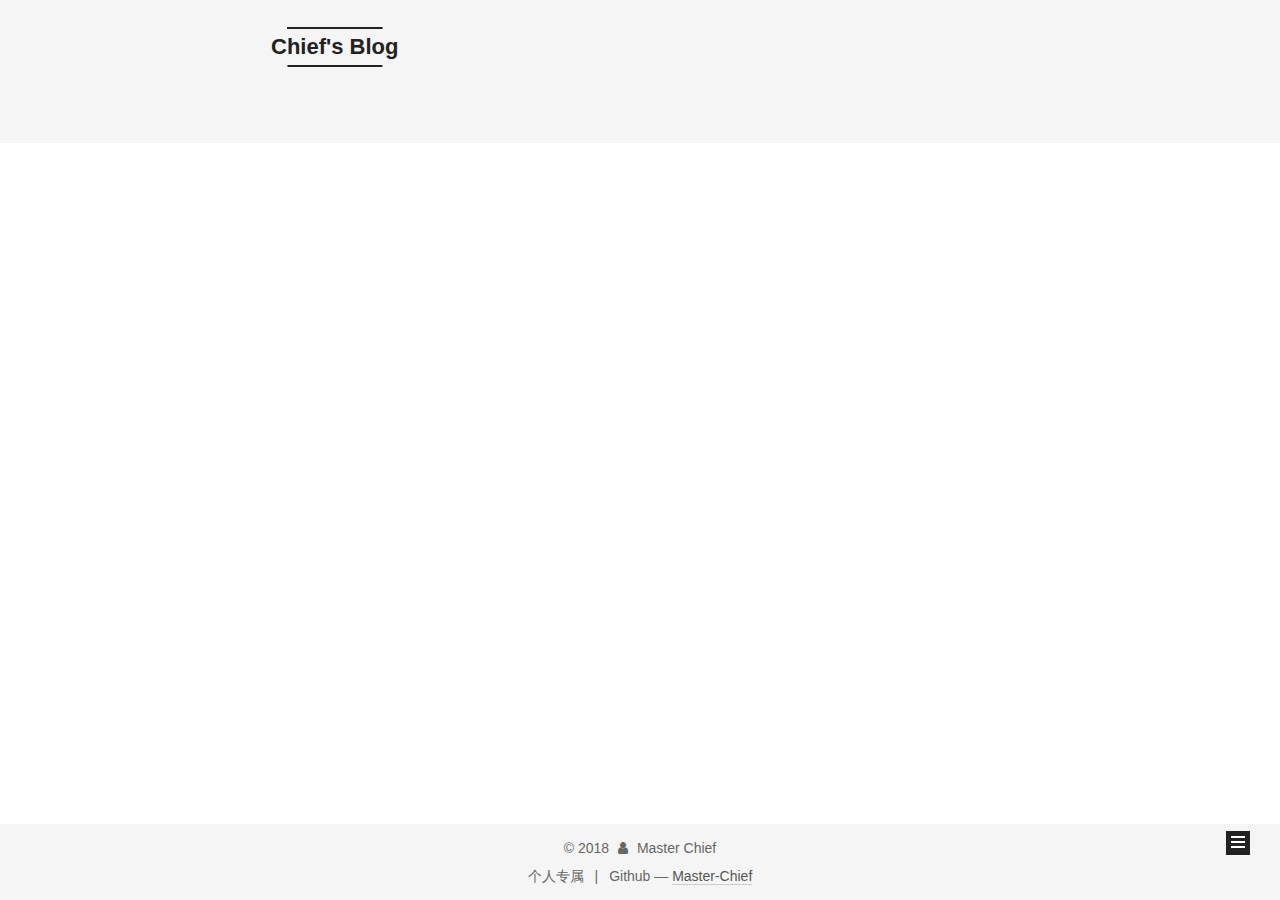
<file: index.html>
<!DOCTYPE html>



  


<html class="theme-next mist use-motion" lang="zh-Hans">
<head>
  <meta charset="UTF-8"/>
<meta http-equiv="X-UA-Compatible" content="IE=edge" />
<meta name="viewport" content="width=device-width, initial-scale=1, maximum-scale=1"/>
<meta name="theme-color" content="#222">









<meta http-equiv="Cache-Control" content="no-transform" />
<meta http-equiv="Cache-Control" content="no-siteapp" />
















  
  
  <link href="/lib/fancybox/source/jquery.fancybox.css?v=2.1.5" rel="stylesheet" type="text/css" />







<link href="/lib/font-awesome/css/font-awesome.min.css?v=4.6.2" rel="stylesheet" type="text/css" />

<link href="/css/main.css?v=5.1.4" rel="stylesheet" type="text/css" />


  <link rel="apple-touch-icon" sizes="180x180" href="/images/apple-touch-icon-next.png?v=5.1.4">


  <link rel="icon" type="image/png" sizes="32x32" href="/images/favicon-32x32-next.png?v=5.1.4">


  <link rel="icon" type="image/png" sizes="16x16" href="/images/favicon-16x16-next.png?v=5.1.4">


  <link rel="mask-icon" href="/images/logo.svg?v=5.1.4" color="#222">





  <meta name="keywords" content="Hexo, NexT" />










<meta name="description" content="优于别人，并不高贵，真正的高贵应该是优于过去的自己。">
<meta property="og:type" content="website">
<meta property="og:title" content="Chief&#39;s Blog">
<meta property="og:url" content="http://yoursite.com/index.html">
<meta property="og:site_name" content="Chief&#39;s Blog">
<meta property="og:description" content="优于别人，并不高贵，真正的高贵应该是优于过去的自己。">
<meta property="og:locale" content="zh-Hans">
<meta name="twitter:card" content="summary">
<meta name="twitter:title" content="Chief&#39;s Blog">
<meta name="twitter:description" content="优于别人，并不高贵，真正的高贵应该是优于过去的自己。">



<script type="text/javascript" id="hexo.configurations">
  var NexT = window.NexT || {};
  var CONFIG = {
    root: '/',
    scheme: 'Mist',
    version: '5.1.4',
    sidebar: {"position":"left","display":"post","offset":12,"b2t":false,"scrollpercent":false,"onmobile":false},
    fancybox: true,
    tabs: true,
    motion: {"enable":true,"async":false,"transition":{"post_block":"fadeIn","post_header":"slideDownIn","post_body":"slideDownIn","coll_header":"slideLeftIn","sidebar":"slideUpIn"}},
    duoshuo: {
      userId: '0',
      author: '博主'
    },
    algolia: {
      applicationID: '',
      apiKey: '',
      indexName: '',
      hits: {"per_page":10},
      labels: {"input_placeholder":"Search for Posts","hits_empty":"We didn't find any results for the search: ${query}","hits_stats":"${hits} results found in ${time} ms"}
    }
  };
</script>



  <link rel="canonical" href="http://yoursite.com/"/>





  <title>Chief's Blog</title>
  








</head>

<body itemscope itemtype="http://schema.org/WebPage" lang="zh-Hans">

  
  
    
  

  <div class="container sidebar-position-left 
  page-home">
    <div class="headband"></div>

    <header id="header" class="header" itemscope itemtype="http://schema.org/WPHeader">
      <div class="header-inner"><div class="site-brand-wrapper">
  <div class="site-meta ">
    

    <div class="custom-logo-site-title">
      <a href="/"  class="brand" rel="start">
        <span class="logo-line-before"><i></i></span>
        <span class="site-title">Chief's Blog</span>
        <span class="logo-line-after"><i></i></span>
      </a>
    </div>
      
        <p class="site-subtitle">UNSC士官长</p>
      
  </div>

  <div class="site-nav-toggle">
    <button>
      <span class="btn-bar"></span>
      <span class="btn-bar"></span>
      <span class="btn-bar"></span>
    </button>
  </div>
</div>

<nav class="site-nav">
  

  
    <ul id="menu" class="menu">
      
        
        <li class="menu-item menu-item-home">
          <a href="/" rel="section">
            
              <i class="menu-item-icon fa fa-fw fa-home"></i> <br />
            
            首页
          </a>
        </li>
      
        
        <li class="menu-item menu-item-archives">
          <a href="/archives/" rel="section">
            
              <i class="menu-item-icon fa fa-fw fa-archive"></i> <br />
            
            归档
          </a>
        </li>
      
        
        <li class="menu-item menu-item-tags">
          <a href="/tags/" rel="section">
            
              <i class="menu-item-icon fa fa-fw fa-tags"></i> <br />
            
            标签
          </a>
        </li>
      
        
        <li class="menu-item menu-item-categories">
          <a href="/categories/" rel="section">
            
              <i class="menu-item-icon fa fa-fw fa-th"></i> <br />
            
            分类
          </a>
        </li>
      
        
        <li class="menu-item menu-item-about">
          <a href="/about/" rel="section">
            
              <i class="menu-item-icon fa fa-fw fa-user"></i> <br />
            
            关于
          </a>
        </li>
      

      
    </ul>
  

  
</nav>



 </div>
    </header>

    <main id="main" class="main">
      <div class="main-inner">
        <div class="content-wrap">
          <div id="content" class="content">
            
  <section id="posts" class="posts-expand">
    
      

  

  
  
  

  <article class="post post-type-normal" itemscope itemtype="http://schema.org/Article">
  
  
  
  <div class="post-block">
    <link itemprop="mainEntityOfPage" href="http://yoursite.com/2018/01/01/Hello-World/">

    <span hidden itemprop="author" itemscope itemtype="http://schema.org/Person">
      <meta itemprop="name" content="Master Chief">
      <meta itemprop="description" content="">
      <meta itemprop="image" content="/images/avatar.gif">
    </span>

    <span hidden itemprop="publisher" itemscope itemtype="http://schema.org/Organization">
      <meta itemprop="name" content="Chief's Blog">
    </span>

    
      <header class="post-header">

        
        
          <h1 class="post-title" itemprop="name headline">
                
                <a class="post-title-link" href="/2018/01/01/Hello-World/" itemprop="url">Hello UNSC</a></h1>
        

        <div class="post-meta">
          <span class="post-time">
            
              <span class="post-meta-item-icon">
                <i class="fa fa-calendar-o"></i>
              </span>
              
                <span class="post-meta-item-text">发表于</span>
              
              <time title="创建于" itemprop="dateCreated datePublished" datetime="2018-01-01T08:00:00+08:00">
                2018-01-01
              </time>
            

            

            
          </span>

          
            <span class="post-category" >
            
              <span class="post-meta-divider">|</span>
            
              <span class="post-meta-item-icon">
                <i class="fa fa-folder-o"></i>
              </span>
              
                <span class="post-meta-item-text">分类于</span>
              
              
                <span itemprop="about" itemscope itemtype="http://schema.org/Thing">
                  <a href="/categories/记录/" itemprop="url" rel="index">
                    <span itemprop="name">记录</span>
                  </a>
                </span>

                
                
              
            </span>
          

          
            
          

          
          

          

          

          

        </div>
      </header>
    

    
    
    
    <div class="post-body" itemprop="articleBody">

      
      

      
        
          
          
Hello World!好吧。虽然老套，但这也是最好的方式像这个世界诉说这个网站的诞生。这是我个人的独立博客。主要用来记录我的成长。所以博客的大部分内容会写很多技术性的总结。
为什么是个人独立博客虽然国内有很多优秀的博客网站。但各种恶意劫持的跳转，广告联盟的贴片广告，写博客时候种种麻烦的编辑器，让我有了搭建自己个人主页的想法。好在现在互联网的繁荣让个人搭建博客并不是很困难。折腾了两天架子算搭好了
          ...
          <!--noindex-->
          <div class="post-button text-center">
            <a class="btn" href="/2018/01/01/Hello-World/#more" rel="contents">
              阅读全文 &raquo;
            </a>
          </div>
          <!--/noindex-->
        
      
    </div>
    
    
    

    

    

    

    <footer class="post-footer">
      

      

      

      
      
        <div class="post-eof"></div>
      
    </footer>
  </div>
  
  
  
  </article>


    
  </section>

  


          </div>
          


          

        </div>
        
          
  
  <div class="sidebar-toggle">
    <div class="sidebar-toggle-line-wrap">
      <span class="sidebar-toggle-line sidebar-toggle-line-first"></span>
      <span class="sidebar-toggle-line sidebar-toggle-line-middle"></span>
      <span class="sidebar-toggle-line sidebar-toggle-line-last"></span>
    </div>
  </div>

  <aside id="sidebar" class="sidebar">
    
    <div class="sidebar-inner">

      

      

      <section class="site-overview-wrap sidebar-panel sidebar-panel-active">
        <div class="site-overview">
          <div class="site-author motion-element" itemprop="author" itemscope itemtype="http://schema.org/Person">
            
              <img class="site-author-image" itemprop="image"
                src="/images/avatar.gif"
                alt="Master Chief" />
            
              <p class="site-author-name" itemprop="name">Master Chief</p>
              <p class="site-description motion-element" itemprop="description">优于别人，并不高贵，真正的高贵应该是优于过去的自己。</p>
          </div>

          <nav class="site-state motion-element">

            
              <div class="site-state-item site-state-posts">
              
                <a href="/archives/">
              
                  <span class="site-state-item-count">1</span>
                  <span class="site-state-item-name">日志</span>
                </a>
              </div>
            

            
              
              
              <div class="site-state-item site-state-categories">
                <a href="/categories/index.html">
                  <span class="site-state-item-count">1</span>
                  <span class="site-state-item-name">分类</span>
                </a>
              </div>
            

            
              
              
              <div class="site-state-item site-state-tags">
                <a href="/tags/index.html">
                  <span class="site-state-item-count">1</span>
                  <span class="site-state-item-name">标签</span>
                </a>
              </div>
            

          </nav>

          

          
            <div class="links-of-author motion-element">
                
                  <span class="links-of-author-item">
                    <a href="https://github.com/iamgcx" target="_blank" title="GitHub">
                      
                        <i class="fa fa-fw fa-github"></i>GitHub</a>
                  </span>
                
                  <span class="links-of-author-item">
                    <a href="http://weibo.com/iamgcx" target="_blank" title="微博">
                      
                        <i class="fa fa-fw fa-weibo"></i>微博</a>
                  </span>
                
                  <span class="links-of-author-item">
                    <a href="https://www.facebook.com/iamgcx" target="_blank" title="Facebook">
                      
                        <i class="fa fa-fw fa-facebook"></i>Facebook</a>
                  </span>
                
            </div>
          

          
          

          
          

          

        </div>
      </section>

      

      

    </div>
  </aside>


        
      </div>
    </main>

    <footer id="footer" class="footer">
      <div class="footer-inner">
        <div class="copyright">&copy; <span itemprop="copyrightYear">2018</span>
  <span class="with-love">
    <i class="fa fa-user"></i>
  </span>
  <span class="author" itemprop="copyrightHolder">Master Chief</span>

  
</div>


  <div class="powered-by">个人专属</div>



  <span class="post-meta-divider">|</span>



  <div class="theme-info">Github &mdash; <a class="theme-link" target="_blank" href="https://github.com/iamgcx">
  Master-Chief
  </a></div>




        







        
      </div>
    </footer>

    
      <div class="back-to-top">
        <i class="fa fa-arrow-up"></i>
        
      </div>
    

    

  </div>

  

<script type="text/javascript">
  if (Object.prototype.toString.call(window.Promise) !== '[object Function]') {
    window.Promise = null;
  }
</script>









  












  
  
    <script type="text/javascript" src="/lib/jquery/index.js?v=2.1.3"></script>
  

  
  
    <script type="text/javascript" src="/lib/fastclick/lib/fastclick.min.js?v=1.0.6"></script>
  

  
  
    <script type="text/javascript" src="/lib/jquery_lazyload/jquery.lazyload.js?v=1.9.7"></script>
  

  
  
    <script type="text/javascript" src="/lib/velocity/velocity.min.js?v=1.2.1"></script>
  

  
  
    <script type="text/javascript" src="/lib/velocity/velocity.ui.min.js?v=1.2.1"></script>
  

  
  
    <script type="text/javascript" src="/lib/fancybox/source/jquery.fancybox.pack.js?v=2.1.5"></script>
  


  


  <script type="text/javascript" src="/js/src/utils.js?v=5.1.4"></script>

  <script type="text/javascript" src="/js/src/motion.js?v=5.1.4"></script>



  
  

  

  


  <script type="text/javascript" src="/js/src/bootstrap.js?v=5.1.4"></script>



  


  




	





  





  












  





  

  

  

  
  

  

  

  

</body>
</html>
</file>
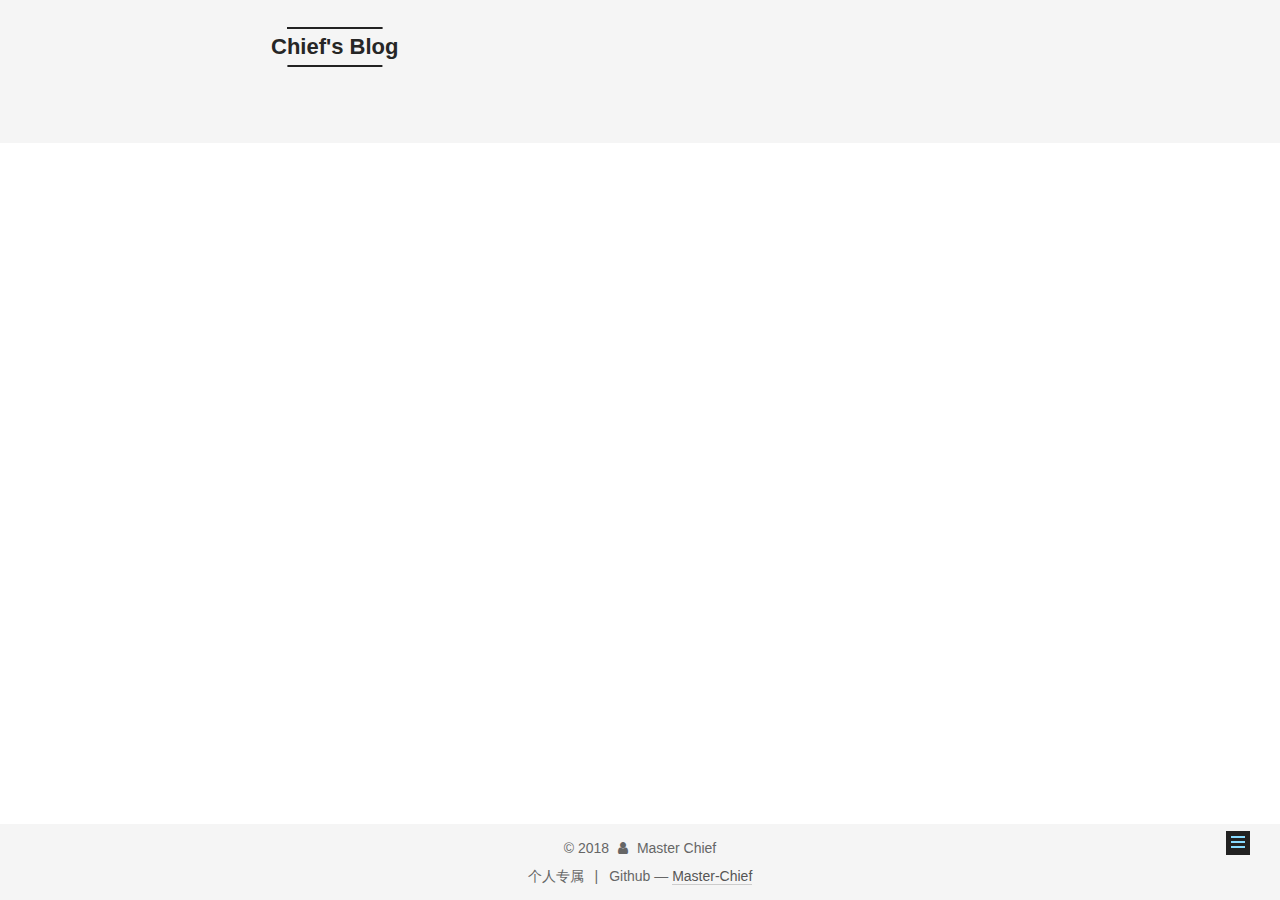
<file: about/index.html>
<!DOCTYPE html>



  


<html class="theme-next mist use-motion" lang="zh-Hans">
<head>
  <meta charset="UTF-8"/>
<meta http-equiv="X-UA-Compatible" content="IE=edge" />
<meta name="viewport" content="width=device-width, initial-scale=1, maximum-scale=1"/>
<meta name="theme-color" content="#222">









<meta http-equiv="Cache-Control" content="no-transform" />
<meta http-equiv="Cache-Control" content="no-siteapp" />
















  
  
  <link href="/lib/fancybox/source/jquery.fancybox.css?v=2.1.5" rel="stylesheet" type="text/css" />







<link href="/lib/font-awesome/css/font-awesome.min.css?v=4.6.2" rel="stylesheet" type="text/css" />

<link href="/css/main.css?v=5.1.4" rel="stylesheet" type="text/css" />


  <link rel="apple-touch-icon" sizes="180x180" href="/images/apple-touch-icon-next.png?v=5.1.4">


  <link rel="icon" type="image/png" sizes="32x32" href="/images/favicon-32x32-next.png?v=5.1.4">


  <link rel="icon" type="image/png" sizes="16x16" href="/images/favicon-16x16-next.png?v=5.1.4">


  <link rel="mask-icon" href="/images/logo.svg?v=5.1.4" color="#222">





  <meta name="keywords" content="Hexo, NexT" />










<meta name="description" content="NameCN:   郭呈祥(GCX) |  EN: James Kirk | 花名: 丞相 I AmJava Programmer 2012-2015 就读于山西建筑职业技术学院2015-2016 就职于上海汽车集团郑州IT部2017-2018 就职于北京益展恒成科技有限公司 目前专注于JavaEE 分布式系统">
<meta property="og:type" content="website">
<meta property="og:title" content="Here is something about me.">
<meta property="og:url" content="http://yoursite.com/about/index.html">
<meta property="og:site_name" content="Chief&#39;s Blog">
<meta property="og:description" content="NameCN:   郭呈祥(GCX) |  EN: James Kirk | 花名: 丞相 I AmJava Programmer 2012-2015 就读于山西建筑职业技术学院2015-2016 就职于上海汽车集团郑州IT部2017-2018 就职于北京益展恒成科技有限公司 目前专注于JavaEE 分布式系统">
<meta property="og:locale" content="zh-Hans">
<meta property="og:updated_time" content="2018-05-22T05:49:02.832Z">
<meta name="twitter:card" content="summary">
<meta name="twitter:title" content="Here is something about me.">
<meta name="twitter:description" content="NameCN:   郭呈祥(GCX) |  EN: James Kirk | 花名: 丞相 I AmJava Programmer 2012-2015 就读于山西建筑职业技术学院2015-2016 就职于上海汽车集团郑州IT部2017-2018 就职于北京益展恒成科技有限公司 目前专注于JavaEE 分布式系统">



<script type="text/javascript" id="hexo.configurations">
  var NexT = window.NexT || {};
  var CONFIG = {
    root: '/',
    scheme: 'Mist',
    version: '5.1.4',
    sidebar: {"position":"left","display":"post","offset":12,"b2t":false,"scrollpercent":false,"onmobile":false},
    fancybox: true,
    tabs: true,
    motion: {"enable":true,"async":false,"transition":{"post_block":"fadeIn","post_header":"slideDownIn","post_body":"slideDownIn","coll_header":"slideLeftIn","sidebar":"slideUpIn"}},
    duoshuo: {
      userId: '0',
      author: '博主'
    },
    algolia: {
      applicationID: '',
      apiKey: '',
      indexName: '',
      hits: {"per_page":10},
      labels: {"input_placeholder":"Search for Posts","hits_empty":"We didn't find any results for the search: ${query}","hits_stats":"${hits} results found in ${time} ms"}
    }
  };
</script>



  <link rel="canonical" href="http://yoursite.com/about/"/>





  <title>Here is something about me. | Chief's Blog</title>
  








</head>

<body itemscope itemtype="http://schema.org/WebPage" lang="zh-Hans">

  
  
    
  

  <div class="container sidebar-position-left page-post-detail">
    <div class="headband"></div>

    <header id="header" class="header" itemscope itemtype="http://schema.org/WPHeader">
      <div class="header-inner"><div class="site-brand-wrapper">
  <div class="site-meta ">
    

    <div class="custom-logo-site-title">
      <a href="/"  class="brand" rel="start">
        <span class="logo-line-before"><i></i></span>
        <span class="site-title">Chief's Blog</span>
        <span class="logo-line-after"><i></i></span>
      </a>
    </div>
      
        <p class="site-subtitle">UNSC士官长</p>
      
  </div>

  <div class="site-nav-toggle">
    <button>
      <span class="btn-bar"></span>
      <span class="btn-bar"></span>
      <span class="btn-bar"></span>
    </button>
  </div>
</div>

<nav class="site-nav">
  

  
    <ul id="menu" class="menu">
      
        
        <li class="menu-item menu-item-home">
          <a href="/" rel="section">
            
              <i class="menu-item-icon fa fa-fw fa-home"></i> <br />
            
            首页
          </a>
        </li>
      
        
        <li class="menu-item menu-item-archives">
          <a href="/archives/" rel="section">
            
              <i class="menu-item-icon fa fa-fw fa-archive"></i> <br />
            
            归档
          </a>
        </li>
      
        
        <li class="menu-item menu-item-tags">
          <a href="/tags/" rel="section">
            
              <i class="menu-item-icon fa fa-fw fa-tags"></i> <br />
            
            标签
          </a>
        </li>
      
        
        <li class="menu-item menu-item-categories">
          <a href="/categories/" rel="section">
            
              <i class="menu-item-icon fa fa-fw fa-th"></i> <br />
            
            分类
          </a>
        </li>
      
        
        <li class="menu-item menu-item-about">
          <a href="/about/" rel="section">
            
              <i class="menu-item-icon fa fa-fw fa-user"></i> <br />
            
            关于
          </a>
        </li>
      

      
    </ul>
  

  
</nav>



 </div>
    </header>

    <main id="main" class="main">
      <div class="main-inner">
        <div class="content-wrap">
          <div id="content" class="content">
            

  <div id="posts" class="posts-expand">
    
    
    
    <div class="post-block page">
      <header class="post-header">

	<h1 class="post-title" itemprop="name headline">Here is something about me.</h1>



</header>

      
      
      
      <div class="post-body">
        
        
          <h2 id="Name"><a href="#Name" class="headerlink" title="Name"></a>Name</h2><p>CN:   郭呈祥(GCX) |  EN: James Kirk | 花名: 丞相</p>
<h2 id="I-Am"><a href="#I-Am" class="headerlink" title="I Am"></a>I Am</h2><p>Java Programmer</p>
<p>2012-2015 就读于山西建筑职业技术学院<br>2015-2016 就职于上海汽车集团郑州IT部<br>2017-2018 就职于北京益展恒成科技有限公司</p>
<p>目前专注于JavaEE 分布式系统 </p>

        
      </div>
      
      
      
    </div>
    
    
    
  </div>


          </div>
          


          

  



        </div>
        
          
  
  <div class="sidebar-toggle">
    <div class="sidebar-toggle-line-wrap">
      <span class="sidebar-toggle-line sidebar-toggle-line-first"></span>
      <span class="sidebar-toggle-line sidebar-toggle-line-middle"></span>
      <span class="sidebar-toggle-line sidebar-toggle-line-last"></span>
    </div>
  </div>

  <aside id="sidebar" class="sidebar">
    
    <div class="sidebar-inner">

      

      
        <ul class="sidebar-nav motion-element">
          <li class="sidebar-nav-toc sidebar-nav-active" data-target="post-toc-wrap">
            文章目录
          </li>
          <li class="sidebar-nav-overview" data-target="site-overview-wrap">
            站点概览
          </li>
        </ul>
      

      <section class="site-overview-wrap sidebar-panel">
        <div class="site-overview">
          <div class="site-author motion-element" itemprop="author" itemscope itemtype="http://schema.org/Person">
            
              <img class="site-author-image" itemprop="image"
                src="/images/avatar.gif"
                alt="Master Chief" />
            
              <p class="site-author-name" itemprop="name">Master Chief</p>
              <p class="site-description motion-element" itemprop="description">优于别人，并不高贵，真正的高贵应该是优于过去的自己。</p>
          </div>

          <nav class="site-state motion-element">

            
              <div class="site-state-item site-state-posts">
              
                <a href="/archives/">
              
                  <span class="site-state-item-count">1</span>
                  <span class="site-state-item-name">日志</span>
                </a>
              </div>
            

            
              
              
              <div class="site-state-item site-state-categories">
                <a href="/categories/index.html">
                  <span class="site-state-item-count">1</span>
                  <span class="site-state-item-name">分类</span>
                </a>
              </div>
            

            
              
              
              <div class="site-state-item site-state-tags">
                <a href="/tags/index.html">
                  <span class="site-state-item-count">1</span>
                  <span class="site-state-item-name">标签</span>
                </a>
              </div>
            

          </nav>

          

          
            <div class="links-of-author motion-element">
                
                  <span class="links-of-author-item">
                    <a href="https://github.com/iamgcx" target="_blank" title="GitHub">
                      
                        <i class="fa fa-fw fa-github"></i>GitHub</a>
                  </span>
                
                  <span class="links-of-author-item">
                    <a href="http://weibo.com/iamgcx" target="_blank" title="微博">
                      
                        <i class="fa fa-fw fa-weibo"></i>微博</a>
                  </span>
                
                  <span class="links-of-author-item">
                    <a href="https://www.facebook.com/iamgcx" target="_blank" title="Facebook">
                      
                        <i class="fa fa-fw fa-facebook"></i>Facebook</a>
                  </span>
                
            </div>
          

          
          

          
          

          

        </div>
      </section>

      
      <!--noindex-->
        <section class="post-toc-wrap motion-element sidebar-panel sidebar-panel-active">
          <div class="post-toc">

            
              
            

            
              <div class="post-toc-content"><ol class="nav"><li class="nav-item nav-level-2"><a class="nav-link" href="#Name"><span class="nav-number">1.</span> <span class="nav-text">Name</span></a></li><li class="nav-item nav-level-2"><a class="nav-link" href="#I-Am"><span class="nav-number">2.</span> <span class="nav-text">I Am</span></a></li></ol></div>
            

          </div>
        </section>
      <!--/noindex-->
      

      

    </div>
  </aside>


        
      </div>
    </main>

    <footer id="footer" class="footer">
      <div class="footer-inner">
        <div class="copyright">&copy; <span itemprop="copyrightYear">2018</span>
  <span class="with-love">
    <i class="fa fa-user"></i>
  </span>
  <span class="author" itemprop="copyrightHolder">Master Chief</span>

  
</div>


  <div class="powered-by">个人专属</div>



  <span class="post-meta-divider">|</span>



  <div class="theme-info">Github &mdash; <a class="theme-link" target="_blank" href="https://github.com/iamgcx">
  Master-Chief
  </a></div>




        







        
      </div>
    </footer>

    
      <div class="back-to-top">
        <i class="fa fa-arrow-up"></i>
        
      </div>
    

    

  </div>

  

<script type="text/javascript">
  if (Object.prototype.toString.call(window.Promise) !== '[object Function]') {
    window.Promise = null;
  }
</script>









  












  
  
    <script type="text/javascript" src="/lib/jquery/index.js?v=2.1.3"></script>
  

  
  
    <script type="text/javascript" src="/lib/fastclick/lib/fastclick.min.js?v=1.0.6"></script>
  

  
  
    <script type="text/javascript" src="/lib/jquery_lazyload/jquery.lazyload.js?v=1.9.7"></script>
  

  
  
    <script type="text/javascript" src="/lib/velocity/velocity.min.js?v=1.2.1"></script>
  

  
  
    <script type="text/javascript" src="/lib/velocity/velocity.ui.min.js?v=1.2.1"></script>
  

  
  
    <script type="text/javascript" src="/lib/fancybox/source/jquery.fancybox.pack.js?v=2.1.5"></script>
  


  


  <script type="text/javascript" src="/js/src/utils.js?v=5.1.4"></script>

  <script type="text/javascript" src="/js/src/motion.js?v=5.1.4"></script>



  
  

  
  <script type="text/javascript" src="/js/src/scrollspy.js?v=5.1.4"></script>
<script type="text/javascript" src="/js/src/post-details.js?v=5.1.4"></script>



  


  <script type="text/javascript" src="/js/src/bootstrap.js?v=5.1.4"></script>



  


  




	





  





  












  





  

  

  

  
  

  

  

  

</body>
</html>
</file>
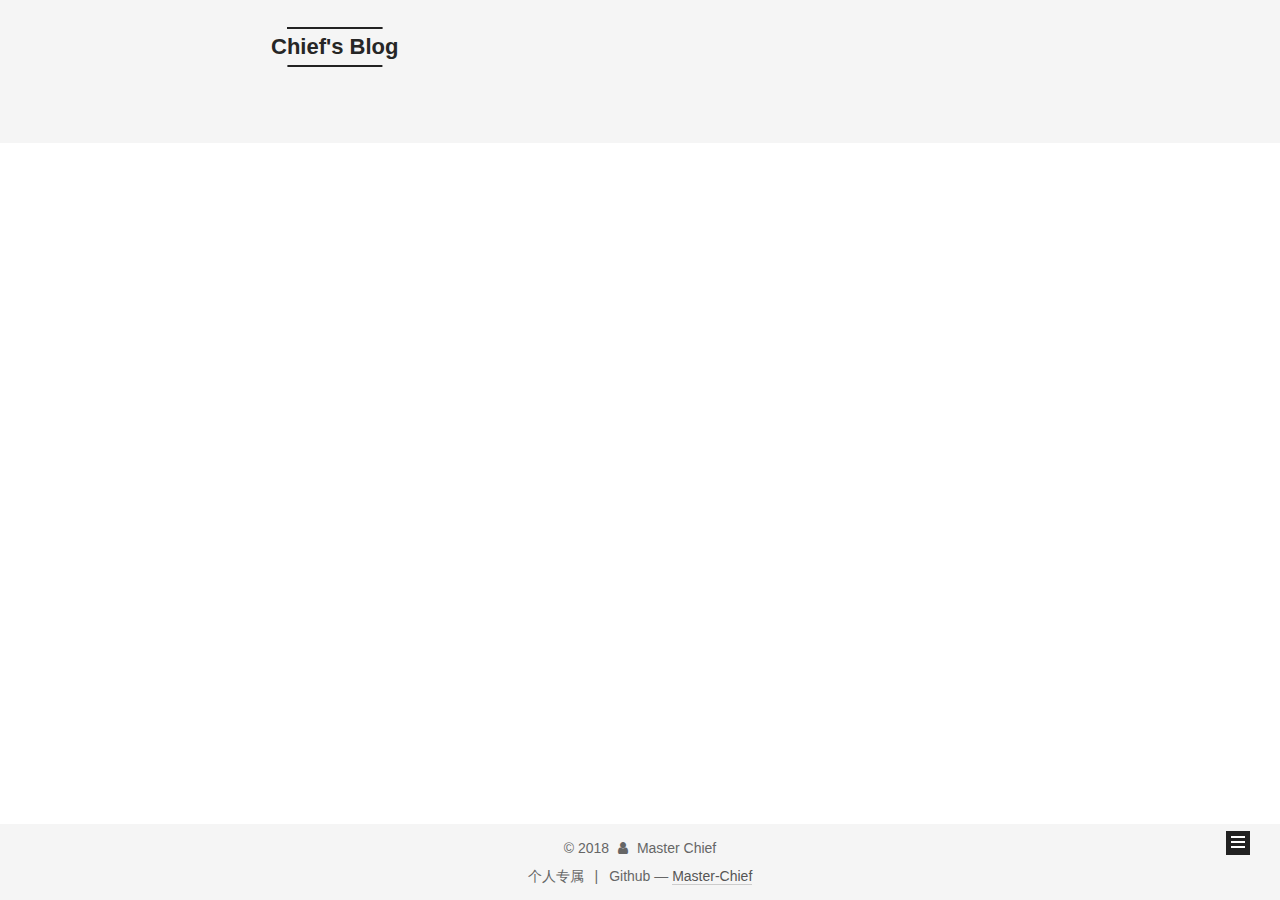
<file: archives/index.html>
<!DOCTYPE html>



  


<html class="theme-next mist use-motion" lang="zh-Hans">
<head>
  <meta charset="UTF-8"/>
<meta http-equiv="X-UA-Compatible" content="IE=edge" />
<meta name="viewport" content="width=device-width, initial-scale=1, maximum-scale=1"/>
<meta name="theme-color" content="#222">









<meta http-equiv="Cache-Control" content="no-transform" />
<meta http-equiv="Cache-Control" content="no-siteapp" />
















  
  
  <link href="/lib/fancybox/source/jquery.fancybox.css?v=2.1.5" rel="stylesheet" type="text/css" />







<link href="/lib/font-awesome/css/font-awesome.min.css?v=4.6.2" rel="stylesheet" type="text/css" />

<link href="/css/main.css?v=5.1.4" rel="stylesheet" type="text/css" />


  <link rel="apple-touch-icon" sizes="180x180" href="/images/apple-touch-icon-next.png?v=5.1.4">


  <link rel="icon" type="image/png" sizes="32x32" href="/images/favicon-32x32-next.png?v=5.1.4">


  <link rel="icon" type="image/png" sizes="16x16" href="/images/favicon-16x16-next.png?v=5.1.4">


  <link rel="mask-icon" href="/images/logo.svg?v=5.1.4" color="#222">





  <meta name="keywords" content="Hexo, NexT" />










<meta name="description" content="优于别人，并不高贵，真正的高贵应该是优于过去的自己。">
<meta property="og:type" content="website">
<meta property="og:title" content="Chief&#39;s Blog">
<meta property="og:url" content="http://yoursite.com/archives/index.html">
<meta property="og:site_name" content="Chief&#39;s Blog">
<meta property="og:description" content="优于别人，并不高贵，真正的高贵应该是优于过去的自己。">
<meta property="og:locale" content="zh-Hans">
<meta name="twitter:card" content="summary">
<meta name="twitter:title" content="Chief&#39;s Blog">
<meta name="twitter:description" content="优于别人，并不高贵，真正的高贵应该是优于过去的自己。">



<script type="text/javascript" id="hexo.configurations">
  var NexT = window.NexT || {};
  var CONFIG = {
    root: '/',
    scheme: 'Mist',
    version: '5.1.4',
    sidebar: {"position":"left","display":"post","offset":12,"b2t":false,"scrollpercent":false,"onmobile":false},
    fancybox: true,
    tabs: true,
    motion: {"enable":true,"async":false,"transition":{"post_block":"fadeIn","post_header":"slideDownIn","post_body":"slideDownIn","coll_header":"slideLeftIn","sidebar":"slideUpIn"}},
    duoshuo: {
      userId: '0',
      author: '博主'
    },
    algolia: {
      applicationID: '',
      apiKey: '',
      indexName: '',
      hits: {"per_page":10},
      labels: {"input_placeholder":"Search for Posts","hits_empty":"We didn't find any results for the search: ${query}","hits_stats":"${hits} results found in ${time} ms"}
    }
  };
</script>



  <link rel="canonical" href="http://yoursite.com/archives/"/>





  <title>归档 | Chief's Blog</title>
  








</head>

<body itemscope itemtype="http://schema.org/WebPage" lang="zh-Hans">

  
  
    
  

  <div class="container sidebar-position-left page-archive">
    <div class="headband"></div>

    <header id="header" class="header" itemscope itemtype="http://schema.org/WPHeader">
      <div class="header-inner"><div class="site-brand-wrapper">
  <div class="site-meta ">
    

    <div class="custom-logo-site-title">
      <a href="/"  class="brand" rel="start">
        <span class="logo-line-before"><i></i></span>
        <span class="site-title">Chief's Blog</span>
        <span class="logo-line-after"><i></i></span>
      </a>
    </div>
      
        <p class="site-subtitle">UNSC士官长</p>
      
  </div>

  <div class="site-nav-toggle">
    <button>
      <span class="btn-bar"></span>
      <span class="btn-bar"></span>
      <span class="btn-bar"></span>
    </button>
  </div>
</div>

<nav class="site-nav">
  

  
    <ul id="menu" class="menu">
      
        
        <li class="menu-item menu-item-home">
          <a href="/" rel="section">
            
              <i class="menu-item-icon fa fa-fw fa-home"></i> <br />
            
            首页
          </a>
        </li>
      
        
        <li class="menu-item menu-item-archives">
          <a href="/archives/" rel="section">
            
              <i class="menu-item-icon fa fa-fw fa-archive"></i> <br />
            
            归档
          </a>
        </li>
      
        
        <li class="menu-item menu-item-tags">
          <a href="/tags/" rel="section">
            
              <i class="menu-item-icon fa fa-fw fa-tags"></i> <br />
            
            标签
          </a>
        </li>
      
        
        <li class="menu-item menu-item-categories">
          <a href="/categories/" rel="section">
            
              <i class="menu-item-icon fa fa-fw fa-th"></i> <br />
            
            分类
          </a>
        </li>
      
        
        <li class="menu-item menu-item-about">
          <a href="/about/" rel="section">
            
              <i class="menu-item-icon fa fa-fw fa-user"></i> <br />
            
            关于
          </a>
        </li>
      

      
    </ul>
  

  
</nav>



 </div>
    </header>

    <main id="main" class="main">
      <div class="main-inner">
        <div class="content-wrap">
          <div id="content" class="content">
            

  
  
  
  <div class="post-block archive">
    <div id="posts" class="posts-collapse">
      <span class="archive-move-on"></span>

      <span class="archive-page-counter">
        
        
        
          
        
        嗯..! 目前共计 1 篇日志。 继续努力。
      </span>

      

        
        
        

        
          
          <div class="collection-title">
            <h1 class="archive-year" id="archive-year-2018">2018</h1>
          </div>
        
        

        

  <article class="post post-type-normal" itemscope itemtype="http://schema.org/Article">
    <header class="post-header">

      <h2 class="post-title">
        
            <a class="post-title-link" href="/2018/01/01/Hello-World/" itemprop="url">
              
                <span itemprop="name">Hello UNSC</span>
              
            </a>
        
      </h2>

      <div class="post-meta">
        <time class="post-time" itemprop="dateCreated"
              datetime="2018-01-01T08:00:00+08:00"
              content="2018-01-01" >
          01-01
        </time>
      </div>

    </header>
  </article>



      

    </div>
  </div>
  
  
  

  



          </div>
          


          

        </div>
        
          
  
  <div class="sidebar-toggle">
    <div class="sidebar-toggle-line-wrap">
      <span class="sidebar-toggle-line sidebar-toggle-line-first"></span>
      <span class="sidebar-toggle-line sidebar-toggle-line-middle"></span>
      <span class="sidebar-toggle-line sidebar-toggle-line-last"></span>
    </div>
  </div>

  <aside id="sidebar" class="sidebar">
    
    <div class="sidebar-inner">

      

      

      <section class="site-overview-wrap sidebar-panel sidebar-panel-active">
        <div class="site-overview">
          <div class="site-author motion-element" itemprop="author" itemscope itemtype="http://schema.org/Person">
            
              <img class="site-author-image" itemprop="image"
                src="/images/avatar.gif"
                alt="Master Chief" />
            
              <p class="site-author-name" itemprop="name">Master Chief</p>
              <p class="site-description motion-element" itemprop="description">优于别人，并不高贵，真正的高贵应该是优于过去的自己。</p>
          </div>

          <nav class="site-state motion-element">

            
              <div class="site-state-item site-state-posts">
              
                <a href="/archives/">
              
                  <span class="site-state-item-count">1</span>
                  <span class="site-state-item-name">日志</span>
                </a>
              </div>
            

            
              
              
              <div class="site-state-item site-state-categories">
                <a href="/categories/index.html">
                  <span class="site-state-item-count">1</span>
                  <span class="site-state-item-name">分类</span>
                </a>
              </div>
            

            
              
              
              <div class="site-state-item site-state-tags">
                <a href="/tags/index.html">
                  <span class="site-state-item-count">1</span>
                  <span class="site-state-item-name">标签</span>
                </a>
              </div>
            

          </nav>

          

          
            <div class="links-of-author motion-element">
                
                  <span class="links-of-author-item">
                    <a href="https://github.com/iamgcx" target="_blank" title="GitHub">
                      
                        <i class="fa fa-fw fa-github"></i>GitHub</a>
                  </span>
                
                  <span class="links-of-author-item">
                    <a href="http://weibo.com/iamgcx" target="_blank" title="微博">
                      
                        <i class="fa fa-fw fa-weibo"></i>微博</a>
                  </span>
                
                  <span class="links-of-author-item">
                    <a href="https://www.facebook.com/iamgcx" target="_blank" title="Facebook">
                      
                        <i class="fa fa-fw fa-facebook"></i>Facebook</a>
                  </span>
                
            </div>
          

          
          

          
          

          

        </div>
      </section>

      

      

    </div>
  </aside>


        
      </div>
    </main>

    <footer id="footer" class="footer">
      <div class="footer-inner">
        <div class="copyright">&copy; <span itemprop="copyrightYear">2018</span>
  <span class="with-love">
    <i class="fa fa-user"></i>
  </span>
  <span class="author" itemprop="copyrightHolder">Master Chief</span>

  
</div>


  <div class="powered-by">个人专属</div>



  <span class="post-meta-divider">|</span>



  <div class="theme-info">Github &mdash; <a class="theme-link" target="_blank" href="https://github.com/iamgcx">
  Master-Chief
  </a></div>




        







        
      </div>
    </footer>

    
      <div class="back-to-top">
        <i class="fa fa-arrow-up"></i>
        
      </div>
    

    

  </div>

  

<script type="text/javascript">
  if (Object.prototype.toString.call(window.Promise) !== '[object Function]') {
    window.Promise = null;
  }
</script>









  












  
  
    <script type="text/javascript" src="/lib/jquery/index.js?v=2.1.3"></script>
  

  
  
    <script type="text/javascript" src="/lib/fastclick/lib/fastclick.min.js?v=1.0.6"></script>
  

  
  
    <script type="text/javascript" src="/lib/jquery_lazyload/jquery.lazyload.js?v=1.9.7"></script>
  

  
  
    <script type="text/javascript" src="/lib/velocity/velocity.min.js?v=1.2.1"></script>
  

  
  
    <script type="text/javascript" src="/lib/velocity/velocity.ui.min.js?v=1.2.1"></script>
  

  
  
    <script type="text/javascript" src="/lib/fancybox/source/jquery.fancybox.pack.js?v=2.1.5"></script>
  


  


  <script type="text/javascript" src="/js/src/utils.js?v=5.1.4"></script>

  <script type="text/javascript" src="/js/src/motion.js?v=5.1.4"></script>



  
  

  

  


  <script type="text/javascript" src="/js/src/bootstrap.js?v=5.1.4"></script>



  


  




	





  





  












  





  

  

  

  
  

  

  

  

</body>
</html>
</file>
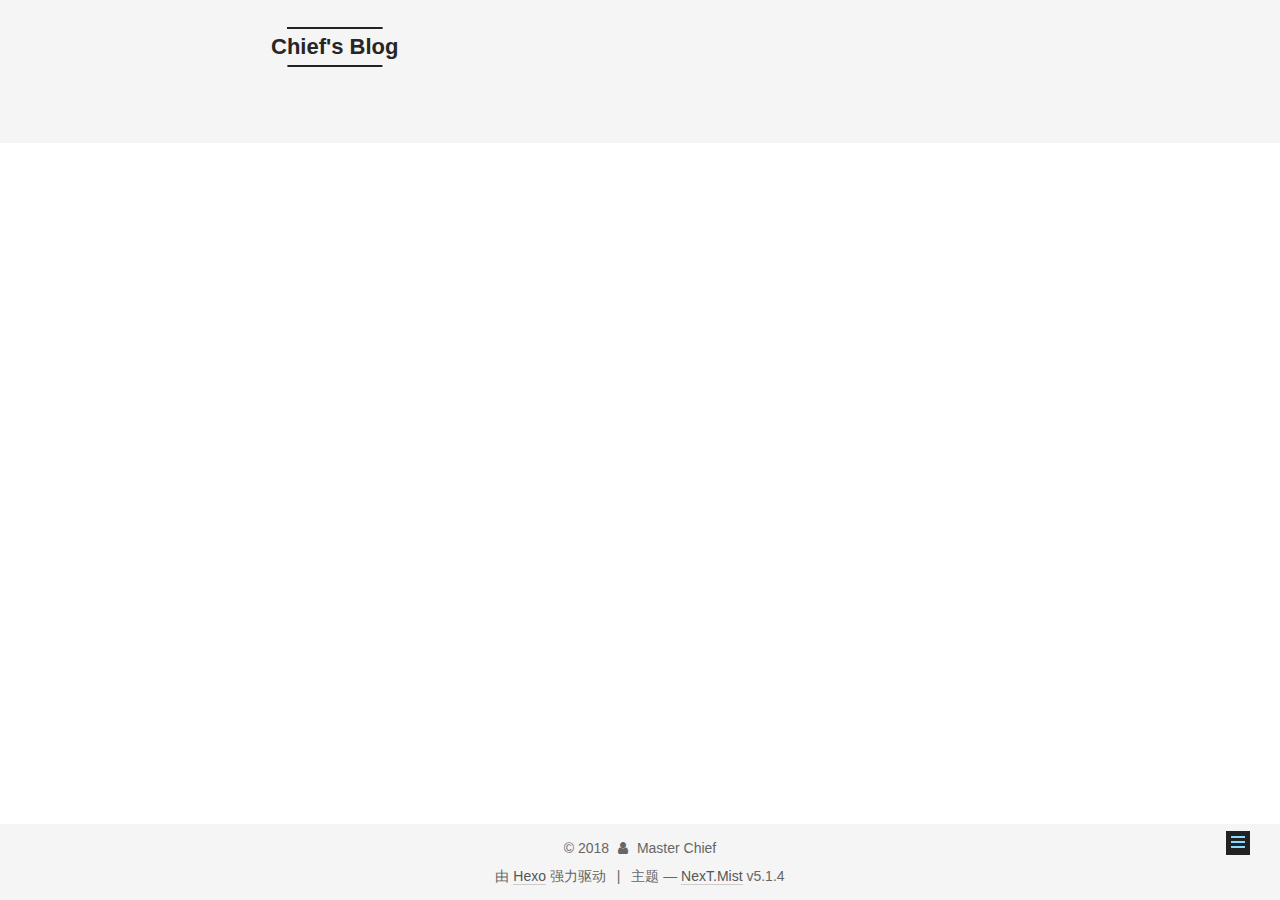
<file: categories/index.html>
<!DOCTYPE html>



  


<html class="theme-next mist use-motion" lang="zh-Hans">
<head>
  <meta charset="UTF-8"/>
<meta http-equiv="X-UA-Compatible" content="IE=edge" />
<meta name="viewport" content="width=device-width, initial-scale=1, maximum-scale=1"/>
<meta name="theme-color" content="#222">









<meta http-equiv="Cache-Control" content="no-transform" />
<meta http-equiv="Cache-Control" content="no-siteapp" />
















  
  
  <link href="/lib/fancybox/source/jquery.fancybox.css?v=2.1.5" rel="stylesheet" type="text/css" />







<link href="/lib/font-awesome/css/font-awesome.min.css?v=4.6.2" rel="stylesheet" type="text/css" />

<link href="/css/main.css?v=5.1.4" rel="stylesheet" type="text/css" />


  <link rel="apple-touch-icon" sizes="180x180" href="/images/apple-touch-icon-next.png?v=5.1.4">


  <link rel="icon" type="image/png" sizes="32x32" href="/images/favicon-32x32-next.png?v=5.1.4">


  <link rel="icon" type="image/png" sizes="16x16" href="/images/favicon-16x16-next.png?v=5.1.4">


  <link rel="mask-icon" href="/images/logo.svg?v=5.1.4" color="#222">





  <meta name="keywords" content="Hexo, NexT" />










<meta name="description" content="优于别人，并不高贵，真正的高贵应该是优于过去的自己。">
<meta property="og:type" content="website">
<meta property="og:title" content="categories">
<meta property="og:url" content="http://yoursite.com/categories/index.html">
<meta property="og:site_name" content="Chief&#39;s Blog">
<meta property="og:description" content="优于别人，并不高贵，真正的高贵应该是优于过去的自己。">
<meta property="og:locale" content="zh-Hans">
<meta property="og:updated_time" content="2018-05-22T00:48:41.057Z">
<meta name="twitter:card" content="summary">
<meta name="twitter:title" content="categories">
<meta name="twitter:description" content="优于别人，并不高贵，真正的高贵应该是优于过去的自己。">



<script type="text/javascript" id="hexo.configurations">
  var NexT = window.NexT || {};
  var CONFIG = {
    root: '/',
    scheme: 'Mist',
    version: '5.1.4',
    sidebar: {"position":"left","display":"post","offset":12,"b2t":false,"scrollpercent":false,"onmobile":false},
    fancybox: true,
    tabs: true,
    motion: {"enable":true,"async":false,"transition":{"post_block":"fadeIn","post_header":"slideDownIn","post_body":"slideDownIn","coll_header":"slideLeftIn","sidebar":"slideUpIn"}},
    duoshuo: {
      userId: '0',
      author: '博主'
    },
    algolia: {
      applicationID: '',
      apiKey: '',
      indexName: '',
      hits: {"per_page":10},
      labels: {"input_placeholder":"Search for Posts","hits_empty":"We didn't find any results for the search: ${query}","hits_stats":"${hits} results found in ${time} ms"}
    }
  };
</script>



  <link rel="canonical" href="http://yoursite.com/categories/"/>





  <title>categories | Chief's Blog</title>
  








</head>

<body itemscope itemtype="http://schema.org/WebPage" lang="zh-Hans">

  
  
    
  

  <div class="container sidebar-position-left page-post-detail">
    <div class="headband"></div>

    <header id="header" class="header" itemscope itemtype="http://schema.org/WPHeader">
      <div class="header-inner"><div class="site-brand-wrapper">
  <div class="site-meta ">
    

    <div class="custom-logo-site-title">
      <a href="/"  class="brand" rel="start">
        <span class="logo-line-before"><i></i></span>
        <span class="site-title">Chief's Blog</span>
        <span class="logo-line-after"><i></i></span>
      </a>
    </div>
      
        <p class="site-subtitle">UNSC士官长</p>
      
  </div>

  <div class="site-nav-toggle">
    <button>
      <span class="btn-bar"></span>
      <span class="btn-bar"></span>
      <span class="btn-bar"></span>
    </button>
  </div>
</div>

<nav class="site-nav">
  

  
    <ul id="menu" class="menu">
      
        
        <li class="menu-item menu-item-home">
          <a href="/" rel="section">
            
              <i class="menu-item-icon fa fa-fw fa-home"></i> <br />
            
            首页
          </a>
        </li>
      
        
        <li class="menu-item menu-item-archives">
          <a href="/archives/" rel="section">
            
              <i class="menu-item-icon fa fa-fw fa-archive"></i> <br />
            
            归档
          </a>
        </li>
      
        
        <li class="menu-item menu-item-tags">
          <a href="/tags/" rel="section">
            
              <i class="menu-item-icon fa fa-fw fa-tags"></i> <br />
            
            标签
          </a>
        </li>
      
        
        <li class="menu-item menu-item-categories">
          <a href="/categories/" rel="section">
            
              <i class="menu-item-icon fa fa-fw fa-th"></i> <br />
            
            分类
          </a>
        </li>
      
        
        <li class="menu-item menu-item-about">
          <a href="/about/" rel="section">
            
              <i class="menu-item-icon fa fa-fw fa-user"></i> <br />
            
            关于
          </a>
        </li>
      

      
    </ul>
  

  
</nav>



 </div>
    </header>

    <main id="main" class="main">
      <div class="main-inner">
        <div class="content-wrap">
          <div id="content" class="content">
            

  <div id="posts" class="posts-expand">
    
    
    
    <div class="post-block page">
      <header class="post-header">

	<h1 class="post-title" itemprop="name headline">categories</h1>



</header>

      
      
      
      <div class="post-body">
        
        
          <div class="category-all-page">
            <div class="category-all-title">
                暂无分类
            </div>
            <div class="category-all">
              
            </div>
          </div>
        
      </div>
      
      
      
    </div>
    
    
    
  </div>


          </div>
          


          

  



        </div>
        
          
  
  <div class="sidebar-toggle">
    <div class="sidebar-toggle-line-wrap">
      <span class="sidebar-toggle-line sidebar-toggle-line-first"></span>
      <span class="sidebar-toggle-line sidebar-toggle-line-middle"></span>
      <span class="sidebar-toggle-line sidebar-toggle-line-last"></span>
    </div>
  </div>

  <aside id="sidebar" class="sidebar">
    
    <div class="sidebar-inner">

      

      

      <section class="site-overview-wrap sidebar-panel sidebar-panel-active">
        <div class="site-overview">
          <div class="site-author motion-element" itemprop="author" itemscope itemtype="http://schema.org/Person">
            
              <img class="site-author-image" itemprop="image"
                src="/images/avatar.gif"
                alt="Master Chief" />
            
              <p class="site-author-name" itemprop="name">Master Chief</p>
              <p class="site-description motion-element" itemprop="description">优于别人，并不高贵，真正的高贵应该是优于过去的自己。</p>
          </div>

          <nav class="site-state motion-element">

            

            

            

          </nav>

          

          
            <div class="links-of-author motion-element">
                
                  <span class="links-of-author-item">
                    <a href="https://github.com/iamgcx" target="_blank" title="GitHub">
                      
                        <i class="fa fa-fw fa-github"></i>GitHub</a>
                  </span>
                
                  <span class="links-of-author-item">
                    <a href="http://weibo.com/iamgcx" target="_blank" title="微博">
                      
                        <i class="fa fa-fw fa-微博"></i>微博</a>
                  </span>
                
                  <span class="links-of-author-item">
                    <a href="https://www.facebook.com/iamgcx" target="_blank" title="Facebook">
                      
                        <i class="fa fa-fw fa-facebook"></i>Facebook</a>
                  </span>
                
            </div>
          

          
          

          
          

          

        </div>
      </section>

      

      

    </div>
  </aside>


        
      </div>
    </main>

    <footer id="footer" class="footer">
      <div class="footer-inner">
        <div class="copyright">&copy; <span itemprop="copyrightYear">2018</span>
  <span class="with-love">
    <i class="fa fa-user"></i>
  </span>
  <span class="author" itemprop="copyrightHolder">Master Chief</span>

  
</div>


  <div class="powered-by">由 <a class="theme-link" target="_blank" href="https://hexo.io">Hexo</a> 强力驱动</div>



  <span class="post-meta-divider">|</span>



  <div class="theme-info">主题 &mdash; <a class="theme-link" target="_blank" href="https://github.com/iissnan/hexo-theme-next">NexT.Mist</a> v5.1.4</div>




        







        
      </div>
    </footer>

    
      <div class="back-to-top">
        <i class="fa fa-arrow-up"></i>
        
      </div>
    

    

  </div>

  

<script type="text/javascript">
  if (Object.prototype.toString.call(window.Promise) !== '[object Function]') {
    window.Promise = null;
  }
</script>









  












  
  
    <script type="text/javascript" src="/lib/jquery/index.js?v=2.1.3"></script>
  

  
  
    <script type="text/javascript" src="/lib/fastclick/lib/fastclick.min.js?v=1.0.6"></script>
  

  
  
    <script type="text/javascript" src="/lib/jquery_lazyload/jquery.lazyload.js?v=1.9.7"></script>
  

  
  
    <script type="text/javascript" src="/lib/velocity/velocity.min.js?v=1.2.1"></script>
  

  
  
    <script type="text/javascript" src="/lib/velocity/velocity.ui.min.js?v=1.2.1"></script>
  

  
  
    <script type="text/javascript" src="/lib/fancybox/source/jquery.fancybox.pack.js?v=2.1.5"></script>
  


  


  <script type="text/javascript" src="/js/src/utils.js?v=5.1.4"></script>

  <script type="text/javascript" src="/js/src/motion.js?v=5.1.4"></script>



  
  

  
  <script type="text/javascript" src="/js/src/scrollspy.js?v=5.1.4"></script>
<script type="text/javascript" src="/js/src/post-details.js?v=5.1.4"></script>



  


  <script type="text/javascript" src="/js/src/bootstrap.js?v=5.1.4"></script>



  


  




	





  





  












  





  

  

  

  
  

  

  

  

</body>
</html>
</file>
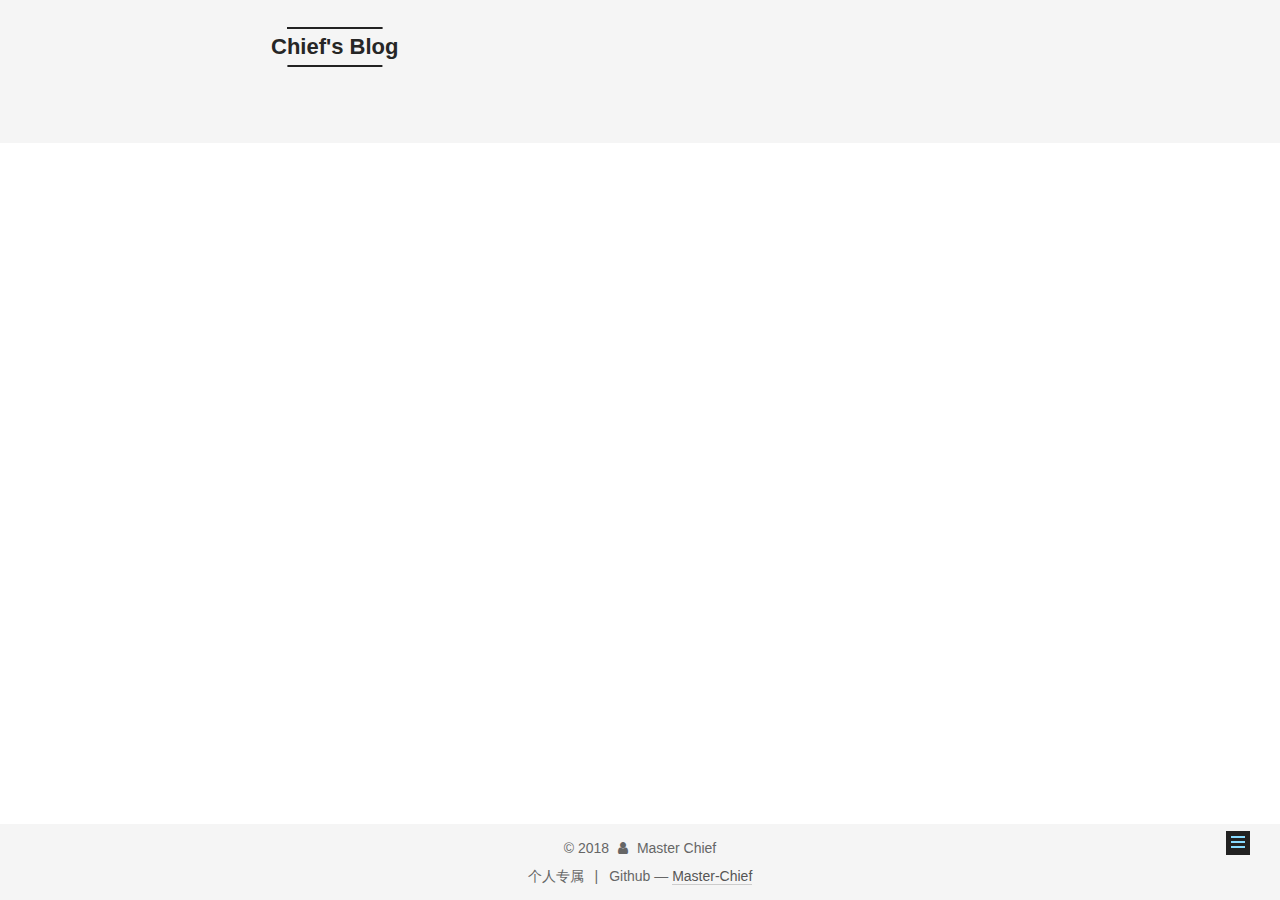
<file: tags/index.html>
<!DOCTYPE html>



  


<html class="theme-next mist use-motion" lang="zh-Hans">
<head>
  <meta charset="UTF-8"/>
<meta http-equiv="X-UA-Compatible" content="IE=edge" />
<meta name="viewport" content="width=device-width, initial-scale=1, maximum-scale=1"/>
<meta name="theme-color" content="#222">









<meta http-equiv="Cache-Control" content="no-transform" />
<meta http-equiv="Cache-Control" content="no-siteapp" />
















  
  
  <link href="/lib/fancybox/source/jquery.fancybox.css?v=2.1.5" rel="stylesheet" type="text/css" />







<link href="/lib/font-awesome/css/font-awesome.min.css?v=4.6.2" rel="stylesheet" type="text/css" />

<link href="/css/main.css?v=5.1.4" rel="stylesheet" type="text/css" />


  <link rel="apple-touch-icon" sizes="180x180" href="/images/apple-touch-icon-next.png?v=5.1.4">


  <link rel="icon" type="image/png" sizes="32x32" href="/images/favicon-32x32-next.png?v=5.1.4">


  <link rel="icon" type="image/png" sizes="16x16" href="/images/favicon-16x16-next.png?v=5.1.4">


  <link rel="mask-icon" href="/images/logo.svg?v=5.1.4" color="#222">





  <meta name="keywords" content="Hexo, NexT" />










<meta name="description" content="优于别人，并不高贵，真正的高贵应该是优于过去的自己。">
<meta property="og:type" content="website">
<meta property="og:title" content="tags">
<meta property="og:url" content="http://yoursite.com/tags/index.html">
<meta property="og:site_name" content="Chief&#39;s Blog">
<meta property="og:description" content="优于别人，并不高贵，真正的高贵应该是优于过去的自己。">
<meta property="og:locale" content="zh-Hans">
<meta property="og:updated_time" content="2018-05-22T00:44:53.169Z">
<meta name="twitter:card" content="summary">
<meta name="twitter:title" content="tags">
<meta name="twitter:description" content="优于别人，并不高贵，真正的高贵应该是优于过去的自己。">



<script type="text/javascript" id="hexo.configurations">
  var NexT = window.NexT || {};
  var CONFIG = {
    root: '/',
    scheme: 'Mist',
    version: '5.1.4',
    sidebar: {"position":"left","display":"post","offset":12,"b2t":false,"scrollpercent":false,"onmobile":false},
    fancybox: true,
    tabs: true,
    motion: {"enable":true,"async":false,"transition":{"post_block":"fadeIn","post_header":"slideDownIn","post_body":"slideDownIn","coll_header":"slideLeftIn","sidebar":"slideUpIn"}},
    duoshuo: {
      userId: '0',
      author: '博主'
    },
    algolia: {
      applicationID: '',
      apiKey: '',
      indexName: '',
      hits: {"per_page":10},
      labels: {"input_placeholder":"Search for Posts","hits_empty":"We didn't find any results for the search: ${query}","hits_stats":"${hits} results found in ${time} ms"}
    }
  };
</script>



  <link rel="canonical" href="http://yoursite.com/tags/"/>





  <title>tags | Chief's Blog</title>
  








</head>

<body itemscope itemtype="http://schema.org/WebPage" lang="zh-Hans">

  
  
    
  

  <div class="container sidebar-position-left page-post-detail">
    <div class="headband"></div>

    <header id="header" class="header" itemscope itemtype="http://schema.org/WPHeader">
      <div class="header-inner"><div class="site-brand-wrapper">
  <div class="site-meta ">
    

    <div class="custom-logo-site-title">
      <a href="/"  class="brand" rel="start">
        <span class="logo-line-before"><i></i></span>
        <span class="site-title">Chief's Blog</span>
        <span class="logo-line-after"><i></i></span>
      </a>
    </div>
      
        <p class="site-subtitle">UNSC士官长</p>
      
  </div>

  <div class="site-nav-toggle">
    <button>
      <span class="btn-bar"></span>
      <span class="btn-bar"></span>
      <span class="btn-bar"></span>
    </button>
  </div>
</div>

<nav class="site-nav">
  

  
    <ul id="menu" class="menu">
      
        
        <li class="menu-item menu-item-home">
          <a href="/" rel="section">
            
              <i class="menu-item-icon fa fa-fw fa-home"></i> <br />
            
            首页
          </a>
        </li>
      
        
        <li class="menu-item menu-item-archives">
          <a href="/archives/" rel="section">
            
              <i class="menu-item-icon fa fa-fw fa-archive"></i> <br />
            
            归档
          </a>
        </li>
      
        
        <li class="menu-item menu-item-tags">
          <a href="/tags/" rel="section">
            
              <i class="menu-item-icon fa fa-fw fa-tags"></i> <br />
            
            标签
          </a>
        </li>
      
        
        <li class="menu-item menu-item-categories">
          <a href="/categories/" rel="section">
            
              <i class="menu-item-icon fa fa-fw fa-th"></i> <br />
            
            分类
          </a>
        </li>
      
        
        <li class="menu-item menu-item-about">
          <a href="/about/" rel="section">
            
              <i class="menu-item-icon fa fa-fw fa-user"></i> <br />
            
            关于
          </a>
        </li>
      

      
    </ul>
  

  
</nav>



 </div>
    </header>

    <main id="main" class="main">
      <div class="main-inner">
        <div class="content-wrap">
          <div id="content" class="content">
            

  <div id="posts" class="posts-expand">
    
    
    
    <div class="post-block page">
      <header class="post-header">

	<h1 class="post-title" itemprop="name headline">tags</h1>



</header>

      
      
      
      <div class="post-body">
        
        
          <div class="tag-cloud">
            <div class="tag-cloud-title">
                目前共计 1 个标签
            </div>
            <div class="tag-cloud-tags">
              <a href="/tags/记录/" style="font-size: 12px; color: #ccc">记录</a>
            </div>
          </div>
        
      </div>
      
      
      
    </div>
    
    
    
  </div>


          </div>
          


          

  



        </div>
        
          
  
  <div class="sidebar-toggle">
    <div class="sidebar-toggle-line-wrap">
      <span class="sidebar-toggle-line sidebar-toggle-line-first"></span>
      <span class="sidebar-toggle-line sidebar-toggle-line-middle"></span>
      <span class="sidebar-toggle-line sidebar-toggle-line-last"></span>
    </div>
  </div>

  <aside id="sidebar" class="sidebar">
    
    <div class="sidebar-inner">

      

      

      <section class="site-overview-wrap sidebar-panel sidebar-panel-active">
        <div class="site-overview">
          <div class="site-author motion-element" itemprop="author" itemscope itemtype="http://schema.org/Person">
            
              <img class="site-author-image" itemprop="image"
                src="/images/avatar.gif"
                alt="Master Chief" />
            
              <p class="site-author-name" itemprop="name">Master Chief</p>
              <p class="site-description motion-element" itemprop="description">优于别人，并不高贵，真正的高贵应该是优于过去的自己。</p>
          </div>

          <nav class="site-state motion-element">

            
              <div class="site-state-item site-state-posts">
              
                <a href="/archives/">
              
                  <span class="site-state-item-count">1</span>
                  <span class="site-state-item-name">日志</span>
                </a>
              </div>
            

            
              
              
              <div class="site-state-item site-state-categories">
                <a href="/categories/index.html">
                  <span class="site-state-item-count">1</span>
                  <span class="site-state-item-name">分类</span>
                </a>
              </div>
            

            
              
              
              <div class="site-state-item site-state-tags">
                <a href="/tags/index.html">
                  <span class="site-state-item-count">1</span>
                  <span class="site-state-item-name">标签</span>
                </a>
              </div>
            

          </nav>

          

          
            <div class="links-of-author motion-element">
                
                  <span class="links-of-author-item">
                    <a href="https://github.com/iamgcx" target="_blank" title="GitHub">
                      
                        <i class="fa fa-fw fa-github"></i>GitHub</a>
                  </span>
                
                  <span class="links-of-author-item">
                    <a href="http://weibo.com/iamgcx" target="_blank" title="微博">
                      
                        <i class="fa fa-fw fa-weibo"></i>微博</a>
                  </span>
                
                  <span class="links-of-author-item">
                    <a href="https://www.facebook.com/iamgcx" target="_blank" title="Facebook">
                      
                        <i class="fa fa-fw fa-facebook"></i>Facebook</a>
                  </span>
                
            </div>
          

          
          

          
          

          

        </div>
      </section>

      

      

    </div>
  </aside>


        
      </div>
    </main>

    <footer id="footer" class="footer">
      <div class="footer-inner">
        <div class="copyright">&copy; <span itemprop="copyrightYear">2018</span>
  <span class="with-love">
    <i class="fa fa-user"></i>
  </span>
  <span class="author" itemprop="copyrightHolder">Master Chief</span>

  
</div>


  <div class="powered-by">个人专属</div>



  <span class="post-meta-divider">|</span>



  <div class="theme-info">Github &mdash; <a class="theme-link" target="_blank" href="https://github.com/iamgcx">
  Master-Chief
  </a></div>




        







        
      </div>
    </footer>

    
      <div class="back-to-top">
        <i class="fa fa-arrow-up"></i>
        
      </div>
    

    

  </div>

  

<script type="text/javascript">
  if (Object.prototype.toString.call(window.Promise) !== '[object Function]') {
    window.Promise = null;
  }
</script>









  












  
  
    <script type="text/javascript" src="/lib/jquery/index.js?v=2.1.3"></script>
  

  
  
    <script type="text/javascript" src="/lib/fastclick/lib/fastclick.min.js?v=1.0.6"></script>
  

  
  
    <script type="text/javascript" src="/lib/jquery_lazyload/jquery.lazyload.js?v=1.9.7"></script>
  

  
  
    <script type="text/javascript" src="/lib/velocity/velocity.min.js?v=1.2.1"></script>
  

  
  
    <script type="text/javascript" src="/lib/velocity/velocity.ui.min.js?v=1.2.1"></script>
  

  
  
    <script type="text/javascript" src="/lib/fancybox/source/jquery.fancybox.pack.js?v=2.1.5"></script>
  


  


  <script type="text/javascript" src="/js/src/utils.js?v=5.1.4"></script>

  <script type="text/javascript" src="/js/src/motion.js?v=5.1.4"></script>



  
  

  
  <script type="text/javascript" src="/js/src/scrollspy.js?v=5.1.4"></script>
<script type="text/javascript" src="/js/src/post-details.js?v=5.1.4"></script>



  


  <script type="text/javascript" src="/js/src/bootstrap.js?v=5.1.4"></script>



  


  




	





  





  












  





  

  

  

  
  

  

  

  

</body>
</html>
</file>
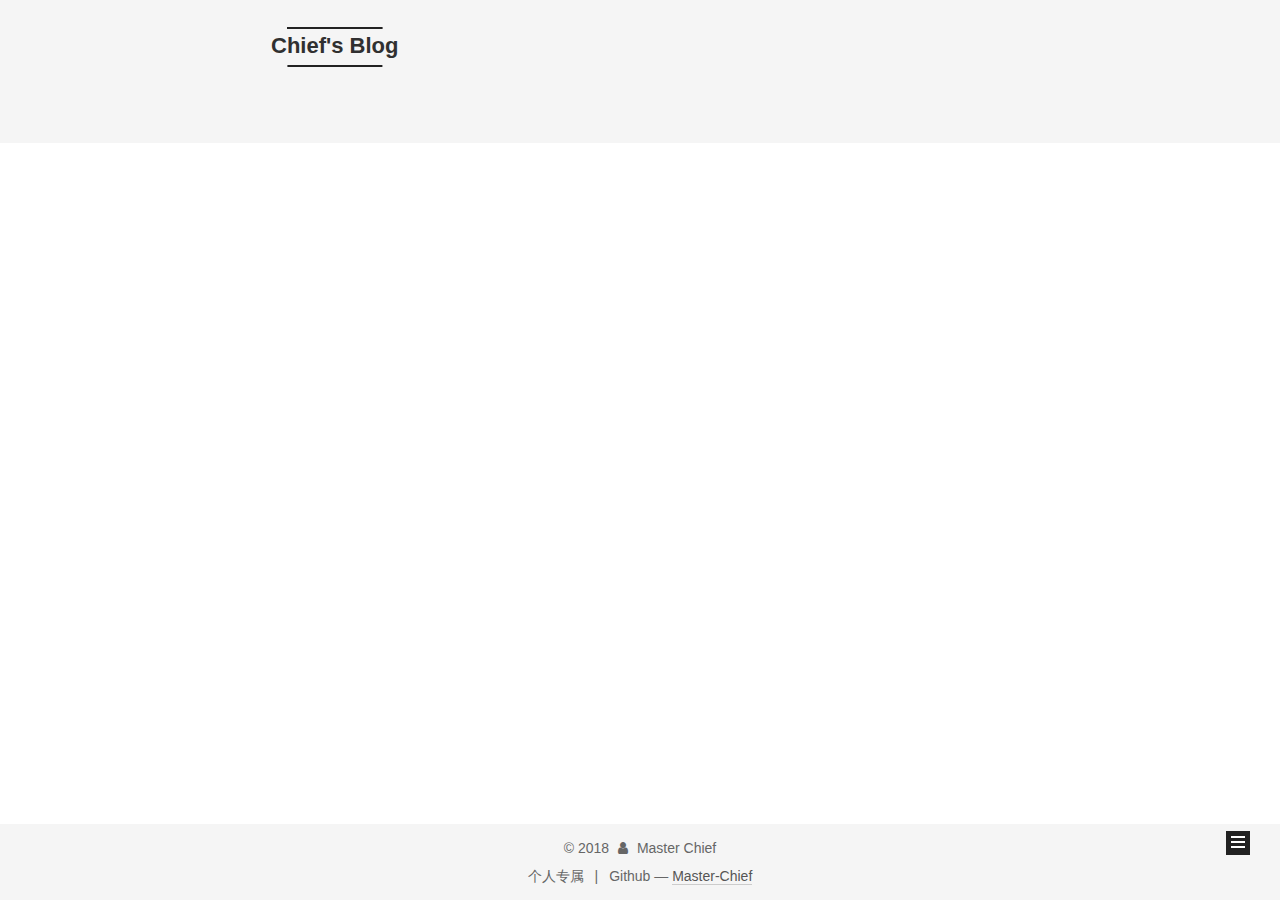
<file: archives/2018/index.html>
<!DOCTYPE html>



  


<html class="theme-next mist use-motion" lang="zh-Hans">
<head>
  <meta charset="UTF-8"/>
<meta http-equiv="X-UA-Compatible" content="IE=edge" />
<meta name="viewport" content="width=device-width, initial-scale=1, maximum-scale=1"/>
<meta name="theme-color" content="#222">









<meta http-equiv="Cache-Control" content="no-transform" />
<meta http-equiv="Cache-Control" content="no-siteapp" />
















  
  
  <link href="/lib/fancybox/source/jquery.fancybox.css?v=2.1.5" rel="stylesheet" type="text/css" />







<link href="/lib/font-awesome/css/font-awesome.min.css?v=4.6.2" rel="stylesheet" type="text/css" />

<link href="/css/main.css?v=5.1.4" rel="stylesheet" type="text/css" />


  <link rel="apple-touch-icon" sizes="180x180" href="/images/apple-touch-icon-next.png?v=5.1.4">


  <link rel="icon" type="image/png" sizes="32x32" href="/images/favicon-32x32-next.png?v=5.1.4">


  <link rel="icon" type="image/png" sizes="16x16" href="/images/favicon-16x16-next.png?v=5.1.4">


  <link rel="mask-icon" href="/images/logo.svg?v=5.1.4" color="#222">





  <meta name="keywords" content="Hexo, NexT" />










<meta name="description" content="优于别人，并不高贵，真正的高贵应该是优于过去的自己。">
<meta property="og:type" content="website">
<meta property="og:title" content="Chief&#39;s Blog">
<meta property="og:url" content="http://yoursite.com/archives/2018/index.html">
<meta property="og:site_name" content="Chief&#39;s Blog">
<meta property="og:description" content="优于别人，并不高贵，真正的高贵应该是优于过去的自己。">
<meta property="og:locale" content="zh-Hans">
<meta name="twitter:card" content="summary">
<meta name="twitter:title" content="Chief&#39;s Blog">
<meta name="twitter:description" content="优于别人，并不高贵，真正的高贵应该是优于过去的自己。">



<script type="text/javascript" id="hexo.configurations">
  var NexT = window.NexT || {};
  var CONFIG = {
    root: '/',
    scheme: 'Mist',
    version: '5.1.4',
    sidebar: {"position":"left","display":"post","offset":12,"b2t":false,"scrollpercent":false,"onmobile":false},
    fancybox: true,
    tabs: true,
    motion: {"enable":true,"async":false,"transition":{"post_block":"fadeIn","post_header":"slideDownIn","post_body":"slideDownIn","coll_header":"slideLeftIn","sidebar":"slideUpIn"}},
    duoshuo: {
      userId: '0',
      author: '博主'
    },
    algolia: {
      applicationID: '',
      apiKey: '',
      indexName: '',
      hits: {"per_page":10},
      labels: {"input_placeholder":"Search for Posts","hits_empty":"We didn't find any results for the search: ${query}","hits_stats":"${hits} results found in ${time} ms"}
    }
  };
</script>



  <link rel="canonical" href="http://yoursite.com/archives/2018/"/>





  <title>归档 | Chief's Blog</title>
  








</head>

<body itemscope itemtype="http://schema.org/WebPage" lang="zh-Hans">

  
  
    
  

  <div class="container sidebar-position-left page-archive">
    <div class="headband"></div>

    <header id="header" class="header" itemscope itemtype="http://schema.org/WPHeader">
      <div class="header-inner"><div class="site-brand-wrapper">
  <div class="site-meta ">
    

    <div class="custom-logo-site-title">
      <a href="/"  class="brand" rel="start">
        <span class="logo-line-before"><i></i></span>
        <span class="site-title">Chief's Blog</span>
        <span class="logo-line-after"><i></i></span>
      </a>
    </div>
      
        <p class="site-subtitle">UNSC士官长</p>
      
  </div>

  <div class="site-nav-toggle">
    <button>
      <span class="btn-bar"></span>
      <span class="btn-bar"></span>
      <span class="btn-bar"></span>
    </button>
  </div>
</div>

<nav class="site-nav">
  

  
    <ul id="menu" class="menu">
      
        
        <li class="menu-item menu-item-home">
          <a href="/" rel="section">
            
              <i class="menu-item-icon fa fa-fw fa-home"></i> <br />
            
            首页
          </a>
        </li>
      
        
        <li class="menu-item menu-item-archives">
          <a href="/archives/" rel="section">
            
              <i class="menu-item-icon fa fa-fw fa-archive"></i> <br />
            
            归档
          </a>
        </li>
      
        
        <li class="menu-item menu-item-tags">
          <a href="/tags/" rel="section">
            
              <i class="menu-item-icon fa fa-fw fa-tags"></i> <br />
            
            标签
          </a>
        </li>
      
        
        <li class="menu-item menu-item-categories">
          <a href="/categories/" rel="section">
            
              <i class="menu-item-icon fa fa-fw fa-th"></i> <br />
            
            分类
          </a>
        </li>
      
        
        <li class="menu-item menu-item-about">
          <a href="/about/" rel="section">
            
              <i class="menu-item-icon fa fa-fw fa-user"></i> <br />
            
            关于
          </a>
        </li>
      

      
    </ul>
  

  
</nav>



 </div>
    </header>

    <main id="main" class="main">
      <div class="main-inner">
        <div class="content-wrap">
          <div id="content" class="content">
            

  
  
  
  <div class="post-block archive">
    <div id="posts" class="posts-collapse">
      <span class="archive-move-on"></span>

      <span class="archive-page-counter">
        
        
        
          
        
        嗯..! 目前共计 1 篇日志。 继续努力。
      </span>

      

        
        
        

        
          
          <div class="collection-title">
            <h1 class="archive-year" id="archive-year-2018">2018</h1>
          </div>
        
        

        

  <article class="post post-type-normal" itemscope itemtype="http://schema.org/Article">
    <header class="post-header">

      <h2 class="post-title">
        
            <a class="post-title-link" href="/2018/01/01/Hello-World/" itemprop="url">
              
                <span itemprop="name">Hello UNSC</span>
              
            </a>
        
      </h2>

      <div class="post-meta">
        <time class="post-time" itemprop="dateCreated"
              datetime="2018-01-01T08:00:00+08:00"
              content="2018-01-01" >
          01-01
        </time>
      </div>

    </header>
  </article>



      

    </div>
  </div>
  
  
  

  



          </div>
          


          

        </div>
        
          
  
  <div class="sidebar-toggle">
    <div class="sidebar-toggle-line-wrap">
      <span class="sidebar-toggle-line sidebar-toggle-line-first"></span>
      <span class="sidebar-toggle-line sidebar-toggle-line-middle"></span>
      <span class="sidebar-toggle-line sidebar-toggle-line-last"></span>
    </div>
  </div>

  <aside id="sidebar" class="sidebar">
    
    <div class="sidebar-inner">

      

      

      <section class="site-overview-wrap sidebar-panel sidebar-panel-active">
        <div class="site-overview">
          <div class="site-author motion-element" itemprop="author" itemscope itemtype="http://schema.org/Person">
            
              <img class="site-author-image" itemprop="image"
                src="/images/avatar.gif"
                alt="Master Chief" />
            
              <p class="site-author-name" itemprop="name">Master Chief</p>
              <p class="site-description motion-element" itemprop="description">优于别人，并不高贵，真正的高贵应该是优于过去的自己。</p>
          </div>

          <nav class="site-state motion-element">

            
              <div class="site-state-item site-state-posts">
              
                <a href="/archives/">
              
                  <span class="site-state-item-count">1</span>
                  <span class="site-state-item-name">日志</span>
                </a>
              </div>
            

            
              
              
              <div class="site-state-item site-state-categories">
                <a href="/categories/index.html">
                  <span class="site-state-item-count">1</span>
                  <span class="site-state-item-name">分类</span>
                </a>
              </div>
            

            
              
              
              <div class="site-state-item site-state-tags">
                <a href="/tags/index.html">
                  <span class="site-state-item-count">1</span>
                  <span class="site-state-item-name">标签</span>
                </a>
              </div>
            

          </nav>

          

          
            <div class="links-of-author motion-element">
                
                  <span class="links-of-author-item">
                    <a href="https://github.com/iamgcx" target="_blank" title="GitHub">
                      
                        <i class="fa fa-fw fa-github"></i>GitHub</a>
                  </span>
                
                  <span class="links-of-author-item">
                    <a href="http://weibo.com/iamgcx" target="_blank" title="微博">
                      
                        <i class="fa fa-fw fa-weibo"></i>微博</a>
                  </span>
                
                  <span class="links-of-author-item">
                    <a href="https://www.facebook.com/iamgcx" target="_blank" title="Facebook">
                      
                        <i class="fa fa-fw fa-facebook"></i>Facebook</a>
                  </span>
                
            </div>
          

          
          

          
          

          

        </div>
      </section>

      

      

    </div>
  </aside>


        
      </div>
    </main>

    <footer id="footer" class="footer">
      <div class="footer-inner">
        <div class="copyright">&copy; <span itemprop="copyrightYear">2018</span>
  <span class="with-love">
    <i class="fa fa-user"></i>
  </span>
  <span class="author" itemprop="copyrightHolder">Master Chief</span>

  
</div>


  <div class="powered-by">个人专属</div>



  <span class="post-meta-divider">|</span>



  <div class="theme-info">Github &mdash; <a class="theme-link" target="_blank" href="https://github.com/iamgcx">
  Master-Chief
  </a></div>




        







        
      </div>
    </footer>

    
      <div class="back-to-top">
        <i class="fa fa-arrow-up"></i>
        
      </div>
    

    

  </div>

  

<script type="text/javascript">
  if (Object.prototype.toString.call(window.Promise) !== '[object Function]') {
    window.Promise = null;
  }
</script>









  












  
  
    <script type="text/javascript" src="/lib/jquery/index.js?v=2.1.3"></script>
  

  
  
    <script type="text/javascript" src="/lib/fastclick/lib/fastclick.min.js?v=1.0.6"></script>
  

  
  
    <script type="text/javascript" src="/lib/jquery_lazyload/jquery.lazyload.js?v=1.9.7"></script>
  

  
  
    <script type="text/javascript" src="/lib/velocity/velocity.min.js?v=1.2.1"></script>
  

  
  
    <script type="text/javascript" src="/lib/velocity/velocity.ui.min.js?v=1.2.1"></script>
  

  
  
    <script type="text/javascript" src="/lib/fancybox/source/jquery.fancybox.pack.js?v=2.1.5"></script>
  


  


  <script type="text/javascript" src="/js/src/utils.js?v=5.1.4"></script>

  <script type="text/javascript" src="/js/src/motion.js?v=5.1.4"></script>



  
  

  

  


  <script type="text/javascript" src="/js/src/bootstrap.js?v=5.1.4"></script>



  


  




	





  





  












  





  

  

  

  
  

  

  

  

</body>
</html>
</file>
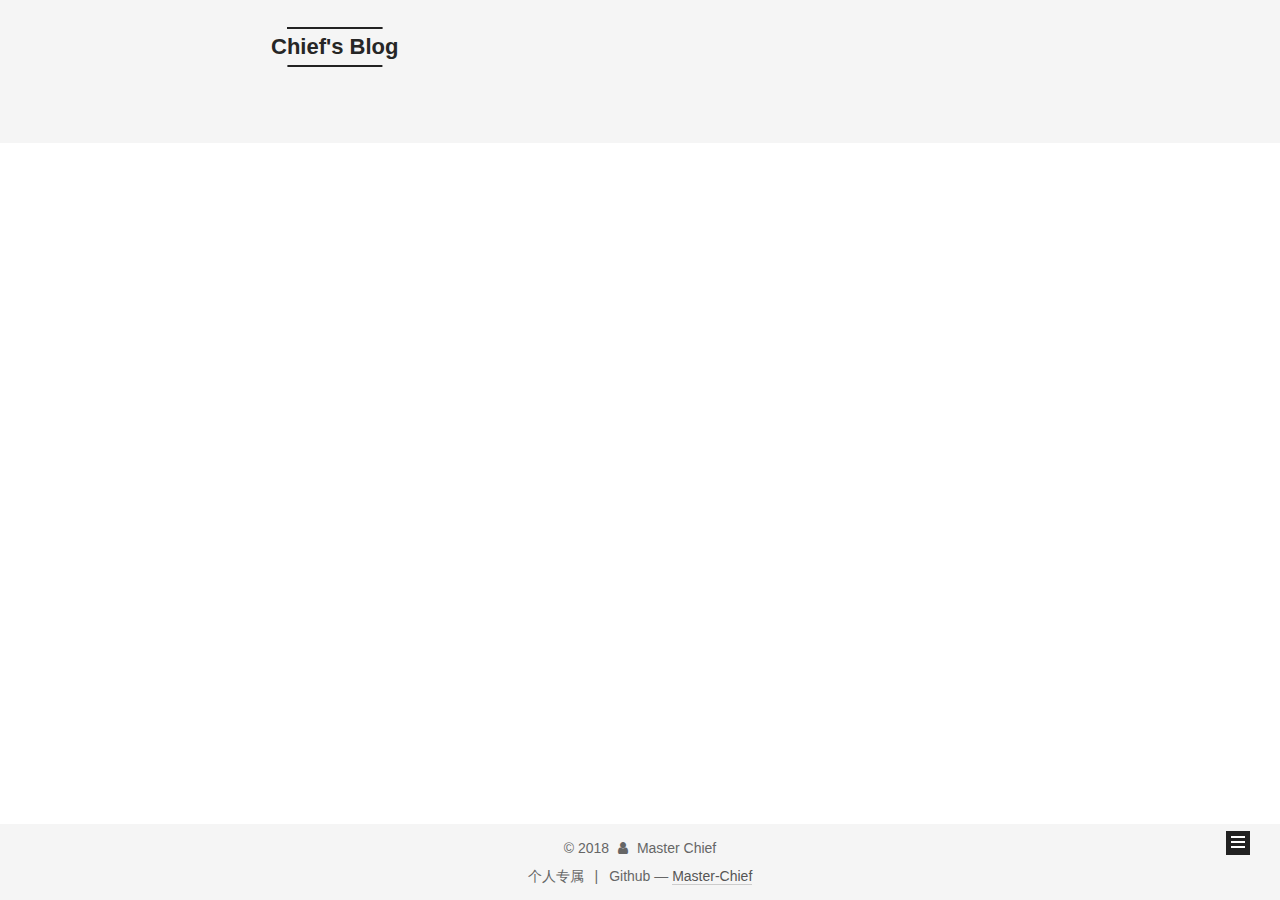
<file: categories/记录/index.html>
<!DOCTYPE html>



  


<html class="theme-next mist use-motion" lang="zh-Hans">
<head>
  <meta charset="UTF-8"/>
<meta http-equiv="X-UA-Compatible" content="IE=edge" />
<meta name="viewport" content="width=device-width, initial-scale=1, maximum-scale=1"/>
<meta name="theme-color" content="#222">









<meta http-equiv="Cache-Control" content="no-transform" />
<meta http-equiv="Cache-Control" content="no-siteapp" />
















  
  
  <link href="/lib/fancybox/source/jquery.fancybox.css?v=2.1.5" rel="stylesheet" type="text/css" />







<link href="/lib/font-awesome/css/font-awesome.min.css?v=4.6.2" rel="stylesheet" type="text/css" />

<link href="/css/main.css?v=5.1.4" rel="stylesheet" type="text/css" />


  <link rel="apple-touch-icon" sizes="180x180" href="/images/apple-touch-icon-next.png?v=5.1.4">


  <link rel="icon" type="image/png" sizes="32x32" href="/images/favicon-32x32-next.png?v=5.1.4">


  <link rel="icon" type="image/png" sizes="16x16" href="/images/favicon-16x16-next.png?v=5.1.4">


  <link rel="mask-icon" href="/images/logo.svg?v=5.1.4" color="#222">





  <meta name="keywords" content="Hexo, NexT" />










<meta name="description" content="优于别人，并不高贵，真正的高贵应该是优于过去的自己。">
<meta property="og:type" content="website">
<meta property="og:title" content="Chief&#39;s Blog">
<meta property="og:url" content="http://yoursite.com/categories/记录/index.html">
<meta property="og:site_name" content="Chief&#39;s Blog">
<meta property="og:description" content="优于别人，并不高贵，真正的高贵应该是优于过去的自己。">
<meta property="og:locale" content="zh-Hans">
<meta name="twitter:card" content="summary">
<meta name="twitter:title" content="Chief&#39;s Blog">
<meta name="twitter:description" content="优于别人，并不高贵，真正的高贵应该是优于过去的自己。">



<script type="text/javascript" id="hexo.configurations">
  var NexT = window.NexT || {};
  var CONFIG = {
    root: '/',
    scheme: 'Mist',
    version: '5.1.4',
    sidebar: {"position":"left","display":"post","offset":12,"b2t":false,"scrollpercent":false,"onmobile":false},
    fancybox: true,
    tabs: true,
    motion: {"enable":true,"async":false,"transition":{"post_block":"fadeIn","post_header":"slideDownIn","post_body":"slideDownIn","coll_header":"slideLeftIn","sidebar":"slideUpIn"}},
    duoshuo: {
      userId: '0',
      author: '博主'
    },
    algolia: {
      applicationID: '',
      apiKey: '',
      indexName: '',
      hits: {"per_page":10},
      labels: {"input_placeholder":"Search for Posts","hits_empty":"We didn't find any results for the search: ${query}","hits_stats":"${hits} results found in ${time} ms"}
    }
  };
</script>



  <link rel="canonical" href="http://yoursite.com/categories/记录/"/>





  <title>分类: 记录 | Chief's Blog</title>
  








</head>

<body itemscope itemtype="http://schema.org/WebPage" lang="zh-Hans">

  
  
    
  

  <div class="container sidebar-position-left ">
    <div class="headband"></div>

    <header id="header" class="header" itemscope itemtype="http://schema.org/WPHeader">
      <div class="header-inner"><div class="site-brand-wrapper">
  <div class="site-meta ">
    

    <div class="custom-logo-site-title">
      <a href="/"  class="brand" rel="start">
        <span class="logo-line-before"><i></i></span>
        <span class="site-title">Chief's Blog</span>
        <span class="logo-line-after"><i></i></span>
      </a>
    </div>
      
        <p class="site-subtitle">UNSC士官长</p>
      
  </div>

  <div class="site-nav-toggle">
    <button>
      <span class="btn-bar"></span>
      <span class="btn-bar"></span>
      <span class="btn-bar"></span>
    </button>
  </div>
</div>

<nav class="site-nav">
  

  
    <ul id="menu" class="menu">
      
        
        <li class="menu-item menu-item-home">
          <a href="/" rel="section">
            
              <i class="menu-item-icon fa fa-fw fa-home"></i> <br />
            
            首页
          </a>
        </li>
      
        
        <li class="menu-item menu-item-archives">
          <a href="/archives/" rel="section">
            
              <i class="menu-item-icon fa fa-fw fa-archive"></i> <br />
            
            归档
          </a>
        </li>
      
        
        <li class="menu-item menu-item-tags">
          <a href="/tags/" rel="section">
            
              <i class="menu-item-icon fa fa-fw fa-tags"></i> <br />
            
            标签
          </a>
        </li>
      
        
        <li class="menu-item menu-item-categories">
          <a href="/categories/" rel="section">
            
              <i class="menu-item-icon fa fa-fw fa-th"></i> <br />
            
            分类
          </a>
        </li>
      
        
        <li class="menu-item menu-item-about">
          <a href="/about/" rel="section">
            
              <i class="menu-item-icon fa fa-fw fa-user"></i> <br />
            
            关于
          </a>
        </li>
      

      
    </ul>
  

  
</nav>



 </div>
    </header>

    <main id="main" class="main">
      <div class="main-inner">
        <div class="content-wrap">
          <div id="content" class="content">
            

  
  
  
  <div class="post-block category">

    <div id="posts" class="posts-collapse">
      <div class="collection-title">
        <h1>记录<small>分类</small>
        </h1>
      </div>

      
        

  <article class="post post-type-normal" itemscope itemtype="http://schema.org/Article">
    <header class="post-header">

      <h2 class="post-title">
        
            <a class="post-title-link" href="/2018/01/01/Hello-World/" itemprop="url">
              
                <span itemprop="name">Hello UNSC</span>
              
            </a>
        
      </h2>

      <div class="post-meta">
        <time class="post-time" itemprop="dateCreated"
              datetime="2018-01-01T08:00:00+08:00"
              content="2018-01-01" >
          01-01
        </time>
      </div>

    </header>
  </article>


      
    </div>

  </div>
  
  
  

  



          </div>
          


          

        </div>
        
          
  
  <div class="sidebar-toggle">
    <div class="sidebar-toggle-line-wrap">
      <span class="sidebar-toggle-line sidebar-toggle-line-first"></span>
      <span class="sidebar-toggle-line sidebar-toggle-line-middle"></span>
      <span class="sidebar-toggle-line sidebar-toggle-line-last"></span>
    </div>
  </div>

  <aside id="sidebar" class="sidebar">
    
    <div class="sidebar-inner">

      

      

      <section class="site-overview-wrap sidebar-panel sidebar-panel-active">
        <div class="site-overview">
          <div class="site-author motion-element" itemprop="author" itemscope itemtype="http://schema.org/Person">
            
              <img class="site-author-image" itemprop="image"
                src="/images/avatar.gif"
                alt="Master Chief" />
            
              <p class="site-author-name" itemprop="name">Master Chief</p>
              <p class="site-description motion-element" itemprop="description">优于别人，并不高贵，真正的高贵应该是优于过去的自己。</p>
          </div>

          <nav class="site-state motion-element">

            
              <div class="site-state-item site-state-posts">
              
                <a href="/archives/">
              
                  <span class="site-state-item-count">1</span>
                  <span class="site-state-item-name">日志</span>
                </a>
              </div>
            

            
              
              
              <div class="site-state-item site-state-categories">
                <a href="/categories/index.html">
                  <span class="site-state-item-count">1</span>
                  <span class="site-state-item-name">分类</span>
                </a>
              </div>
            

            
              
              
              <div class="site-state-item site-state-tags">
                <a href="/tags/index.html">
                  <span class="site-state-item-count">1</span>
                  <span class="site-state-item-name">标签</span>
                </a>
              </div>
            

          </nav>

          

          
            <div class="links-of-author motion-element">
                
                  <span class="links-of-author-item">
                    <a href="https://github.com/iamgcx" target="_blank" title="GitHub">
                      
                        <i class="fa fa-fw fa-github"></i>GitHub</a>
                  </span>
                
                  <span class="links-of-author-item">
                    <a href="http://weibo.com/iamgcx" target="_blank" title="微博">
                      
                        <i class="fa fa-fw fa-weibo"></i>微博</a>
                  </span>
                
                  <span class="links-of-author-item">
                    <a href="https://www.facebook.com/iamgcx" target="_blank" title="Facebook">
                      
                        <i class="fa fa-fw fa-facebook"></i>Facebook</a>
                  </span>
                
            </div>
          

          
          

          
          

          

        </div>
      </section>

      

      

    </div>
  </aside>


        
      </div>
    </main>

    <footer id="footer" class="footer">
      <div class="footer-inner">
        <div class="copyright">&copy; <span itemprop="copyrightYear">2018</span>
  <span class="with-love">
    <i class="fa fa-user"></i>
  </span>
  <span class="author" itemprop="copyrightHolder">Master Chief</span>

  
</div>


  <div class="powered-by">个人专属</div>



  <span class="post-meta-divider">|</span>



  <div class="theme-info">Github &mdash; <a class="theme-link" target="_blank" href="https://github.com/iamgcx">
  Master-Chief
  </a></div>




        







        
      </div>
    </footer>

    
      <div class="back-to-top">
        <i class="fa fa-arrow-up"></i>
        
      </div>
    

    

  </div>

  

<script type="text/javascript">
  if (Object.prototype.toString.call(window.Promise) !== '[object Function]') {
    window.Promise = null;
  }
</script>









  












  
  
    <script type="text/javascript" src="/lib/jquery/index.js?v=2.1.3"></script>
  

  
  
    <script type="text/javascript" src="/lib/fastclick/lib/fastclick.min.js?v=1.0.6"></script>
  

  
  
    <script type="text/javascript" src="/lib/jquery_lazyload/jquery.lazyload.js?v=1.9.7"></script>
  

  
  
    <script type="text/javascript" src="/lib/velocity/velocity.min.js?v=1.2.1"></script>
  

  
  
    <script type="text/javascript" src="/lib/velocity/velocity.ui.min.js?v=1.2.1"></script>
  

  
  
    <script type="text/javascript" src="/lib/fancybox/source/jquery.fancybox.pack.js?v=2.1.5"></script>
  


  


  <script type="text/javascript" src="/js/src/utils.js?v=5.1.4"></script>

  <script type="text/javascript" src="/js/src/motion.js?v=5.1.4"></script>



  
  

  

  


  <script type="text/javascript" src="/js/src/bootstrap.js?v=5.1.4"></script>



  


  




	





  





  












  





  

  

  

  
  

  

  

  

</body>
</html>
</file>
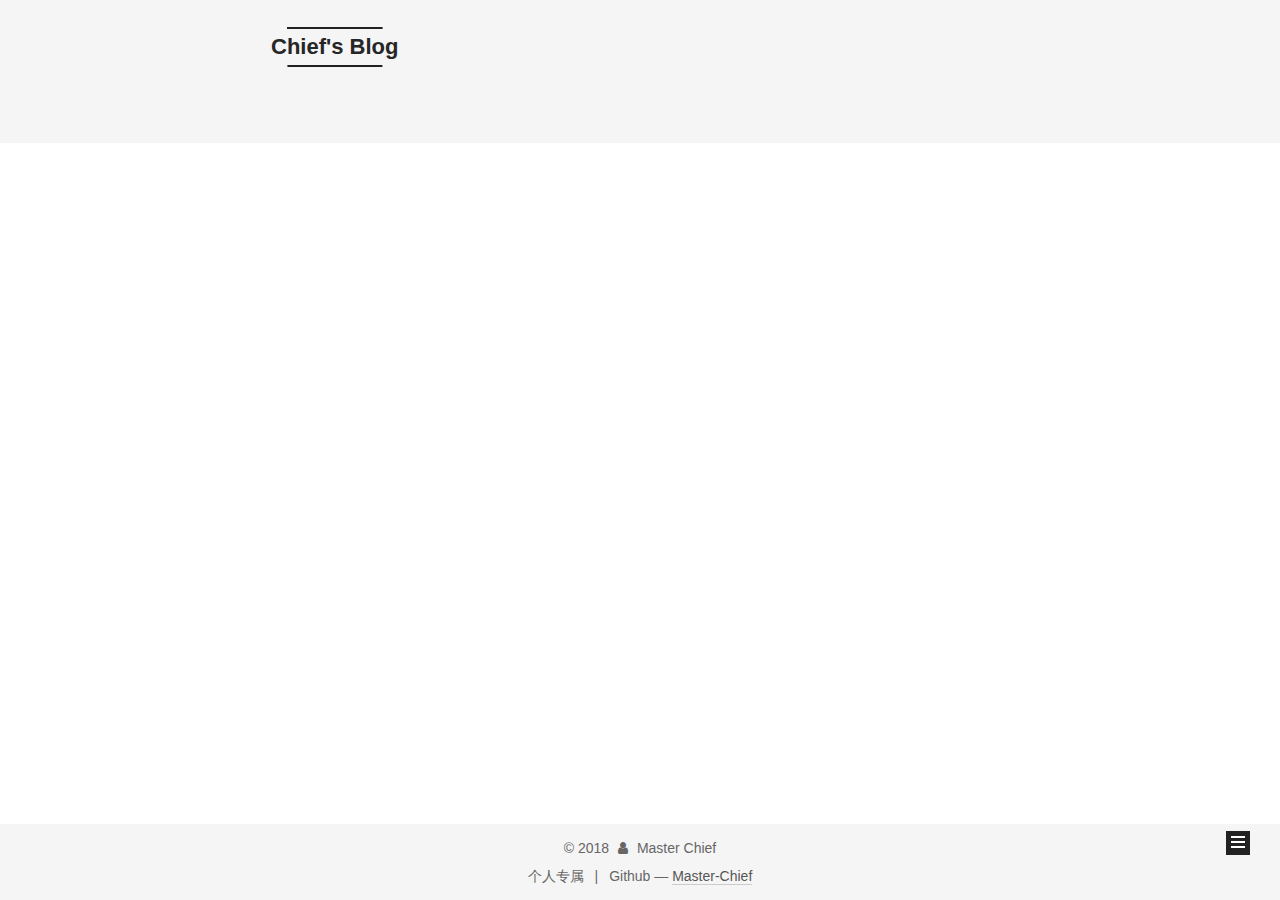
<file: tags/记录/index.html>
<!DOCTYPE html>



  


<html class="theme-next mist use-motion" lang="zh-Hans">
<head>
  <meta charset="UTF-8"/>
<meta http-equiv="X-UA-Compatible" content="IE=edge" />
<meta name="viewport" content="width=device-width, initial-scale=1, maximum-scale=1"/>
<meta name="theme-color" content="#222">









<meta http-equiv="Cache-Control" content="no-transform" />
<meta http-equiv="Cache-Control" content="no-siteapp" />
















  
  
  <link href="/lib/fancybox/source/jquery.fancybox.css?v=2.1.5" rel="stylesheet" type="text/css" />







<link href="/lib/font-awesome/css/font-awesome.min.css?v=4.6.2" rel="stylesheet" type="text/css" />

<link href="/css/main.css?v=5.1.4" rel="stylesheet" type="text/css" />


  <link rel="apple-touch-icon" sizes="180x180" href="/images/apple-touch-icon-next.png?v=5.1.4">


  <link rel="icon" type="image/png" sizes="32x32" href="/images/favicon-32x32-next.png?v=5.1.4">


  <link rel="icon" type="image/png" sizes="16x16" href="/images/favicon-16x16-next.png?v=5.1.4">


  <link rel="mask-icon" href="/images/logo.svg?v=5.1.4" color="#222">





  <meta name="keywords" content="Hexo, NexT" />










<meta name="description" content="优于别人，并不高贵，真正的高贵应该是优于过去的自己。">
<meta property="og:type" content="website">
<meta property="og:title" content="Chief&#39;s Blog">
<meta property="og:url" content="http://yoursite.com/tags/记录/index.html">
<meta property="og:site_name" content="Chief&#39;s Blog">
<meta property="og:description" content="优于别人，并不高贵，真正的高贵应该是优于过去的自己。">
<meta property="og:locale" content="zh-Hans">
<meta name="twitter:card" content="summary">
<meta name="twitter:title" content="Chief&#39;s Blog">
<meta name="twitter:description" content="优于别人，并不高贵，真正的高贵应该是优于过去的自己。">



<script type="text/javascript" id="hexo.configurations">
  var NexT = window.NexT || {};
  var CONFIG = {
    root: '/',
    scheme: 'Mist',
    version: '5.1.4',
    sidebar: {"position":"left","display":"post","offset":12,"b2t":false,"scrollpercent":false,"onmobile":false},
    fancybox: true,
    tabs: true,
    motion: {"enable":true,"async":false,"transition":{"post_block":"fadeIn","post_header":"slideDownIn","post_body":"slideDownIn","coll_header":"slideLeftIn","sidebar":"slideUpIn"}},
    duoshuo: {
      userId: '0',
      author: '博主'
    },
    algolia: {
      applicationID: '',
      apiKey: '',
      indexName: '',
      hits: {"per_page":10},
      labels: {"input_placeholder":"Search for Posts","hits_empty":"We didn't find any results for the search: ${query}","hits_stats":"${hits} results found in ${time} ms"}
    }
  };
</script>



  <link rel="canonical" href="http://yoursite.com/tags/记录/"/>





  <title>标签: 记录 | Chief's Blog</title>
  








</head>

<body itemscope itemtype="http://schema.org/WebPage" lang="zh-Hans">

  
  
    
  

  <div class="container sidebar-position-left ">
    <div class="headband"></div>

    <header id="header" class="header" itemscope itemtype="http://schema.org/WPHeader">
      <div class="header-inner"><div class="site-brand-wrapper">
  <div class="site-meta ">
    

    <div class="custom-logo-site-title">
      <a href="/"  class="brand" rel="start">
        <span class="logo-line-before"><i></i></span>
        <span class="site-title">Chief's Blog</span>
        <span class="logo-line-after"><i></i></span>
      </a>
    </div>
      
        <p class="site-subtitle">UNSC士官长</p>
      
  </div>

  <div class="site-nav-toggle">
    <button>
      <span class="btn-bar"></span>
      <span class="btn-bar"></span>
      <span class="btn-bar"></span>
    </button>
  </div>
</div>

<nav class="site-nav">
  

  
    <ul id="menu" class="menu">
      
        
        <li class="menu-item menu-item-home">
          <a href="/" rel="section">
            
              <i class="menu-item-icon fa fa-fw fa-home"></i> <br />
            
            首页
          </a>
        </li>
      
        
        <li class="menu-item menu-item-archives">
          <a href="/archives/" rel="section">
            
              <i class="menu-item-icon fa fa-fw fa-archive"></i> <br />
            
            归档
          </a>
        </li>
      
        
        <li class="menu-item menu-item-tags">
          <a href="/tags/" rel="section">
            
              <i class="menu-item-icon fa fa-fw fa-tags"></i> <br />
            
            标签
          </a>
        </li>
      
        
        <li class="menu-item menu-item-categories">
          <a href="/categories/" rel="section">
            
              <i class="menu-item-icon fa fa-fw fa-th"></i> <br />
            
            分类
          </a>
        </li>
      
        
        <li class="menu-item menu-item-about">
          <a href="/about/" rel="section">
            
              <i class="menu-item-icon fa fa-fw fa-user"></i> <br />
            
            关于
          </a>
        </li>
      

      
    </ul>
  

  
</nav>



 </div>
    </header>

    <main id="main" class="main">
      <div class="main-inner">
        <div class="content-wrap">
          <div id="content" class="content">
            

  
  
  
  <div class="post-block tag">

    <div id="posts" class="posts-collapse">
      <div class="collection-title">
        <h1>记录<small>标签</small>
        </h1>
      </div>

      
        

  <article class="post post-type-normal" itemscope itemtype="http://schema.org/Article">
    <header class="post-header">

      <h2 class="post-title">
        
            <a class="post-title-link" href="/2018/01/01/Hello-World/" itemprop="url">
              
                <span itemprop="name">Hello UNSC</span>
              
            </a>
        
      </h2>

      <div class="post-meta">
        <time class="post-time" itemprop="dateCreated"
              datetime="2018-01-01T08:00:00+08:00"
              content="2018-01-01" >
          01-01
        </time>
      </div>

    </header>
  </article>


      
    </div>

  </div>
  
  
  

  


          </div>
          


          

        </div>
        
          
  
  <div class="sidebar-toggle">
    <div class="sidebar-toggle-line-wrap">
      <span class="sidebar-toggle-line sidebar-toggle-line-first"></span>
      <span class="sidebar-toggle-line sidebar-toggle-line-middle"></span>
      <span class="sidebar-toggle-line sidebar-toggle-line-last"></span>
    </div>
  </div>

  <aside id="sidebar" class="sidebar">
    
    <div class="sidebar-inner">

      

      

      <section class="site-overview-wrap sidebar-panel sidebar-panel-active">
        <div class="site-overview">
          <div class="site-author motion-element" itemprop="author" itemscope itemtype="http://schema.org/Person">
            
              <img class="site-author-image" itemprop="image"
                src="/images/avatar.gif"
                alt="Master Chief" />
            
              <p class="site-author-name" itemprop="name">Master Chief</p>
              <p class="site-description motion-element" itemprop="description">优于别人，并不高贵，真正的高贵应该是优于过去的自己。</p>
          </div>

          <nav class="site-state motion-element">

            
              <div class="site-state-item site-state-posts">
              
                <a href="/archives/">
              
                  <span class="site-state-item-count">1</span>
                  <span class="site-state-item-name">日志</span>
                </a>
              </div>
            

            
              
              
              <div class="site-state-item site-state-categories">
                <a href="/categories/index.html">
                  <span class="site-state-item-count">1</span>
                  <span class="site-state-item-name">分类</span>
                </a>
              </div>
            

            
              
              
              <div class="site-state-item site-state-tags">
                <a href="/tags/index.html">
                  <span class="site-state-item-count">1</span>
                  <span class="site-state-item-name">标签</span>
                </a>
              </div>
            

          </nav>

          

          
            <div class="links-of-author motion-element">
                
                  <span class="links-of-author-item">
                    <a href="https://github.com/iamgcx" target="_blank" title="GitHub">
                      
                        <i class="fa fa-fw fa-github"></i>GitHub</a>
                  </span>
                
                  <span class="links-of-author-item">
                    <a href="http://weibo.com/iamgcx" target="_blank" title="微博">
                      
                        <i class="fa fa-fw fa-weibo"></i>微博</a>
                  </span>
                
                  <span class="links-of-author-item">
                    <a href="https://www.facebook.com/iamgcx" target="_blank" title="Facebook">
                      
                        <i class="fa fa-fw fa-facebook"></i>Facebook</a>
                  </span>
                
            </div>
          

          
          

          
          

          

        </div>
      </section>

      

      

    </div>
  </aside>


        
      </div>
    </main>

    <footer id="footer" class="footer">
      <div class="footer-inner">
        <div class="copyright">&copy; <span itemprop="copyrightYear">2018</span>
  <span class="with-love">
    <i class="fa fa-user"></i>
  </span>
  <span class="author" itemprop="copyrightHolder">Master Chief</span>

  
</div>


  <div class="powered-by">个人专属</div>



  <span class="post-meta-divider">|</span>



  <div class="theme-info">Github &mdash; <a class="theme-link" target="_blank" href="https://github.com/iamgcx">
  Master-Chief
  </a></div>




        







        
      </div>
    </footer>

    
      <div class="back-to-top">
        <i class="fa fa-arrow-up"></i>
        
      </div>
    

    

  </div>

  

<script type="text/javascript">
  if (Object.prototype.toString.call(window.Promise) !== '[object Function]') {
    window.Promise = null;
  }
</script>









  












  
  
    <script type="text/javascript" src="/lib/jquery/index.js?v=2.1.3"></script>
  

  
  
    <script type="text/javascript" src="/lib/fastclick/lib/fastclick.min.js?v=1.0.6"></script>
  

  
  
    <script type="text/javascript" src="/lib/jquery_lazyload/jquery.lazyload.js?v=1.9.7"></script>
  

  
  
    <script type="text/javascript" src="/lib/velocity/velocity.min.js?v=1.2.1"></script>
  

  
  
    <script type="text/javascript" src="/lib/velocity/velocity.ui.min.js?v=1.2.1"></script>
  

  
  
    <script type="text/javascript" src="/lib/fancybox/source/jquery.fancybox.pack.js?v=2.1.5"></script>
  


  


  <script type="text/javascript" src="/js/src/utils.js?v=5.1.4"></script>

  <script type="text/javascript" src="/js/src/motion.js?v=5.1.4"></script>



  
  

  

  


  <script type="text/javascript" src="/js/src/bootstrap.js?v=5.1.4"></script>



  


  




	





  





  












  





  

  

  

  
  

  

  

  

</body>
</html>
</file>
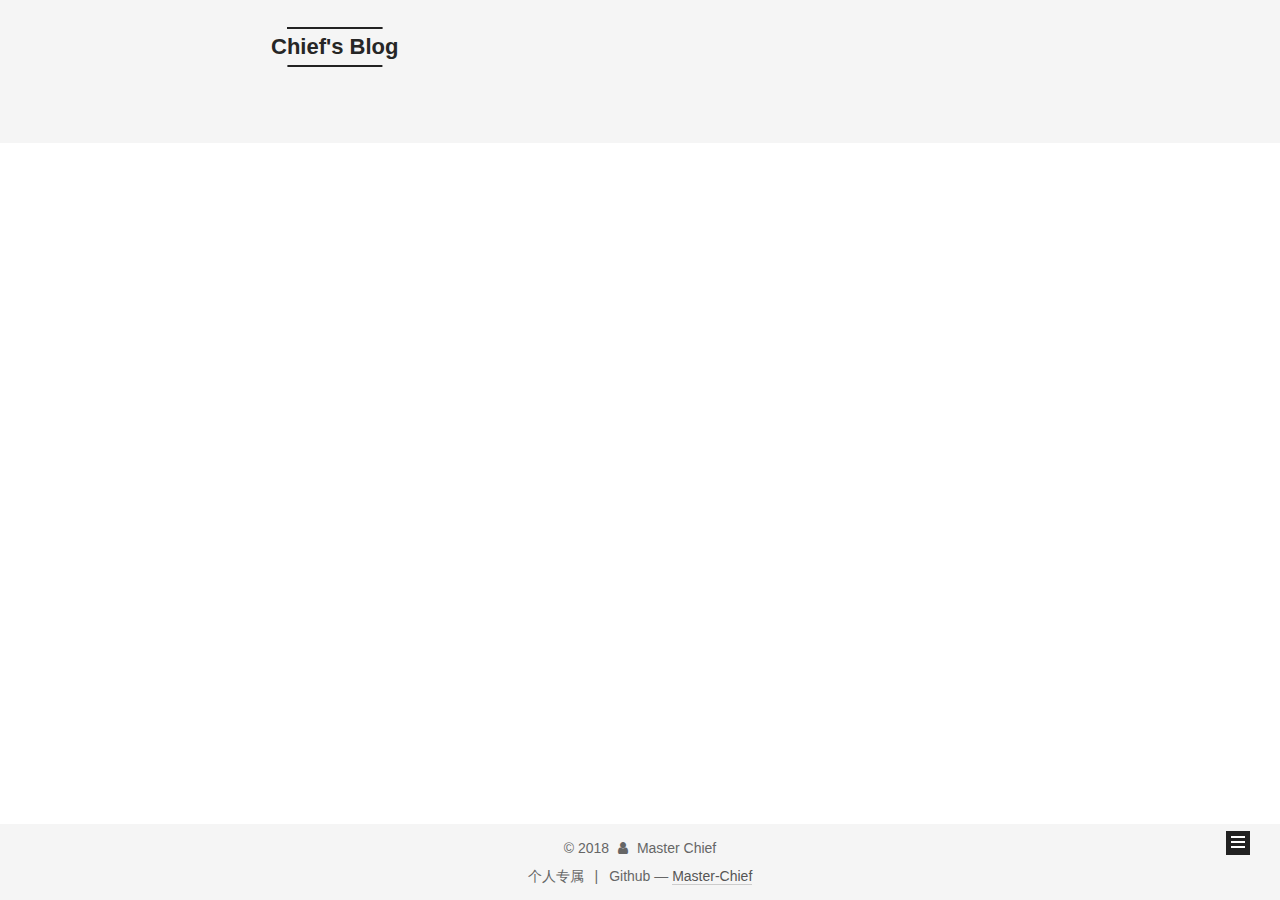
<file: archives/2018/01/index.html>
<!DOCTYPE html>



  


<html class="theme-next mist use-motion" lang="zh-Hans">
<head>
  <meta charset="UTF-8"/>
<meta http-equiv="X-UA-Compatible" content="IE=edge" />
<meta name="viewport" content="width=device-width, initial-scale=1, maximum-scale=1"/>
<meta name="theme-color" content="#222">









<meta http-equiv="Cache-Control" content="no-transform" />
<meta http-equiv="Cache-Control" content="no-siteapp" />
















  
  
  <link href="/lib/fancybox/source/jquery.fancybox.css?v=2.1.5" rel="stylesheet" type="text/css" />







<link href="/lib/font-awesome/css/font-awesome.min.css?v=4.6.2" rel="stylesheet" type="text/css" />

<link href="/css/main.css?v=5.1.4" rel="stylesheet" type="text/css" />


  <link rel="apple-touch-icon" sizes="180x180" href="/images/apple-touch-icon-next.png?v=5.1.4">


  <link rel="icon" type="image/png" sizes="32x32" href="/images/favicon-32x32-next.png?v=5.1.4">


  <link rel="icon" type="image/png" sizes="16x16" href="/images/favicon-16x16-next.png?v=5.1.4">


  <link rel="mask-icon" href="/images/logo.svg?v=5.1.4" color="#222">





  <meta name="keywords" content="Hexo, NexT" />










<meta name="description" content="优于别人，并不高贵，真正的高贵应该是优于过去的自己。">
<meta property="og:type" content="website">
<meta property="og:title" content="Chief&#39;s Blog">
<meta property="og:url" content="http://yoursite.com/archives/2018/01/index.html">
<meta property="og:site_name" content="Chief&#39;s Blog">
<meta property="og:description" content="优于别人，并不高贵，真正的高贵应该是优于过去的自己。">
<meta property="og:locale" content="zh-Hans">
<meta name="twitter:card" content="summary">
<meta name="twitter:title" content="Chief&#39;s Blog">
<meta name="twitter:description" content="优于别人，并不高贵，真正的高贵应该是优于过去的自己。">



<script type="text/javascript" id="hexo.configurations">
  var NexT = window.NexT || {};
  var CONFIG = {
    root: '/',
    scheme: 'Mist',
    version: '5.1.4',
    sidebar: {"position":"left","display":"post","offset":12,"b2t":false,"scrollpercent":false,"onmobile":false},
    fancybox: true,
    tabs: true,
    motion: {"enable":true,"async":false,"transition":{"post_block":"fadeIn","post_header":"slideDownIn","post_body":"slideDownIn","coll_header":"slideLeftIn","sidebar":"slideUpIn"}},
    duoshuo: {
      userId: '0',
      author: '博主'
    },
    algolia: {
      applicationID: '',
      apiKey: '',
      indexName: '',
      hits: {"per_page":10},
      labels: {"input_placeholder":"Search for Posts","hits_empty":"We didn't find any results for the search: ${query}","hits_stats":"${hits} results found in ${time} ms"}
    }
  };
</script>



  <link rel="canonical" href="http://yoursite.com/archives/2018/01/"/>





  <title>归档 | Chief's Blog</title>
  








</head>

<body itemscope itemtype="http://schema.org/WebPage" lang="zh-Hans">

  
  
    
  

  <div class="container sidebar-position-left page-archive">
    <div class="headband"></div>

    <header id="header" class="header" itemscope itemtype="http://schema.org/WPHeader">
      <div class="header-inner"><div class="site-brand-wrapper">
  <div class="site-meta ">
    

    <div class="custom-logo-site-title">
      <a href="/"  class="brand" rel="start">
        <span class="logo-line-before"><i></i></span>
        <span class="site-title">Chief's Blog</span>
        <span class="logo-line-after"><i></i></span>
      </a>
    </div>
      
        <p class="site-subtitle">UNSC士官长</p>
      
  </div>

  <div class="site-nav-toggle">
    <button>
      <span class="btn-bar"></span>
      <span class="btn-bar"></span>
      <span class="btn-bar"></span>
    </button>
  </div>
</div>

<nav class="site-nav">
  

  
    <ul id="menu" class="menu">
      
        
        <li class="menu-item menu-item-home">
          <a href="/" rel="section">
            
              <i class="menu-item-icon fa fa-fw fa-home"></i> <br />
            
            首页
          </a>
        </li>
      
        
        <li class="menu-item menu-item-archives">
          <a href="/archives/" rel="section">
            
              <i class="menu-item-icon fa fa-fw fa-archive"></i> <br />
            
            归档
          </a>
        </li>
      
        
        <li class="menu-item menu-item-tags">
          <a href="/tags/" rel="section">
            
              <i class="menu-item-icon fa fa-fw fa-tags"></i> <br />
            
            标签
          </a>
        </li>
      
        
        <li class="menu-item menu-item-categories">
          <a href="/categories/" rel="section">
            
              <i class="menu-item-icon fa fa-fw fa-th"></i> <br />
            
            分类
          </a>
        </li>
      
        
        <li class="menu-item menu-item-about">
          <a href="/about/" rel="section">
            
              <i class="menu-item-icon fa fa-fw fa-user"></i> <br />
            
            关于
          </a>
        </li>
      

      
    </ul>
  

  
</nav>



 </div>
    </header>

    <main id="main" class="main">
      <div class="main-inner">
        <div class="content-wrap">
          <div id="content" class="content">
            

  
  
  
  <div class="post-block archive">
    <div id="posts" class="posts-collapse">
      <span class="archive-move-on"></span>

      <span class="archive-page-counter">
        
        
        
          
        
        嗯..! 目前共计 1 篇日志。 继续努力。
      </span>

      

        
        
        

        
          
          <div class="collection-title">
            <h1 class="archive-year" id="archive-year-2018">2018</h1>
          </div>
        
        

        

  <article class="post post-type-normal" itemscope itemtype="http://schema.org/Article">
    <header class="post-header">

      <h2 class="post-title">
        
            <a class="post-title-link" href="/2018/01/01/Hello-World/" itemprop="url">
              
                <span itemprop="name">Hello UNSC</span>
              
            </a>
        
      </h2>

      <div class="post-meta">
        <time class="post-time" itemprop="dateCreated"
              datetime="2018-01-01T08:00:00+08:00"
              content="2018-01-01" >
          01-01
        </time>
      </div>

    </header>
  </article>



      

    </div>
  </div>
  
  
  

  



          </div>
          


          

        </div>
        
          
  
  <div class="sidebar-toggle">
    <div class="sidebar-toggle-line-wrap">
      <span class="sidebar-toggle-line sidebar-toggle-line-first"></span>
      <span class="sidebar-toggle-line sidebar-toggle-line-middle"></span>
      <span class="sidebar-toggle-line sidebar-toggle-line-last"></span>
    </div>
  </div>

  <aside id="sidebar" class="sidebar">
    
    <div class="sidebar-inner">

      

      

      <section class="site-overview-wrap sidebar-panel sidebar-panel-active">
        <div class="site-overview">
          <div class="site-author motion-element" itemprop="author" itemscope itemtype="http://schema.org/Person">
            
              <img class="site-author-image" itemprop="image"
                src="/images/avatar.gif"
                alt="Master Chief" />
            
              <p class="site-author-name" itemprop="name">Master Chief</p>
              <p class="site-description motion-element" itemprop="description">优于别人，并不高贵，真正的高贵应该是优于过去的自己。</p>
          </div>

          <nav class="site-state motion-element">

            
              <div class="site-state-item site-state-posts">
              
                <a href="/archives/">
              
                  <span class="site-state-item-count">1</span>
                  <span class="site-state-item-name">日志</span>
                </a>
              </div>
            

            
              
              
              <div class="site-state-item site-state-categories">
                <a href="/categories/index.html">
                  <span class="site-state-item-count">1</span>
                  <span class="site-state-item-name">分类</span>
                </a>
              </div>
            

            
              
              
              <div class="site-state-item site-state-tags">
                <a href="/tags/index.html">
                  <span class="site-state-item-count">1</span>
                  <span class="site-state-item-name">标签</span>
                </a>
              </div>
            

          </nav>

          

          
            <div class="links-of-author motion-element">
                
                  <span class="links-of-author-item">
                    <a href="https://github.com/iamgcx" target="_blank" title="GitHub">
                      
                        <i class="fa fa-fw fa-github"></i>GitHub</a>
                  </span>
                
                  <span class="links-of-author-item">
                    <a href="http://weibo.com/iamgcx" target="_blank" title="微博">
                      
                        <i class="fa fa-fw fa-weibo"></i>微博</a>
                  </span>
                
                  <span class="links-of-author-item">
                    <a href="https://www.facebook.com/iamgcx" target="_blank" title="Facebook">
                      
                        <i class="fa fa-fw fa-facebook"></i>Facebook</a>
                  </span>
                
            </div>
          

          
          

          
          

          

        </div>
      </section>

      

      

    </div>
  </aside>


        
      </div>
    </main>

    <footer id="footer" class="footer">
      <div class="footer-inner">
        <div class="copyright">&copy; <span itemprop="copyrightYear">2018</span>
  <span class="with-love">
    <i class="fa fa-user"></i>
  </span>
  <span class="author" itemprop="copyrightHolder">Master Chief</span>

  
</div>


  <div class="powered-by">个人专属</div>



  <span class="post-meta-divider">|</span>



  <div class="theme-info">Github &mdash; <a class="theme-link" target="_blank" href="https://github.com/iamgcx">
  Master-Chief
  </a></div>




        







        
      </div>
    </footer>

    
      <div class="back-to-top">
        <i class="fa fa-arrow-up"></i>
        
      </div>
    

    

  </div>

  

<script type="text/javascript">
  if (Object.prototype.toString.call(window.Promise) !== '[object Function]') {
    window.Promise = null;
  }
</script>









  












  
  
    <script type="text/javascript" src="/lib/jquery/index.js?v=2.1.3"></script>
  

  
  
    <script type="text/javascript" src="/lib/fastclick/lib/fastclick.min.js?v=1.0.6"></script>
  

  
  
    <script type="text/javascript" src="/lib/jquery_lazyload/jquery.lazyload.js?v=1.9.7"></script>
  

  
  
    <script type="text/javascript" src="/lib/velocity/velocity.min.js?v=1.2.1"></script>
  

  
  
    <script type="text/javascript" src="/lib/velocity/velocity.ui.min.js?v=1.2.1"></script>
  

  
  
    <script type="text/javascript" src="/lib/fancybox/source/jquery.fancybox.pack.js?v=2.1.5"></script>
  


  


  <script type="text/javascript" src="/js/src/utils.js?v=5.1.4"></script>

  <script type="text/javascript" src="/js/src/motion.js?v=5.1.4"></script>



  
  

  

  


  <script type="text/javascript" src="/js/src/bootstrap.js?v=5.1.4"></script>



  


  




	





  





  












  





  

  

  

  
  

  

  

  

</body>
</html>
</file>
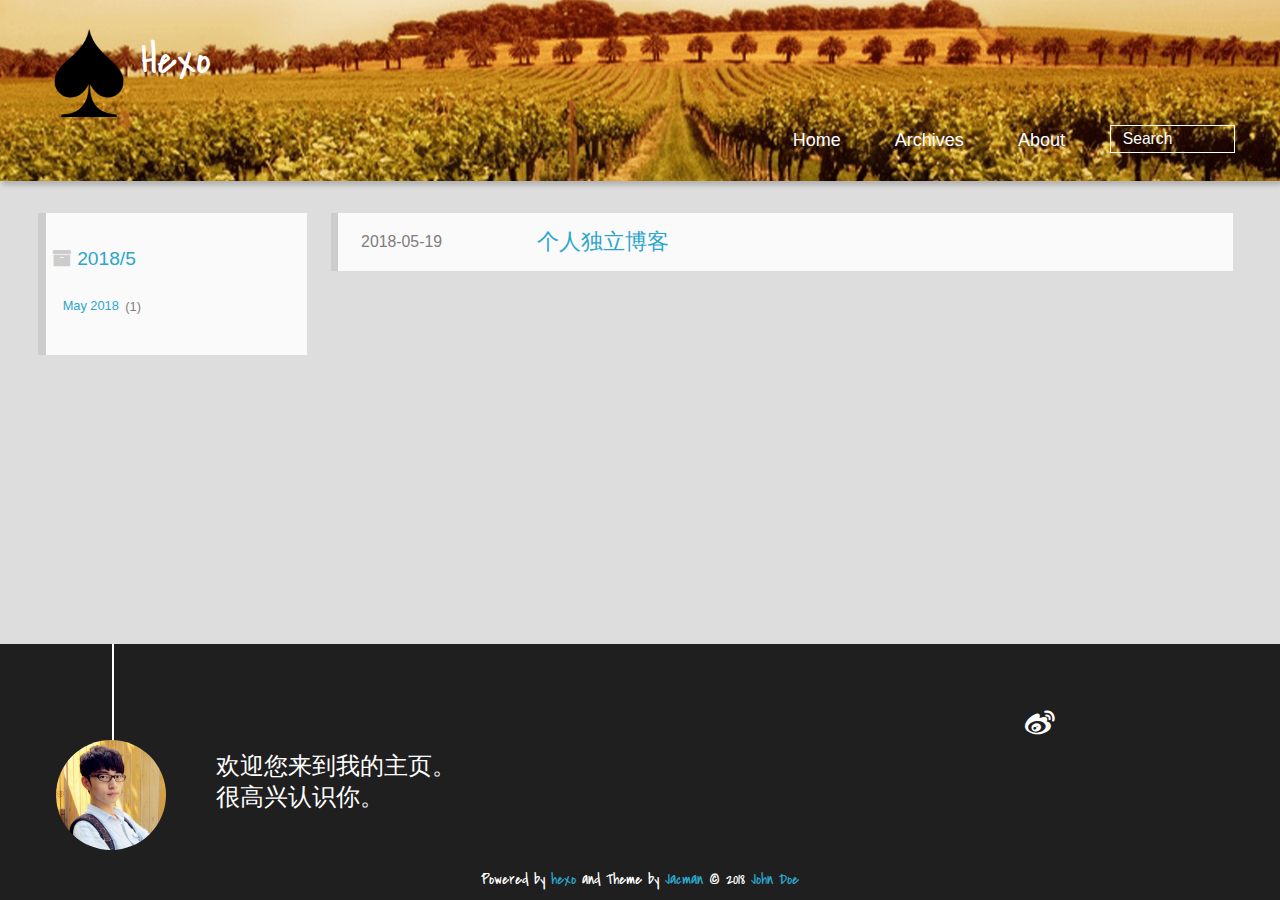
<file: archives/2018/05/index.html>
<!DOCTYPE HTML>
<html >
<head>
  <meta charset="UTF-8">
  
    <title>Archives: 2018/5 | Hexo</title>
    <meta name="viewport" content="width=device-width, initial-scale=1,user-scalable=no">
    
    <meta name="author" content="John Doe">
    

    
    <meta property="og:type" content="website">
<meta property="og:title" content="Hexo">
<meta property="og:url" content="http://yoursite.com/archives/2018/05/index.html">
<meta property="og:site_name" content="Hexo">
<meta property="og:locale" content="default">
<meta name="twitter:card" content="summary">
<meta name="twitter:title" content="Hexo">

    
    <link rel="alternative" href="/atom.xml" title="Hexo" type="application/atom+xml">
    
    
    <link rel="icon" href="/img/favicon.ico">
    
    
    <link rel="apple-touch-icon" href="/img/jacman.jpg">
    <link rel="apple-touch-icon-precomposed" href="/img/jacman.jpg">
    
    <link rel="stylesheet" href="/css/style.css">
</head>

    <body>
      <header>
        
<div>
		
			<div id="imglogo">
				<a href="/"><img src="/img/logo.png" alt="Hexo" title="Hexo"/></a>
			</div>
			
			<div id="textlogo">
				<h1 class="site-name"><a href="/" title="Hexo">Hexo</a></h1>
				<h2 class="blog-motto"></h2>
			</div>
			<div class="navbar"><a class="navbutton navmobile" href="#" title="Menu">
			</a></div>
			<nav class="animated">
				<ul>
					<ul>
					 
						<li><a href="/">Home</a></li>
					
						<li><a href="/archives">Archives</a></li>
					
						<li><a href="/about">About</a></li>
					
					<li>
 					
					<form class="search" action="//google.com/search" method="get" accept-charset="utf-8">
						<label>Search</label>
						<input type="search" id="search" name="q" autocomplete="off" maxlength="20" placeholder="Search" />
						<input type="hidden" name="q" value="site:yoursite.com">
					</form>
					
					</li>
				</ul>
			</nav>			
</div>
      </header>
      <div id="container">
        

<div class="archive-title" >
  <h2 class="archive-icon">2018/5</h2>
  
  <div class="archiveslist archive-float clearfix">
   <ul class="archive-list"><li class="archive-list-item"><a class="archive-list-link" href="/archives/2018/05/">May 2018</a><span class="archive-list-count">1</span></li></ul>
 </div>
  
</div>
<div id="main" class="archive-part clearfix">
  <div id="archive-page">

  <section class="post" itemscope itemprop="blogPost">
  
    <a href="/2018/05/19/hello-world/" title="个人独立博客" itemprop="url">
  

    <time datetime="2018-05-19T10:02:05.894Z" itemprop="datePublished">2018-05-19</time>


    <h1 itemprop="name">个人独立博客</h1>

  </a>
</section>


  </div>
</div>

      </div>
      <footer><div id="footer" >
	
	<div class="line">
		<span></span>
		<div class="author"></div>
	</div>
	
	
	<section class="info">
		<p> 欢迎您来到我的主页。 <br/>
			很高兴认识你。</p>
	</section>
	 
	<div class="social-font" class="clearfix">
		
		<a href="http://weibo.com/2176287895" target="_blank" class="icon-weibo" title="微博"></a>
		
		
		
		
		
		
		
		
		
		
	</div>
			
		

		<p class="copyright">
		Powered by <a href="http://hexo.io" target="_blank" title="hexo">hexo</a> and Theme by <a href="https://github.com/wuchong/jacman" target="_blank" title="Jacman">Jacman</a> © 2018 
		
		<a href="/about" target="_blank" title="John Doe">John Doe</a>
		
		
		</p>
</div>
</footer>
      <script src="/js/jquery-2.0.3.min.js"></script>
<script src="/js/jquery.imagesloaded.min.js"></script>
<script src="/js/gallery.js"></script>
<script src="/js/jquery.qrcode-0.12.0.min.js"></script>

<script type="text/javascript">
$(document).ready(function(){ 
  $('.navbar').click(function(){
    $('header nav').toggleClass('shownav');
  });
  var myWidth = 0;
  function getSize(){
    if( typeof( window.innerWidth ) == 'number' ) {
      myWidth = window.innerWidth;
    } else if( document.documentElement && document.documentElement.clientWidth) {
      myWidth = document.documentElement.clientWidth;
    };
  };
  var m = $('#main'),
      a = $('#asidepart'),
      c = $('.closeaside'),
      o = $('.openaside');
  c.click(function(){
    a.addClass('fadeOut').css('display', 'none');
    o.css('display', 'block').addClass('fadeIn');
    m.addClass('moveMain');
  });
  o.click(function(){
    o.css('display', 'none').removeClass('beforeFadeIn');
    a.css('display', 'block').removeClass('fadeOut').addClass('fadeIn');      
    m.removeClass('moveMain');
  });
  $(window).scroll(function(){
    o.css("top",Math.max(80,260-$(this).scrollTop()));
  });
  
  $(window).resize(function(){
    getSize(); 
    if (myWidth >= 1024) {
      $('header nav').removeClass('shownav');
    }else{
      m.removeClass('moveMain');
      a.css('display', 'block').removeClass('fadeOut');
      o.css('display', 'none');
        
    }
  });
});
</script>












<link rel="stylesheet" href="/fancybox/jquery.fancybox.css" media="screen" type="text/css">
<script src="/fancybox/jquery.fancybox.pack.js"></script>
<script type="text/javascript">
$(document).ready(function(){ 
  $('.article-content').each(function(i){
    $(this).find('img').each(function(){
      if ($(this).parent().hasClass('fancybox')) return;
      var alt = this.alt;
      if (alt) $(this).after('<span class="caption">' + alt + '</span>');
      $(this).wrap('<a href="' + this.src + '" title="' + alt + '" class="fancybox"></a>');
    });
    $(this).find('.fancybox').each(function(){
      $(this).attr('rel', 'article' + i);
    });
  });
  if($.fancybox){
    $('.fancybox').fancybox();
  }
}); 
</script>



<!-- Analytics Begin -->



<script>
var _hmt = _hmt || [];
(function() {
  var hm = document.createElement("script");
  hm.src = "//hm.baidu.com/hm.js?e6d1f421bbc9962127a50488f9ed37d1";
  var s = document.getElementsByTagName("script")[0]; 
  s.parentNode.insertBefore(hm, s);
})();
</script>



<!-- Analytics End -->

<!-- Totop Begin -->

	<div id="totop">
	<a title="Back to Top"><img src="/img/scrollup.png"/></a>
	</div>
	<script src="/js/totop.js"></script>

<!-- Totop End -->

<!-- MathJax Begin -->
<!-- mathjax config similar to math.stackexchange -->


<!-- MathJax End -->

<!-- Tiny_search Begin -->

<!-- Tiny_search End -->

    </body>
   </html>
</file>
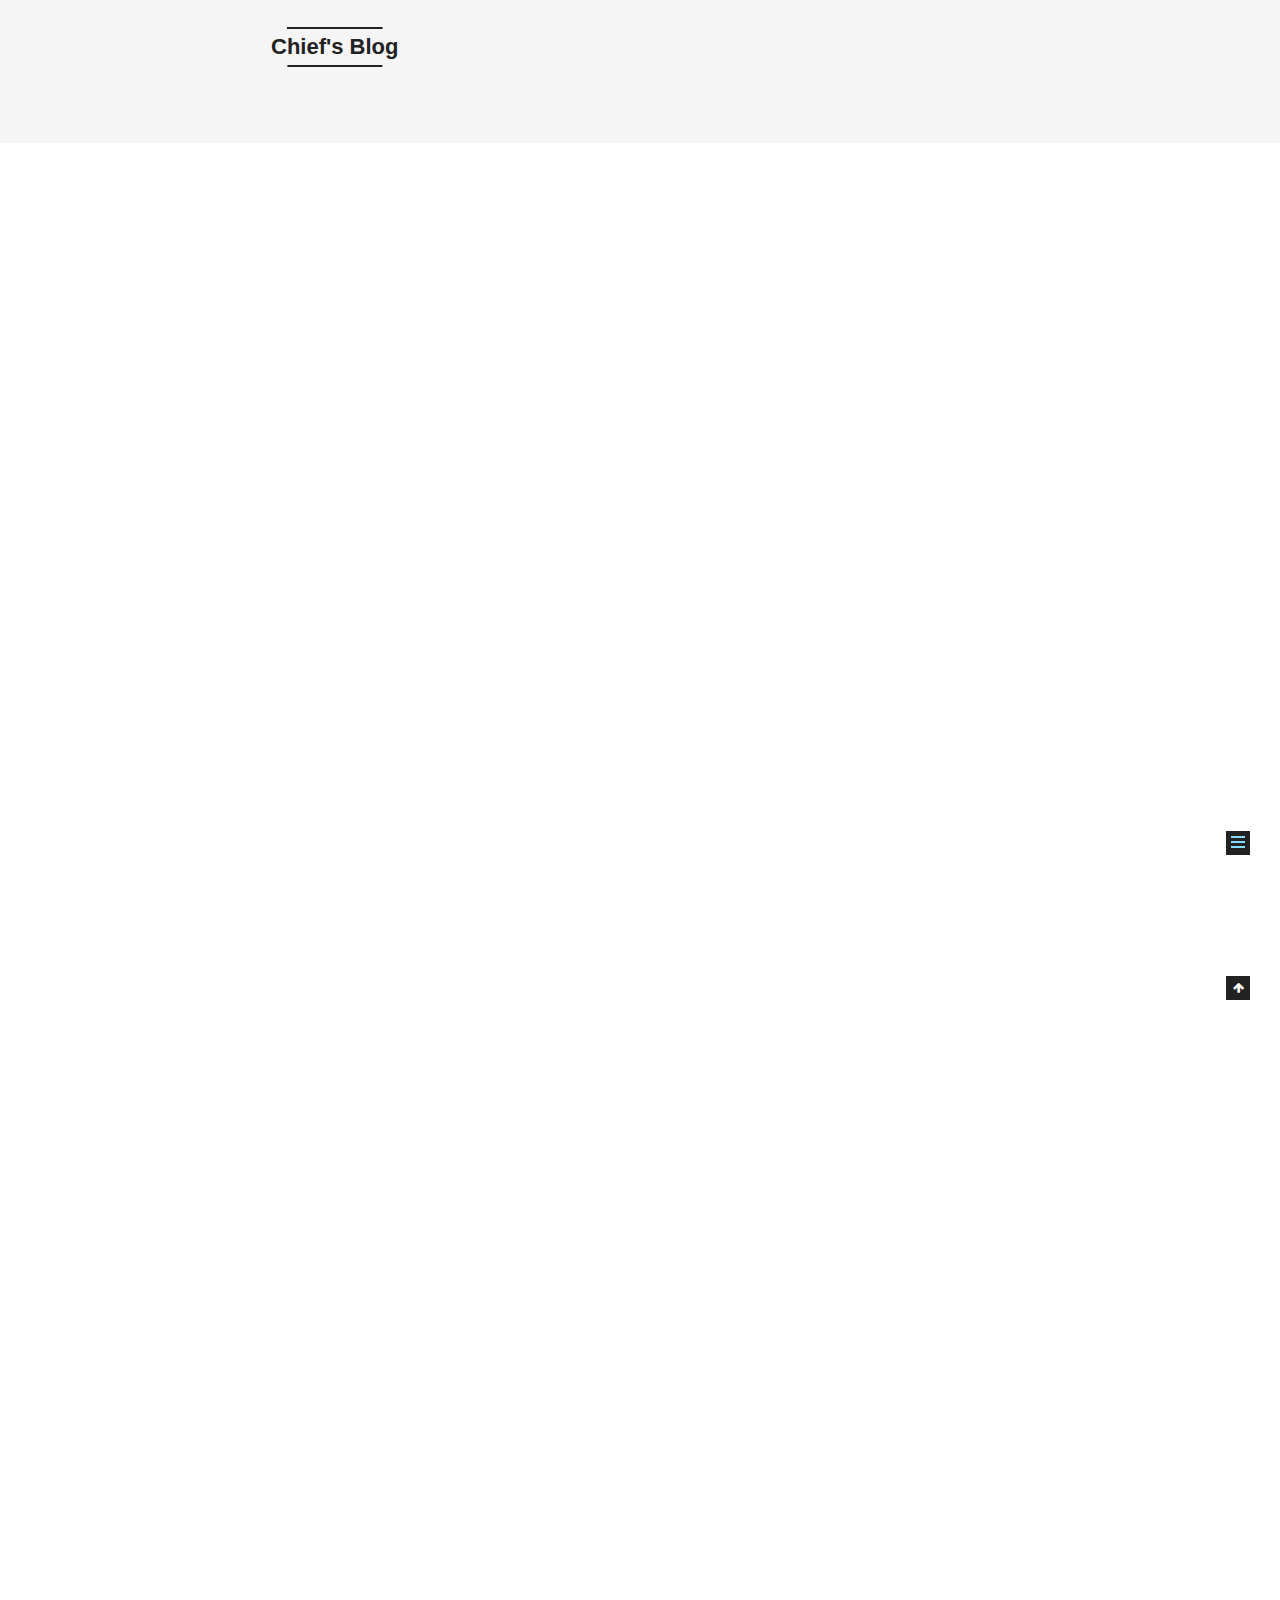
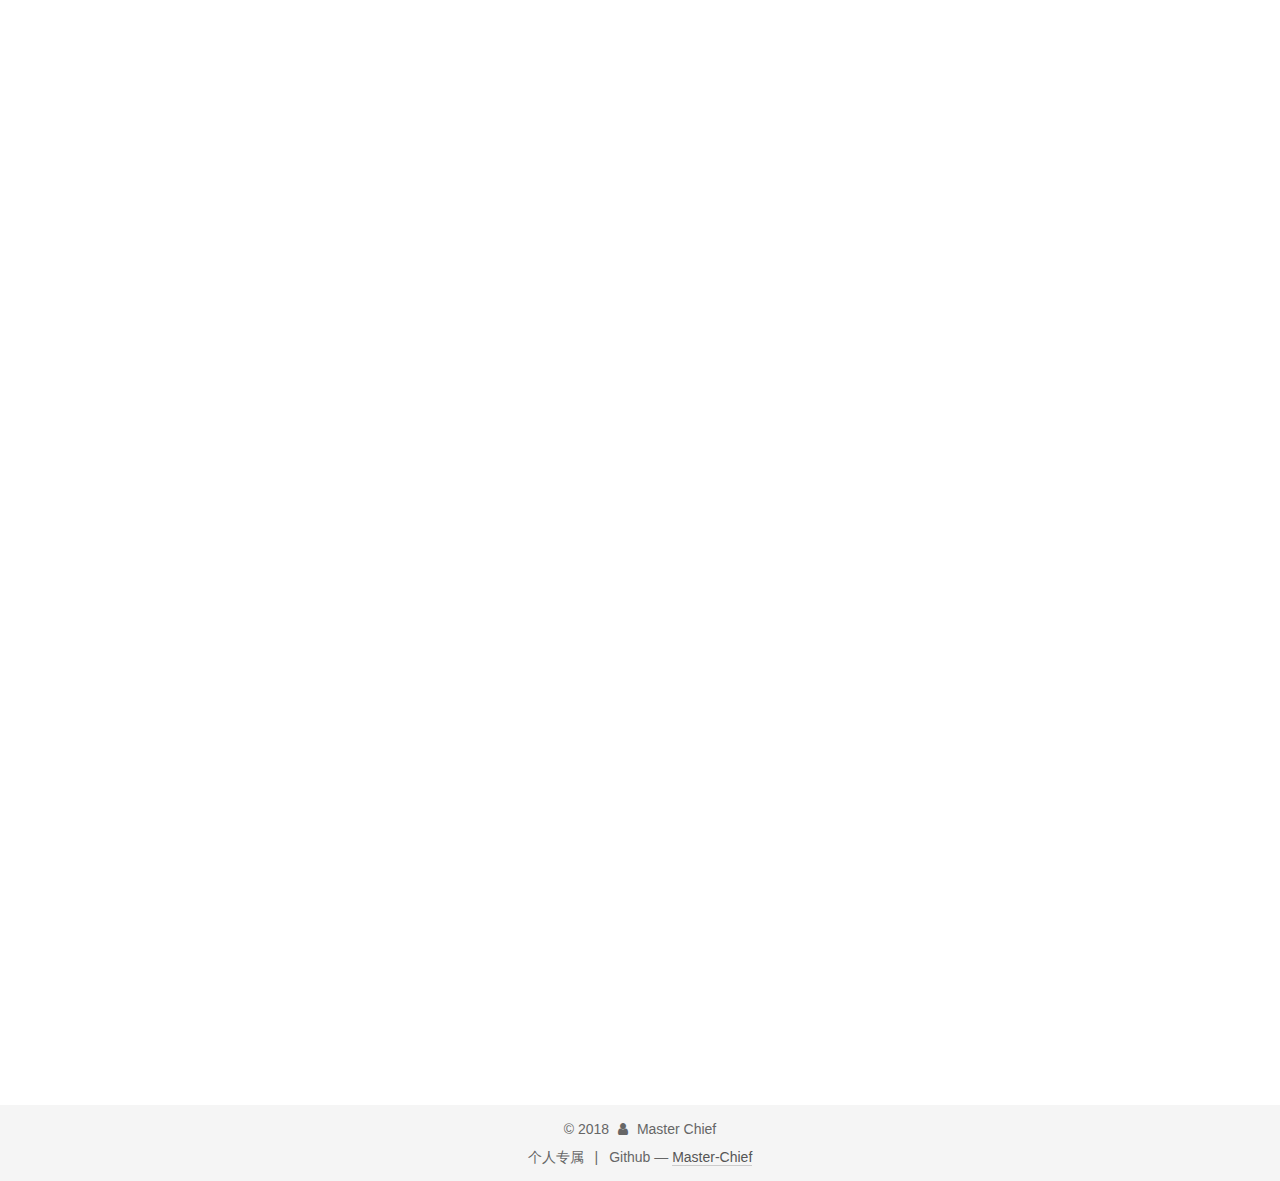
<file: 2018/01/01/Hello-World/index.html>
<!DOCTYPE html>



  


<html class="theme-next mist use-motion" lang="zh-Hans">
<head>
  <meta charset="UTF-8"/>
<meta http-equiv="X-UA-Compatible" content="IE=edge" />
<meta name="viewport" content="width=device-width, initial-scale=1, maximum-scale=1"/>
<meta name="theme-color" content="#222">









<meta http-equiv="Cache-Control" content="no-transform" />
<meta http-equiv="Cache-Control" content="no-siteapp" />
















  
  
  <link href="/lib/fancybox/source/jquery.fancybox.css?v=2.1.5" rel="stylesheet" type="text/css" />







<link href="/lib/font-awesome/css/font-awesome.min.css?v=4.6.2" rel="stylesheet" type="text/css" />

<link href="/css/main.css?v=5.1.4" rel="stylesheet" type="text/css" />


  <link rel="apple-touch-icon" sizes="180x180" href="/images/apple-touch-icon-next.png?v=5.1.4">


  <link rel="icon" type="image/png" sizes="32x32" href="/images/favicon-32x32-next.png?v=5.1.4">


  <link rel="icon" type="image/png" sizes="16x16" href="/images/favicon-16x16-next.png?v=5.1.4">


  <link rel="mask-icon" href="/images/logo.svg?v=5.1.4" color="#222">





  <meta name="keywords" content="记录," />










<meta name="description" content="Hello World!好吧。虽然老套，但这也是最好的方式像这个世界诉说这个网站的诞生。这是我个人的独立博客。主要用来记录我的成长。所以博客的大部分内容会写很多技术性的总结。 为什么是个人独立博客虽然国内有很多优秀的博客网站。但各种恶意劫持的跳转，广告联盟的贴片广告，写博客时候种种麻烦的编辑器，让我有了搭建自己个人主页的想法。好在现在互联网的繁荣让个人搭建博客并不是很困难。折腾了两天架子算搭好了">
<meta name="keywords" content="记录">
<meta property="og:type" content="article">
<meta property="og:title" content="Hello UNSC">
<meta property="og:url" content="http://yoursite.com/2018/01/01/Hello-World/index.html">
<meta property="og:site_name" content="Chief&#39;s Blog">
<meta property="og:description" content="Hello World!好吧。虽然老套，但这也是最好的方式像这个世界诉说这个网站的诞生。这是我个人的独立博客。主要用来记录我的成长。所以博客的大部分内容会写很多技术性的总结。 为什么是个人独立博客虽然国内有很多优秀的博客网站。但各种恶意劫持的跳转，广告联盟的贴片广告，写博客时候种种麻烦的编辑器，让我有了搭建自己个人主页的想法。好在现在互联网的繁荣让个人搭建博客并不是很困难。折腾了两天架子算搭好了">
<meta property="og:locale" content="zh-Hans">
<meta property="og:image" content="http://yoursite.com/2018/01/01/Hello-World/UNSC.jpg">
<meta property="og:updated_time" content="2018-05-22T06:43:02.870Z">
<meta name="twitter:card" content="summary">
<meta name="twitter:title" content="Hello UNSC">
<meta name="twitter:description" content="Hello World!好吧。虽然老套，但这也是最好的方式像这个世界诉说这个网站的诞生。这是我个人的独立博客。主要用来记录我的成长。所以博客的大部分内容会写很多技术性的总结。 为什么是个人独立博客虽然国内有很多优秀的博客网站。但各种恶意劫持的跳转，广告联盟的贴片广告，写博客时候种种麻烦的编辑器，让我有了搭建自己个人主页的想法。好在现在互联网的繁荣让个人搭建博客并不是很困难。折腾了两天架子算搭好了">
<meta name="twitter:image" content="http://yoursite.com/2018/01/01/Hello-World/UNSC.jpg">



<script type="text/javascript" id="hexo.configurations">
  var NexT = window.NexT || {};
  var CONFIG = {
    root: '/',
    scheme: 'Mist',
    version: '5.1.4',
    sidebar: {"position":"left","display":"post","offset":12,"b2t":false,"scrollpercent":false,"onmobile":false},
    fancybox: true,
    tabs: true,
    motion: {"enable":true,"async":false,"transition":{"post_block":"fadeIn","post_header":"slideDownIn","post_body":"slideDownIn","coll_header":"slideLeftIn","sidebar":"slideUpIn"}},
    duoshuo: {
      userId: '0',
      author: '博主'
    },
    algolia: {
      applicationID: '',
      apiKey: '',
      indexName: '',
      hits: {"per_page":10},
      labels: {"input_placeholder":"Search for Posts","hits_empty":"We didn't find any results for the search: ${query}","hits_stats":"${hits} results found in ${time} ms"}
    }
  };
</script>



  <link rel="canonical" href="http://yoursite.com/2018/01/01/Hello-World/"/>





  <title>Hello UNSC | Chief's Blog</title>
  








</head>

<body itemscope itemtype="http://schema.org/WebPage" lang="zh-Hans">

  
  
    
  

  <div class="container sidebar-position-left page-post-detail">
    <div class="headband"></div>

    <header id="header" class="header" itemscope itemtype="http://schema.org/WPHeader">
      <div class="header-inner"><div class="site-brand-wrapper">
  <div class="site-meta ">
    

    <div class="custom-logo-site-title">
      <a href="/"  class="brand" rel="start">
        <span class="logo-line-before"><i></i></span>
        <span class="site-title">Chief's Blog</span>
        <span class="logo-line-after"><i></i></span>
      </a>
    </div>
      
        <p class="site-subtitle">UNSC士官长</p>
      
  </div>

  <div class="site-nav-toggle">
    <button>
      <span class="btn-bar"></span>
      <span class="btn-bar"></span>
      <span class="btn-bar"></span>
    </button>
  </div>
</div>

<nav class="site-nav">
  

  
    <ul id="menu" class="menu">
      
        
        <li class="menu-item menu-item-home">
          <a href="/" rel="section">
            
              <i class="menu-item-icon fa fa-fw fa-home"></i> <br />
            
            首页
          </a>
        </li>
      
        
        <li class="menu-item menu-item-archives">
          <a href="/archives/" rel="section">
            
              <i class="menu-item-icon fa fa-fw fa-archive"></i> <br />
            
            归档
          </a>
        </li>
      
        
        <li class="menu-item menu-item-tags">
          <a href="/tags/" rel="section">
            
              <i class="menu-item-icon fa fa-fw fa-tags"></i> <br />
            
            标签
          </a>
        </li>
      
        
        <li class="menu-item menu-item-categories">
          <a href="/categories/" rel="section">
            
              <i class="menu-item-icon fa fa-fw fa-th"></i> <br />
            
            分类
          </a>
        </li>
      
        
        <li class="menu-item menu-item-about">
          <a href="/about/" rel="section">
            
              <i class="menu-item-icon fa fa-fw fa-user"></i> <br />
            
            关于
          </a>
        </li>
      

      
    </ul>
  

  
</nav>



 </div>
    </header>

    <main id="main" class="main">
      <div class="main-inner">
        <div class="content-wrap">
          <div id="content" class="content">
            

  <div id="posts" class="posts-expand">
    

  

  
  
  

  <article class="post post-type-normal" itemscope itemtype="http://schema.org/Article">
  
  
  
  <div class="post-block">
    <link itemprop="mainEntityOfPage" href="http://yoursite.com/2018/01/01/Hello-World/">

    <span hidden itemprop="author" itemscope itemtype="http://schema.org/Person">
      <meta itemprop="name" content="Master Chief">
      <meta itemprop="description" content="">
      <meta itemprop="image" content="/images/avatar.gif">
    </span>

    <span hidden itemprop="publisher" itemscope itemtype="http://schema.org/Organization">
      <meta itemprop="name" content="Chief's Blog">
    </span>

    
      <header class="post-header">

        
        
          <h1 class="post-title" itemprop="name headline">Hello UNSC</h1>
        

        <div class="post-meta">
          <span class="post-time">
            
              <span class="post-meta-item-icon">
                <i class="fa fa-calendar-o"></i>
              </span>
              
                <span class="post-meta-item-text">发表于</span>
              
              <time title="创建于" itemprop="dateCreated datePublished" datetime="2018-01-01T08:00:00+08:00">
                2018-01-01
              </time>
            

            

            
          </span>

          
            <span class="post-category" >
            
              <span class="post-meta-divider">|</span>
            
              <span class="post-meta-item-icon">
                <i class="fa fa-folder-o"></i>
              </span>
              
                <span class="post-meta-item-text">分类于</span>
              
              
                <span itemprop="about" itemscope itemtype="http://schema.org/Thing">
                  <a href="/categories/记录/" itemprop="url" rel="index">
                    <span itemprop="name">记录</span>
                  </a>
                </span>

                
                
              
            </span>
          

          
            
          

          
          

          

          

          

        </div>
      </header>
    

    
    
    
    <div class="post-body" itemprop="articleBody">

      
      

      
        <p><img src="/2018/01/01/Hello-World/UNSC.jpg" alt="UNSC"></p>
<h1 id="Hello-World"><a href="#Hello-World" class="headerlink" title="Hello World!"></a>Hello World!</h1><p>好吧。虽然老套，但这也是最好的方式像这个世界诉说这个网站的诞生。<br>这是我个人的独立博客。主要用来记录我的成长。所以博客的大部分内容会写很多技术性的总结。</p>
<h2 id="为什么是个人独立博客"><a href="#为什么是个人独立博客" class="headerlink" title="为什么是个人独立博客"></a>为什么是个人独立博客</h2><p>虽然国内有很多优秀的博客网站。但各种恶意劫持的跳转，广告联盟的贴片广告，写博客时候种种麻烦的编辑器，让我有了搭建自己个人主页的想法。好在现在互联网的繁荣让个人搭建博客并不是很困难。折腾了两天架子算搭好了。今后会慢慢的把之前的文章用Markdown在此编辑和润色。往这个博客里搬运。<strong>当然 作为一名程序员，个人网站是你最好的名片。</strong><br>下面记录下博客的搭建方式、注意事项。具体流程就不再赘述了。会给出别家大神的详细流程。</p>
<h2 id="搭建方式"><a href="#搭建方式" class="headerlink" title="搭建方式"></a>搭建方式</h2><p><strong>主要框架</strong></p>
<ol>
<li>Github: 需要账户登陆。为我们的网站提供托管服务。不用自己再去购买搭建服务器。</li>
<li>Hexo: Github社区的快速、简介且高效的博客框架。用来生成博客页面。</li>
<li>Next: Hexo框架的博客主题。有三种可选的博客样式。简约美、好用。</li>
<li>域名: 此项是唯一一项可能需要花钱的地方。当然在于您的选择。<blockquote>
<p>除此之外还要有准备一些其他的技术支持。</p>
<ul>
<li>git: 很简单的基本使用。</li>
<li>Markdown: 用来编辑博客文章。</li>
</ul>
</blockquote>
</li>
</ol>
<p>总结: Github社区进行服务托管，用Hexo框架生成博客的雏形，Next主题美化博客。<br><strong>注意事项: 域名更改之后并不会立即生效。博客推送到Github仓库和解析域名会花费一定时间。</strong></p>
<h2 id="具体的搭建流程"><a href="#具体的搭建流程" class="headerlink" title="具体的搭建流程"></a>具体的搭建流程</h2><p>大家可以参考已下文献</p>
<ul>
<li><a href="https://zhuanlan.zhihu.com/p/26625249" target="_blank" rel="noopener">GitHub+Hexo 搭建个人网站详细教程</a></li>
<li><a href="https://hexo.io/zh-cn/docs/" target="_blank" rel="noopener">Hexo帮助文档</a></li>
<li><a href="http://theme-next.iissnan.com/" target="_blank" rel="noopener">Next使用文档</a></li>
<li><a href="https://maxiang.io/" target="_blank" rel="noopener">Markdown帮助文档</a></li>
</ul>
<h2 id="对博客的未来打算"><a href="#对博客的未来打算" class="headerlink" title="对博客的未来打算"></a>对博客的未来打算</h2><p>我入门的师傅曾经告诉我: “你将来无论学成与否。有新人问你的问题能帮就一定要帮。”</p>
<p>回想当初从土木行业转行的初衷是想自己能成为一名很厉害的人。写过PLC，做过运维，折腾过Mysql，用过SQLserver，维护过Oracle，还写过Java报表和中间件。三年之间过后还是认为自己一知半解。一直想把本科的基础学科学习一遍，算法，计算机系统，数据结构，离散数学，概率论于数理统计，对了还有程序员的浪漫–汇编语言(😀)。想做的事还有好多。没有时间偷懒。学习语言、学习编程、学习计算机。难也不难。真正困难的是学习道路上的迷茫与无助。</p>
<p>人体有一种机制叫做<strong>极点现象</strong>，是因为人体生理上的惰性，肌肉惰性小，脏器惰性大。脏器跟不上肌肉活动的需要会产生非常难受的感觉<strong>呼吸困难，肌肉酸痛，动作迟缓，情绪低落</strong>。极点现象出现的时候也是你最应该坚持的时候。学习也一样适用。</p>
<p>在学习的过程中真正认识到自己的缺点。在查验自己的同时，也察觉到了自己真正想努力的方向。接下来的三年3我会在Java消息中间件和分布式系统上继续钻研。也给自己定下目标，要将自己的博客一直经营下去。算是不负此生。</p>
<blockquote>
<p>各位看官老爷也看出来了我是个Haloer。<br>有一种悲壮，叫Halo。我们没有任何借口说放弃。<br>因为致远星已经陷落。地球的坐标已经暴露。<br>当身陷绝境，每个人都说“该放弃”。<br>而士官长，他一定会说<br>“Plan B!”<br>出发!<br>目标 – 致远星</p>
</blockquote>

      
    </div>
    
    
    

    

    

    

    <footer class="post-footer">
      
        <div class="post-tags">
          
            <a href="/tags/记录/" rel="tag"># 记录</a>
          
        </div>
      

      
      
      

      

      
      
    </footer>
  </div>
  
  
  
  </article>



    <div class="post-spread">
      
    </div>
  </div>


          </div>
          


          

  



        </div>
        
          
  
  <div class="sidebar-toggle">
    <div class="sidebar-toggle-line-wrap">
      <span class="sidebar-toggle-line sidebar-toggle-line-first"></span>
      <span class="sidebar-toggle-line sidebar-toggle-line-middle"></span>
      <span class="sidebar-toggle-line sidebar-toggle-line-last"></span>
    </div>
  </div>

  <aside id="sidebar" class="sidebar">
    
    <div class="sidebar-inner">

      

      
        <ul class="sidebar-nav motion-element">
          <li class="sidebar-nav-toc sidebar-nav-active" data-target="post-toc-wrap">
            文章目录
          </li>
          <li class="sidebar-nav-overview" data-target="site-overview-wrap">
            站点概览
          </li>
        </ul>
      

      <section class="site-overview-wrap sidebar-panel">
        <div class="site-overview">
          <div class="site-author motion-element" itemprop="author" itemscope itemtype="http://schema.org/Person">
            
              <img class="site-author-image" itemprop="image"
                src="/images/avatar.gif"
                alt="Master Chief" />
            
              <p class="site-author-name" itemprop="name">Master Chief</p>
              <p class="site-description motion-element" itemprop="description">优于别人，并不高贵，真正的高贵应该是优于过去的自己。</p>
          </div>

          <nav class="site-state motion-element">

            
              <div class="site-state-item site-state-posts">
              
                <a href="/archives/">
              
                  <span class="site-state-item-count">1</span>
                  <span class="site-state-item-name">日志</span>
                </a>
              </div>
            

            
              
              
              <div class="site-state-item site-state-categories">
                <a href="/categories/index.html">
                  <span class="site-state-item-count">1</span>
                  <span class="site-state-item-name">分类</span>
                </a>
              </div>
            

            
              
              
              <div class="site-state-item site-state-tags">
                <a href="/tags/index.html">
                  <span class="site-state-item-count">1</span>
                  <span class="site-state-item-name">标签</span>
                </a>
              </div>
            

          </nav>

          

          
            <div class="links-of-author motion-element">
                
                  <span class="links-of-author-item">
                    <a href="https://github.com/iamgcx" target="_blank" title="GitHub">
                      
                        <i class="fa fa-fw fa-github"></i>GitHub</a>
                  </span>
                
                  <span class="links-of-author-item">
                    <a href="http://weibo.com/iamgcx" target="_blank" title="微博">
                      
                        <i class="fa fa-fw fa-weibo"></i>微博</a>
                  </span>
                
                  <span class="links-of-author-item">
                    <a href="https://www.facebook.com/iamgcx" target="_blank" title="Facebook">
                      
                        <i class="fa fa-fw fa-facebook"></i>Facebook</a>
                  </span>
                
            </div>
          

          
          

          
          

          

        </div>
      </section>

      
      <!--noindex-->
        <section class="post-toc-wrap motion-element sidebar-panel sidebar-panel-active">
          <div class="post-toc">

            
              
            

            
              <div class="post-toc-content"><ol class="nav"><li class="nav-item nav-level-1"><a class="nav-link" href="#Hello-World"><span class="nav-number">1.</span> <span class="nav-text">Hello World!</span></a><ol class="nav-child"><li class="nav-item nav-level-2"><a class="nav-link" href="#为什么是个人独立博客"><span class="nav-number">1.1.</span> <span class="nav-text">为什么是个人独立博客</span></a></li><li class="nav-item nav-level-2"><a class="nav-link" href="#搭建方式"><span class="nav-number">1.2.</span> <span class="nav-text">搭建方式</span></a></li><li class="nav-item nav-level-2"><a class="nav-link" href="#具体的搭建流程"><span class="nav-number">1.3.</span> <span class="nav-text">具体的搭建流程</span></a></li><li class="nav-item nav-level-2"><a class="nav-link" href="#对博客的未来打算"><span class="nav-number">1.4.</span> <span class="nav-text">对博客的未来打算</span></a></li></ol></li></ol></div>
            

          </div>
        </section>
      <!--/noindex-->
      

      

    </div>
  </aside>


        
      </div>
    </main>

    <footer id="footer" class="footer">
      <div class="footer-inner">
        <div class="copyright">&copy; <span itemprop="copyrightYear">2018</span>
  <span class="with-love">
    <i class="fa fa-user"></i>
  </span>
  <span class="author" itemprop="copyrightHolder">Master Chief</span>

  
</div>


  <div class="powered-by">个人专属</div>



  <span class="post-meta-divider">|</span>



  <div class="theme-info">Github &mdash; <a class="theme-link" target="_blank" href="https://github.com/iamgcx">
  Master-Chief
  </a></div>




        







        
      </div>
    </footer>

    
      <div class="back-to-top">
        <i class="fa fa-arrow-up"></i>
        
      </div>
    

    

  </div>

  

<script type="text/javascript">
  if (Object.prototype.toString.call(window.Promise) !== '[object Function]') {
    window.Promise = null;
  }
</script>









  












  
  
    <script type="text/javascript" src="/lib/jquery/index.js?v=2.1.3"></script>
  

  
  
    <script type="text/javascript" src="/lib/fastclick/lib/fastclick.min.js?v=1.0.6"></script>
  

  
  
    <script type="text/javascript" src="/lib/jquery_lazyload/jquery.lazyload.js?v=1.9.7"></script>
  

  
  
    <script type="text/javascript" src="/lib/velocity/velocity.min.js?v=1.2.1"></script>
  

  
  
    <script type="text/javascript" src="/lib/velocity/velocity.ui.min.js?v=1.2.1"></script>
  

  
  
    <script type="text/javascript" src="/lib/fancybox/source/jquery.fancybox.pack.js?v=2.1.5"></script>
  


  


  <script type="text/javascript" src="/js/src/utils.js?v=5.1.4"></script>

  <script type="text/javascript" src="/js/src/motion.js?v=5.1.4"></script>



  
  

  
  <script type="text/javascript" src="/js/src/scrollspy.js?v=5.1.4"></script>
<script type="text/javascript" src="/js/src/post-details.js?v=5.1.4"></script>



  


  <script type="text/javascript" src="/js/src/bootstrap.js?v=5.1.4"></script>



  


  




	





  





  












  





  

  

  

  
  

  

  

  

</body>
</html>
</file>
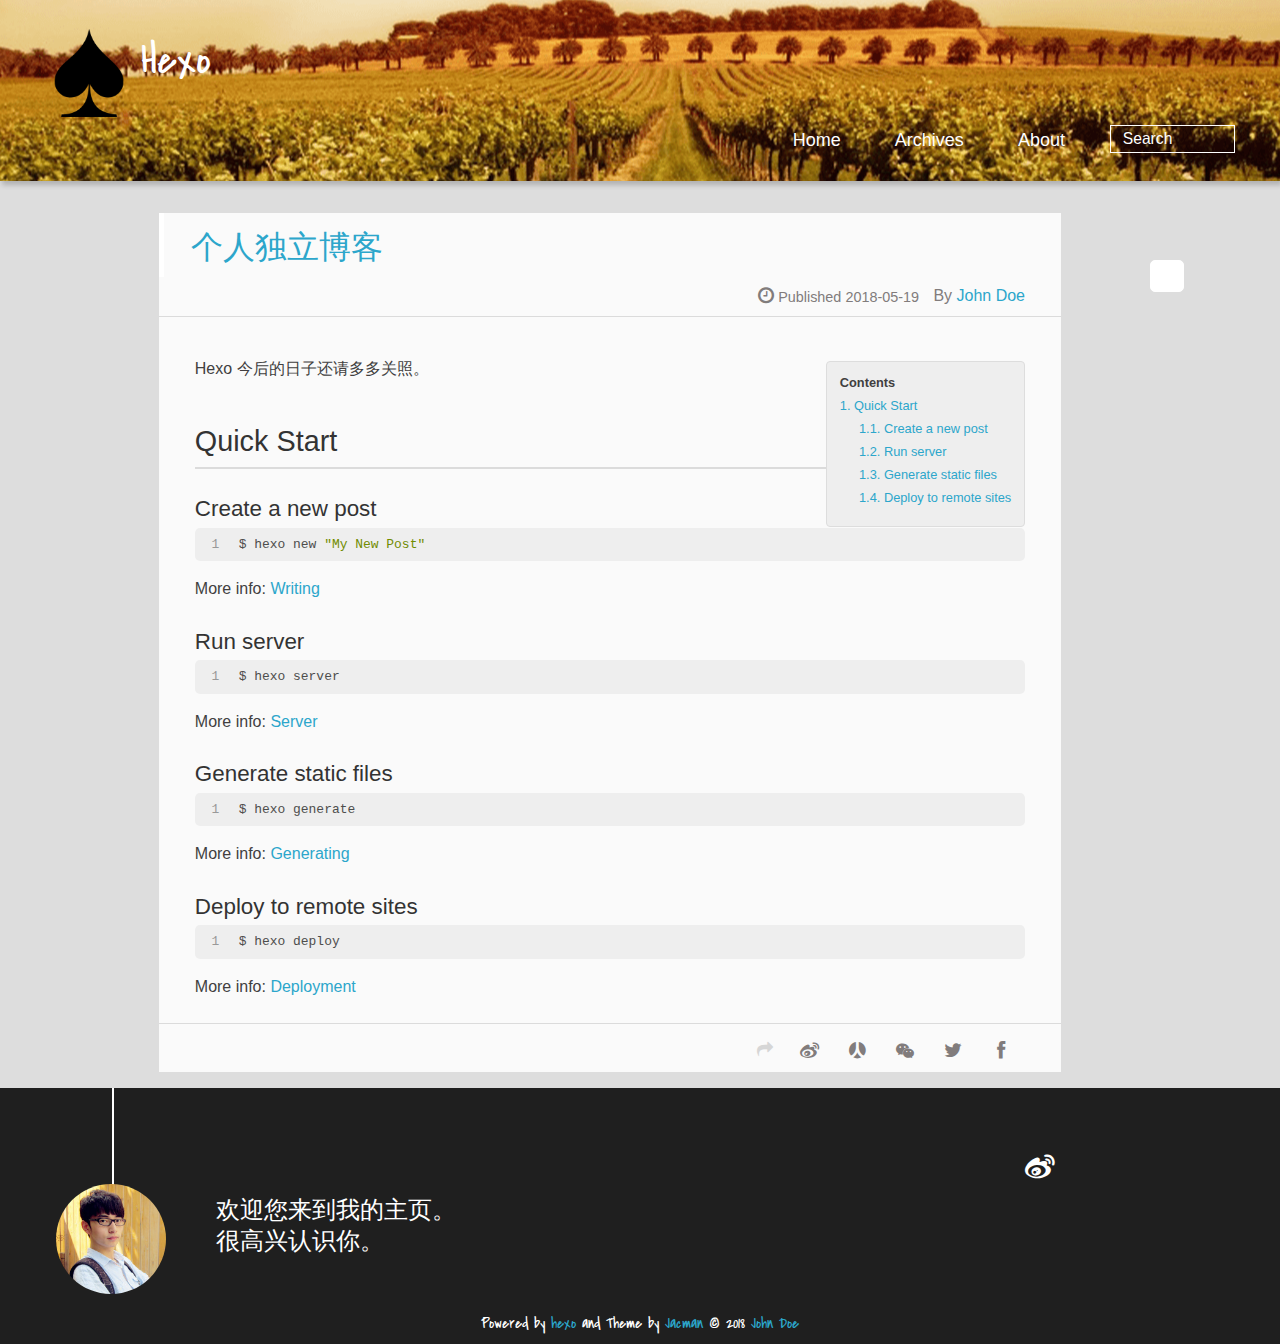
<file: 2018/05/19/hello-world/index.html>
<!DOCTYPE HTML>
<html >
<head>
  <meta charset="UTF-8">
  
    <title>个人独立博客 | Hexo</title>
    <meta name="viewport" content="width=device-width, initial-scale=1,user-scalable=no">
    
    <meta name="author" content="John Doe">
    

    
    <meta name="description" content="Hexo 今后的日子还请多多关照。 Quick StartCreate a new post1$ hexo new &quot;My New Post&quot; More info: Writing Run server1$ hexo server More info: Server Generate static files1$ hexo generate More info: Generating Deploy">
<meta property="og:type" content="article">
<meta property="og:title" content="个人独立博客">
<meta property="og:url" content="http://yoursite.com/2018/05/19/hello-world/index.html">
<meta property="og:site_name" content="Hexo">
<meta property="og:description" content="Hexo 今后的日子还请多多关照。 Quick StartCreate a new post1$ hexo new &quot;My New Post&quot; More info: Writing Run server1$ hexo server More info: Server Generate static files1$ hexo generate More info: Generating Deploy">
<meta property="og:locale" content="default">
<meta property="og:updated_time" content="2018-05-19T10:36:57.417Z">
<meta name="twitter:card" content="summary">
<meta name="twitter:title" content="个人独立博客">
<meta name="twitter:description" content="Hexo 今后的日子还请多多关照。 Quick StartCreate a new post1$ hexo new &quot;My New Post&quot; More info: Writing Run server1$ hexo server More info: Server Generate static files1$ hexo generate More info: Generating Deploy">

    
    <link rel="alternative" href="/atom.xml" title="Hexo" type="application/atom+xml">
    
    
    <link rel="icon" href="/img/favicon.ico">
    
    
    <link rel="apple-touch-icon" href="/img/jacman.jpg">
    <link rel="apple-touch-icon-precomposed" href="/img/jacman.jpg">
    
    <link rel="stylesheet" href="/css/style.css">
</head>

  <body>
    <header>
      
<div>
		
			<div id="imglogo">
				<a href="/"><img src="/img/logo.png" alt="Hexo" title="Hexo"/></a>
			</div>
			
			<div id="textlogo">
				<h1 class="site-name"><a href="/" title="Hexo">Hexo</a></h1>
				<h2 class="blog-motto"></h2>
			</div>
			<div class="navbar"><a class="navbutton navmobile" href="#" title="Menu">
			</a></div>
			<nav class="animated">
				<ul>
					<ul>
					 
						<li><a href="/">Home</a></li>
					
						<li><a href="/archives">Archives</a></li>
					
						<li><a href="/about">About</a></li>
					
					<li>
 					
					<form class="search" action="//google.com/search" method="get" accept-charset="utf-8">
						<label>Search</label>
						<input type="search" id="search" name="q" autocomplete="off" maxlength="20" placeholder="Search" />
						<input type="hidden" name="q" value="site:yoursite.com">
					</form>
					
					</li>
				</ul>
			</nav>			
</div>
    </header>
    <div id="container">
      <div id="main" class="post" itemscope itemprop="blogPost">
  
	<article itemprop="articleBody"> 
		<header class="article-info clearfix">
  <h1 itemprop="name">
    
      <a href="/2018/05/19/hello-world/" title="个人独立博客" itemprop="url">个人独立博客</a>
  </h1>
  <p class="article-author">By
       
		<a href="/about" title="John Doe" target="_blank" itemprop="author">John Doe</a>
		
  <p class="article-time">
    <time datetime="2018-05-19T10:02:05.894Z" itemprop="datePublished"> Published 2018-05-19</time>
    
  </p>
</header>
	<div class="article-content">
		
		<div id="toc" class="toc-article">
			<strong class="toc-title">Contents</strong>
		
			<ol class="toc"><li class="toc-item toc-level-2"><a class="toc-link" href="#Quick-Start"><span class="toc-number">1.</span> <span class="toc-text">Quick Start</span></a><ol class="toc-child"><li class="toc-item toc-level-3"><a class="toc-link" href="#Create-a-new-post"><span class="toc-number">1.1.</span> <span class="toc-text">Create a new post</span></a></li><li class="toc-item toc-level-3"><a class="toc-link" href="#Run-server"><span class="toc-number">1.2.</span> <span class="toc-text">Run server</span></a></li><li class="toc-item toc-level-3"><a class="toc-link" href="#Generate-static-files"><span class="toc-number">1.3.</span> <span class="toc-text">Generate static files</span></a></li><li class="toc-item toc-level-3"><a class="toc-link" href="#Deploy-to-remote-sites"><span class="toc-number">1.4.</span> <span class="toc-text">Deploy to remote sites</span></a></li></ol></li></ol>
		
		</div>
		
		<p>Hexo 今后的日子还请多多关照。</p>
<h2 id="Quick-Start"><a href="#Quick-Start" class="headerlink" title="Quick Start"></a>Quick Start</h2><h3 id="Create-a-new-post"><a href="#Create-a-new-post" class="headerlink" title="Create a new post"></a>Create a new post</h3><figure class="highlight bash"><table><tr><td class="gutter"><pre><span class="line">1</span><br></pre></td><td class="code"><pre><span class="line">$ hexo new <span class="string">"My New Post"</span></span><br></pre></td></tr></table></figure>
<p>More info: <a href="https://hexo.io/docs/writing.html" target="_blank" rel="noopener">Writing</a></p>
<h3 id="Run-server"><a href="#Run-server" class="headerlink" title="Run server"></a>Run server</h3><figure class="highlight bash"><table><tr><td class="gutter"><pre><span class="line">1</span><br></pre></td><td class="code"><pre><span class="line">$ hexo server</span><br></pre></td></tr></table></figure>
<p>More info: <a href="https://hexo.io/docs/server.html" target="_blank" rel="noopener">Server</a></p>
<h3 id="Generate-static-files"><a href="#Generate-static-files" class="headerlink" title="Generate static files"></a>Generate static files</h3><figure class="highlight bash"><table><tr><td class="gutter"><pre><span class="line">1</span><br></pre></td><td class="code"><pre><span class="line">$ hexo generate</span><br></pre></td></tr></table></figure>
<p>More info: <a href="https://hexo.io/docs/generating.html" target="_blank" rel="noopener">Generating</a></p>
<h3 id="Deploy-to-remote-sites"><a href="#Deploy-to-remote-sites" class="headerlink" title="Deploy to remote sites"></a>Deploy to remote sites</h3><figure class="highlight bash"><table><tr><td class="gutter"><pre><span class="line">1</span><br></pre></td><td class="code"><pre><span class="line">$ hexo deploy</span><br></pre></td></tr></table></figure>
<p>More info: <a href="https://hexo.io/docs/deployment.html" target="_blank" rel="noopener">Deployment</a></p>
  
	</div>
		<footer class="article-footer clearfix">
<div class="article-catetags">


</div>



	<div class="article-share" id="share">
	
	  <div data-url="http://yoursite.com/2018/05/19/hello-world/" data-title="个人独立博客 | Hexo" data-tsina="" class="share clearfix">
	  </div>
	
	</div>


</footer>

   	       
	</article>
	
	



</div>  
      <div class="openaside"><a class="navbutton" href="#" title="Show Sidebar"></a></div>

  <div id="toc" class="toc-aside">
  <strong class="toc-title">Contents</strong>
 
 <ol class="toc"><li class="toc-item toc-level-2"><a class="toc-link" href="#Quick-Start"><span class="toc-number">1.</span> <span class="toc-text">Quick Start</span></a><ol class="toc-child"><li class="toc-item toc-level-3"><a class="toc-link" href="#Create-a-new-post"><span class="toc-number">1.1.</span> <span class="toc-text">Create a new post</span></a></li><li class="toc-item toc-level-3"><a class="toc-link" href="#Run-server"><span class="toc-number">1.2.</span> <span class="toc-text">Run server</span></a></li><li class="toc-item toc-level-3"><a class="toc-link" href="#Generate-static-files"><span class="toc-number">1.3.</span> <span class="toc-text">Generate static files</span></a></li><li class="toc-item toc-level-3"><a class="toc-link" href="#Deploy-to-remote-sites"><span class="toc-number">1.4.</span> <span class="toc-text">Deploy to remote sites</span></a></li></ol></li></ol>
 
  </div>

<div id="asidepart">
<div class="closeaside"><a class="closebutton" href="#" title="Hide Sidebar"></a></div>
<aside class="clearfix">

  


  

  

  <div class="linkslist">
  <p class="asidetitle">Links</p>
    <ul>
        
          <li>
            
            	<a href="https://coderq.com" target="_blank" title="一个面向程序员交流分享的新一代社区">码农圈</a>
            
          </li>
        
          <li>
            
            	<a href="http://wuchong.me" target="_blank" title="Jark&#39;s Blog">Jark&#39;s Blog</a>
            
          </li>
        
    </ul>
</div>

  


  <div class="rsspart">
	<a href="/atom.xml" target="_blank" title="rss">RSS</a>
</div>

  <div class="weiboshow">
  <p class="asidetitle">Weibo</p>
    <iframe width="100%" height="119" class="share_self"  frameborder="0" scrolling="no" src="http://widget.weibo.com/weiboshow/index.php?language=&width=0&height=119&fansRow=2&ptype=1&speed=0&skin=9&isTitle=1&noborder=1&isWeibo=0&isFans=0&uid=&verifier=b3593ceb&dpc=1"></iframe>
</div>


</aside>
</div>
    </div>
    <footer><div id="footer" >
	
	<div class="line">
		<span></span>
		<div class="author"></div>
	</div>
	
	
	<section class="info">
		<p> 欢迎您来到我的主页。 <br/>
			很高兴认识你。</p>
	</section>
	 
	<div class="social-font" class="clearfix">
		
		<a href="http://weibo.com/2176287895" target="_blank" class="icon-weibo" title="微博"></a>
		
		
		
		
		
		
		
		
		
		
	</div>
			
		

		<p class="copyright">
		Powered by <a href="http://hexo.io" target="_blank" title="hexo">hexo</a> and Theme by <a href="https://github.com/wuchong/jacman" target="_blank" title="Jacman">Jacman</a> © 2018 
		
		<a href="/about" target="_blank" title="John Doe">John Doe</a>
		
		
		</p>
</div>
</footer>
    <script src="/js/jquery-2.0.3.min.js"></script>
<script src="/js/jquery.imagesloaded.min.js"></script>
<script src="/js/gallery.js"></script>
<script src="/js/jquery.qrcode-0.12.0.min.js"></script>

<script type="text/javascript">
$(document).ready(function(){ 
  $('.navbar').click(function(){
    $('header nav').toggleClass('shownav');
  });
  var myWidth = 0;
  function getSize(){
    if( typeof( window.innerWidth ) == 'number' ) {
      myWidth = window.innerWidth;
    } else if( document.documentElement && document.documentElement.clientWidth) {
      myWidth = document.documentElement.clientWidth;
    };
  };
  var m = $('#main'),
      a = $('#asidepart'),
      c = $('.closeaside'),
      o = $('.openaside');
  c.click(function(){
    a.addClass('fadeOut').css('display', 'none');
    o.css('display', 'block').addClass('fadeIn');
    m.addClass('moveMain');
  });
  o.click(function(){
    o.css('display', 'none').removeClass('beforeFadeIn');
    a.css('display', 'block').removeClass('fadeOut').addClass('fadeIn');      
    m.removeClass('moveMain');
  });
  $(window).scroll(function(){
    o.css("top",Math.max(80,260-$(this).scrollTop()));
  });
  
        getSize();
        if (myWidth >= 1024) {
          c.click();
        }
  
  $(window).resize(function(){
    getSize(); 
    if (myWidth >= 1024) {
      $('header nav').removeClass('shownav');
    }else{
      m.removeClass('moveMain');
      a.css('display', 'block').removeClass('fadeOut');
      o.css('display', 'none');
      
      $('#toc.toc-aside').css('display', 'none');
        
    }
  });
});
</script>

<script type="text/javascript">
$(document).ready(function(){ 
  var ai = $('.article-content>iframe'),
      ae = $('.article-content>embed'),
      t  = $('#toc'),
      ta = $('#toc.toc-aside'),
      o  = $('.openaside'),
      c  = $('.closeaside');
  if(ai.length>0){
    ai.wrap('<div class="video-container" />');
  };
  if(ae.length>0){
   ae.wrap('<div class="video-container" />');
  };
  c.click(function(){
    ta.css('display', 'block').addClass('fadeIn');
  });
  o.click(function(){
    ta.css('display', 'none');
  });
  $(window).scroll(function(){
    ta.css("top",Math.max(140,320-$(this).scrollTop()));
  });
});
</script>


<script type="text/javascript">
$(document).ready(function(){ 
  var $this = $('.share'),
      url = $this.attr('data-url'),
      encodedUrl = encodeURIComponent(url),
      title = $this.attr('data-title'),
      tsina = $this.attr('data-tsina'),
      description = $this.attr('description');
  var html = [
  '<div class="hoverqrcode clearfix"></div>',
  '<a class="overlay" id="qrcode"></a>',
  '<a href="https://www.facebook.com/sharer.php?u=' + encodedUrl + '" class="article-share-facebook" target="_blank" title="Facebook"></a>',
  '<a href="https://twitter.com/intent/tweet?url=' + encodedUrl + '" class="article-share-twitter" target="_blank" title="Twitter"></a>',
  '<a href="#qrcode" class="article-share-qrcode" title="微信"></a>',
  '<a href="http://widget.renren.com/dialog/share?resourceUrl=' + encodedUrl + '&srcUrl=' + encodedUrl + '&title=' + title +'" class="article-share-renren" target="_blank" title="人人"></a>',
  '<a href="http://service.weibo.com/share/share.php?title='+title+'&url='+encodedUrl +'&ralateUid='+ tsina +'&searchPic=true&style=number' +'" class="article-share-weibo" target="_blank" title="微博"></a>',
  '<span title="Share to"></span>'
  ].join('');
  $this.append(html);

  $('.hoverqrcode').hide();

  var myWidth = 0;
  function updatehoverqrcode(){
    if( typeof( window.innerWidth ) == 'number' ) {
      myWidth = window.innerWidth;
    } else if( document.documentElement && document.documentElement.clientWidth) {
      myWidth = document.documentElement.clientWidth;
    };
    var qrsize = myWidth > 1024 ? 200:100;
    var options = {render: 'image', size: qrsize, fill: '#2ca6cb', text: url, radius: 0.5, quiet: 1};
    var p = $('.article-share-qrcode').position();
    $('.hoverqrcode').empty().css('width', qrsize).css('height', qrsize)
                          .css('left', p.left-qrsize/2+20).css('top', p.top-qrsize-10)
                          .qrcode(options);
  };
  $(window).resize(function(){
    $('.hoverqrcode').hide();
  });
  $('.article-share-qrcode').click(function(){
    updatehoverqrcode();
    $('.hoverqrcode').toggle();
  });
  $('.article-share-qrcode').hover(function(){}, function(){
      $('.hoverqrcode').hide();
  });
});   
</script>











<link rel="stylesheet" href="/fancybox/jquery.fancybox.css" media="screen" type="text/css">
<script src="/fancybox/jquery.fancybox.pack.js"></script>
<script type="text/javascript">
$(document).ready(function(){ 
  $('.article-content').each(function(i){
    $(this).find('img').each(function(){
      if ($(this).parent().hasClass('fancybox')) return;
      var alt = this.alt;
      if (alt) $(this).after('<span class="caption">' + alt + '</span>');
      $(this).wrap('<a href="' + this.src + '" title="' + alt + '" class="fancybox"></a>');
    });
    $(this).find('.fancybox').each(function(){
      $(this).attr('rel', 'article' + i);
    });
  });
  if($.fancybox){
    $('.fancybox').fancybox();
  }
}); 
</script>



<!-- Analytics Begin -->



<script>
var _hmt = _hmt || [];
(function() {
  var hm = document.createElement("script");
  hm.src = "//hm.baidu.com/hm.js?e6d1f421bbc9962127a50488f9ed37d1";
  var s = document.getElementsByTagName("script")[0]; 
  s.parentNode.insertBefore(hm, s);
})();
</script>



<!-- Analytics End -->

<!-- Totop Begin -->

	<div id="totop">
	<a title="Back to Top"><img src="/img/scrollup.png"/></a>
	</div>
	<script src="/js/totop.js"></script>

<!-- Totop End -->

<!-- MathJax Begin -->
<!-- mathjax config similar to math.stackexchange -->


<!-- MathJax End -->

<!-- Tiny_search Begin -->

<!-- Tiny_search End -->

  </body>
</html>
</file>
<file: css/style.css>
html,body,div,span,applet,object,iframe,h1,h2,h3,h4,h5,h6,p,blockquote,pre,a,abbr,acronym,address,big,cite,code,del,dfn,em,img,ins,kbd,q,s,samp,small,strike,strong,sub,sup,tt,var,dl,dt,dd,ol,ul,li,fieldset,form,label,legend,table,caption,tbody,tfoot,thead,tr,th,td{margin:0;padding:0;border:0;outline:0;font-weight:inherit;font-style:inherit;font-family:inherit;font-size:100%;vertical-align:baseline}body{line-height:1;color:#000;background:#fff}ol,ul{list-style:none}table{border-collapse:separate;border-spacing:0;vertical-align:middle}caption,th,td{text-align:left;font-weight:normal;vertical-align:middle}a img{border:none}/* custom Font*/
@font-face{font-family:"covered_by_your_graceregular";font-weight:normal;font-style:normal;src:url("../font/coveredbyyourgrace-webfont.eot");src:url("../font/coveredbyyourgrace-webfont.eot?#iefix") format('embedded-opentype'),url("../font/coveredbyyourgrace-webfont.svg#covered_by_your_graceregular") format('svg'),url("../font/coveredbyyourgrace-webfont.woff") format('woff'),url("../font/coveredbyyourgrace-webfont.ttf") format('truetype')}/* icon Font */
@font-face{font-family:"FontAwesome";font-style:normal;font-weight:normal;src:url("../font/fontawesome-webfont.eot?v=#4.0.3");src:url("../font/fontawesome-webfont.eot?#iefix&v=#4.0.3") format("embedded-opentype"),url("../font/fontawesome-webfont.woff?v=#4.0.3") format("woff"),url("../font/fontawesome-webfont.ttf?v=#4.0.3") format("truetype"),url("../font/fontawesome-webfont.svg#fontawesomeregular?v=#4.0.3") format("svg")}@font-face{font-family:"fontdiao";font-weight:normal;font-style:normal;src:url("../font/fontdiao.eot");src:url("../font/fontdiao.eot?#iefix") format('embedded-opentype'),url("../font/fontdiao.svg#fontdiao") format('svg'),url("../font/fontdiao.woff") format('woff'),url("../font/fontdiao.ttf") format('truetype')}/* Public style */
*{-webkit-margin-before:0;-webkit-margin-after:0}body{background:#ddd;font-family:"Helvetica Neue","Helvetica","Microsoft YaHei","WenQuanYi Micro Hei",Arial,sans-serif;font-size:100%;color:#817c7c;line-height:1.5;min-height:100vh;display:-webkit-flex;display:-webkit-box;display:-moz-box;display:-webkit-flex;display:-ms-flexbox;display:box;display:flex;-webkit-flex-direction:column;-webkit-box-orient:vertical;-moz-box-orient:vertical;-o-box-orient:vertical;-webkit-flex-direction:column;-ms-flex-direction:column;flex-direction:column}iframe{margin-top:10px}small{font-size:80%}sub,sup{font-size:75%;line-height:0;position:relative;vertical-align:baseline}sup{top:-.5em;padding-left:.3em}sub{bottom:-.25em}a{text-decoration:none;color:#817c7c;}a:hover,a:focus{outline:0;text-decoration:none;-webkit-transition:color 0.25s, background 0.5s;-moz-transition:color 0.25s, background 0.5s;-o-transition:color 0.25s, background 0.5s;-ms-transition:color 0.25s, background 0.5s;transition:color 0.25s, background 0.5s}a:hover:before{-webkit-transition:color 0.25s, background 0.5s;-moz-transition:color 0.25s, background 0.5s;-o-transition:color 0.25s, background 0.5s;-ms-transition:color 0.25s, background 0.5s;transition:color 0.25s, background 0.5s}input:focus{outline:none}input,button{margin:0;padding:0;}input::-moz-focus-inner,button::-moz-focus-inner{border:0;padding:0}h1{font-size:1.5em}.fa{display:inline-block;font-family:FontAwesome;font-style:normal;font-weight:normal;line-height:1;-webkit-font-smoothing:antialiased;-moz-osx-font-smoothing:grayscale}.clearfix{zoom:1}.clearfix:before,.clearfix:after{content:"";display:table}.clearfix:after{clear:both}::-webkit-input-placeholder{color:#fff;padding:2px 0 0 4px}::-moz-placeholder{color:#fff;padding:2px 0 0 4px}:-ms-input-placeholder{color:#fff;padding:2px 0 0 4px}::-webkit-input-placeholder::before{font-family:"FontAwesome";-webkit-font-smoothing:antialiased;-moz-osx-font-smoothing:grayscale;content:"\f002";padding-right:4px}::-moz-placeholder:before{font-family:"FontAwesome";-webkit-font-smoothing:antialiased;-moz-osx-font-smoothing:grayscale;content:"\f002";padding-right:4px}:-ms-input-placeholder::before{font-family:"FontAwesome";-webkit-font-smoothing:antialiased;-moz-osx-font-smoothing:grayscale;content:"\f002";padding-right:4px}input[type="search"]::-webkit-search-cancel-button,input[type="search"]::-webkit-search-decoration{-webkit-appearance:none}::-webkit-search-cancel-button:after{font-family:"FontAwesome";-webkit-font-smoothing:antialiased;-moz-osx-font-smoothing:grayscale;content:'\f00d';color:#fff;padding-right:4px}/* css3 animate */
.animated{-webkit-animation-fill-mode:both;-moz-animation-fill-mode:both;-o-animation-fill-mode:both;-ms-animation-fill-mode:both;animation-fill-mode:both;-webkit-animation-duration:1s;-moz-animation-duration:1s;-o-animation-duration:1s;-ms-animation-duration:1s;animation-duration:1s}@-webkit-keyframes fadeIn{0%{opacity:0;-ms-filter:"progid:DXImageTransform.Microsoft.Alpha(Opacity=0)";filter:alpha(opacity=0)}100%{opacity:1;-ms-filter:none;filter:none}}.fadeIn{-webkit-animation-name:fadeIn;-moz-animation-name:fadeIn;-o-animation-name:fadeIn;-ms-animation-name:fadeIn;animation-name:fadeIn}.fadeOut{-webkit-animation-name:fadeOut;-moz-animation-name:fadeOut;-o-animation-name:fadeOut;-ms-animation-name:fadeOut;animation-name:fadeOut}@-moz-keyframes fadeInDown{0%{opacity:0;-ms-filter:"progid:DXImageTransform.Microsoft.Alpha(Opacity=0)";filter:alpha(opacity=0);-webkit-transform:translateY(-20px);-moz-transform:translateY(-20px);-o-transform:translateY(-20px);-ms-transform:translateY(-20px);transform:translateY(-20px)}100%{opacity:1;-ms-filter:none;filter:none;-webkit-transform:translateY(0);-moz-transform:translateY(0);-o-transform:translateY(0);-ms-transform:translateY(0);transform:translateY(0)}}@-webkit-keyframes fadeInDown{0%{opacity:0;-ms-filter:"progid:DXImageTransform.Microsoft.Alpha(Opacity=0)";filter:alpha(opacity=0);-webkit-transform:translateY(-20px);-moz-transform:translateY(-20px);-o-transform:translateY(-20px);-ms-transform:translateY(-20px);transform:translateY(-20px)}100%{opacity:1;-ms-filter:none;filter:none;-webkit-transform:translateY(0);-moz-transform:translateY(0);-o-transform:translateY(0);-ms-transform:translateY(0);transform:translateY(0)}}@-o-keyframes fadeInDown{0%{opacity:0;-ms-filter:"progid:DXImageTransform.Microsoft.Alpha(Opacity=0)";filter:alpha(opacity=0);-webkit-transform:translateY(-20px);-moz-transform:translateY(-20px);-o-transform:translateY(-20px);-ms-transform:translateY(-20px);transform:translateY(-20px)}100%{opacity:1;-ms-filter:none;filter:none;-webkit-transform:translateY(0);-moz-transform:translateY(0);-o-transform:translateY(0);-ms-transform:translateY(0);transform:translateY(0)}}@keyframes fadeInDown{0%{opacity:0;-ms-filter:"progid:DXImageTransform.Microsoft.Alpha(Opacity=0)";filter:alpha(opacity=0);-webkit-transform:translateY(-20px);-moz-transform:translateY(-20px);-o-transform:translateY(-20px);-ms-transform:translateY(-20px);transform:translateY(-20px)}100%{opacity:1;-ms-filter:none;filter:none;-webkit-transform:translateY(0);-moz-transform:translateY(0);-o-transform:translateY(0);-ms-transform:translateY(0);transform:translateY(0)}}body >header{width:100%;-webkit-box-shadow:2px 4px 5px rgba(3,3,3,0.2);box-shadow:2px 4px 5px rgba(3,3,3,0.2);background:url("../img/banner.jpg") center #fff;color:#fff;padding:1em 0 .8em;}@media only screen and (min-width:1024px){body >header{padding:1.8em 0 1.5em}}body >header >div{width:95%;margin:0 auto;position:relative;overflow:hidden;}@media only screen and (min-width:1024px){body >header >div{width:93%}}body >header a{display:block;color:#fff}#imglogo{float:left;width:4em;height:4em;}@media only screen and (min-width:768px){#imglogo{width:5em}}@media only screen and (min-width:1024px){#imglogo{width:5.5em}}#imglogo img{width:4em;}@media only screen and (min-width:768px){#imglogo img{width:5em}}@media only screen and (min-width:1024px){#imglogo img{width:5.5em}}#textlogo{float:left;width:75%;margin-left:.5em;}#textlogo h1.site-name{width:86%;font-family:"covered_by_your_graceregular";font-size:200%;line-height:1.5;-webkit-font-smoothing:antialiased;-moz-osx-font-smoothing:grayscale;}@media only screen and (min-width:768px){#textlogo h1.site-name{font-size:240%}}@media only screen and (min-width:1024px){#textlogo h1.site-name{font-size:280%}}#textlogo h2.blog-motto{font-size:.7em;font-weight:normal;}@media only screen and (min-width:768px){#textlogo h2.blog-motto{font-size:100%}}@media only screen and (min-width:1024px){#textlogo h2.blog-motto{font-size:110%}}.navbar{position:absolute;width:2em;right:0;top:1em;padding:.5em;}@media only screen and (min-width:1024px){.navbar{display:none}}.navbutton::before{font-family:"FontAwesome";-webkit-font-smoothing:antialiased;-moz-osx-font-smoothing:grayscale;content:"\f0c9"}.navmobile::before{padding-left:1em}header nav{float:left;width:100%;font-size:112.5%;padding-top:.5em;max-height:.01em;-webkit-transition:max-height 1s ease-out;-moz-transition:max-height 1s ease-out;-o-transition:max-height 1s ease-out;-ms-transition:max-height 1s ease-out;transition:max-height 1s ease-out;}@media only screen and (min-width:568px){header nav{width:50%}}@media only screen and (min-width:1024px){header nav{float:right;width:auto;margin-top:1em;max-height:none}}@media only screen and (min-width:1024px){header nav ul{float:right}}@media only screen and (min-width:1024px){header nav ul li{float:left}}header nav ul li a{padding:.2em 0 .2em 1em;}@media only screen and (min-width:1024px){header nav ul li a{padding:.2em 1.5em}}header nav ul li a:hover{background:#bfbfbf;color:#e9cd4c}.shownav{max-height:40em}.search{padding:.1em 0 0 1em;}.search input{-webkit-appearance:textfield;font-size:.87em;line-height:1.7;border:1px solid #fff;color:#fff;background:transparent;width:80%;padding-left:.5em;}@media only screen and (min-width:1024px){.search input{width:8em;-webkit-transition:0.5s width;-moz-transition:0.5s width;-o-transition:0.5s width;-ms-transition:0.5s width;transition:0.5s width}.search input:focus{width:15em}}.search label{display:none}/* index layout */
#container{-webkit-flex:1;width:95%;margin:0 auto;overflow:hidden;}@media only screen and (min-width:768px){#container{width:96%}}@media only screen and (min-width:1024px){#container{width:94%}}@media only screen and (min-width:1560px){#container{width:82%}}#main{margin:1em 0 0;line-height:1.8;}@media only screen and (min-width:1024px){#main{margin:2em 0 0;width:75%;float:left;-webkit-transition:margin 0.5s ease-out;-moz-transition:margin 0.5s ease-out;-o-transition:margin 0.5s ease-out;-ms-transition:margin 0.5s ease-out;transition:margin 0.5s ease-out}}#main section.post{background:#fafafa;margin-bottom:.125em;}#main section.post a{display:block;border-left:.5em solid #ccc;-webkit-transition:border-left 0.45s;-moz-transition:border-left 0.45s;-o-transition:border-left 0.45s;-ms-transition:border-left 0.45s;transition:border-left 0.45s;padding:.5em;}@media only screen and (min-width:768px){#main section.post a{padding:1em}}#main section.post a:hover{border-left:.5em solid #fff}#main section.post a h1{color:#2ca6cb;line-height:2}#main section.post a p{color:#817c7c}#main section.post a time{color:#817c7c;display:block;margin:.5em 0;font-size:.9em}#main article.post-expand{background:#fafafa;margin-bottom:3.5em;}#main article.post-expand .img-logo{max-width:180px;max-height:96px;display:block !important;margin-right:.7em;margin-left:.7em;padding:0;float:right;clear:right}#main article.post-expand .img-topic{max-width:300px;max-height:1800px;display:block !important;margin-left:.7em;margin-right:.7em;padding:0;float:right;clear:right}#main article.post-expand .article-more-link a{display:inline-block;line-height:1em;padding:6px 15px;border-radius:15px;background:#ddd;color:#817c7c;text-decoration:none;}#main article.post-expand .article-more-link a:hover{background:#fff;color:#fff;text-decoration:none}#archive-page section.post a{font-size:.9em;padding:.5em !important;}@media only screen and (min-width:768px){#archive-page section.post a time{padding-left:1em}}.moveMain{margin-left:10% !important}.unexpand .prev{border-left:.5em solid #ccc;}.unexpand .prev:hover{border-left:.5em solid #fff}#page-nav{background:#fafafa;text-align:center;overflow:hidden;}#page-nav a{display:inline-block;padding:.5em 1em}#page-nav a{color:#2ca6cb;}#page-nav a:hover{background:#ccc;color:#fff}#page-nav .prev{float:left;-webkit-transition:border-left 0.5s;-moz-transition:border-left 0.5s;-o-transition:border-left 0.5s;-ms-transition:border-left 0.5s;transition:border-left 0.5s;}#page-nav .prev span:before{font-family:"FontAwesome";-webkit-font-smoothing:antialiased;-moz-osx-font-smoothing:grayscale;content:"\f053";padding-right:.5em}#page-nav .next{float:right;}#page-nav .next span:before{font-family:"FontAwesome";-webkit-font-smoothing:antialiased;-moz-osx-font-smoothing:grayscale;content:"\f054";padding-left:.5em}#page-nav .page-number{display:none;padding:.5em 1em;}@media only screen and (min-width:768px){#page-nav .page-number{display:inline-block}}#page-nav .current{color:#b8b8b8;font-weight:bold}#page-nav .space{color:#2ca6cb}/* page layout */
@media only screen and (min-width:1024px){.page{margin-left:10% !important}}/* archive layout */
.category-icon:before,.tag-icon:before,.archive-icon:before{font-family:"FontAwesome";-webkit-font-smoothing:antialiased;-moz-osx-font-smoothing:grayscale;color:#ccc;font-size:100%;padding-right:.3em}.category-icon:before{content:"\f07b"}.tag-icon:before{content:"\f02c"}.archive-icon:before{content:"\f187"}.archive-title{margin:1em 0;padding:2em;background:#fafafa;border-left:.5em solid #ccc;}@media only screen and (min-width:1024px){.archive-title{margin:2em 0;width:18.5%;padding-left:.5%;float:left}}.archive-title h2{width:90%;color:#2ca6cb;font-size:120%}.archive-title a{color:#2ca6cb;-webkit-transition:color 0.5s;-moz-transition:color 0.5s;-o-transition:color 0.5s;-ms-transition:color 0.5s;transition:color 0.5s;}.archive-title a:hover{color:#fff;-webkit-transition:color 0.5s;-moz-transition:color 0.5s;-o-transition:color 0.5s;-ms-transition:color 0.5s;transition:color 0.5s}.current{color:#ea6753 !important}@media only screen and (min-width:768px){.archive-part{min-height:200px}}@media only screen and (min-width:1024px){.archive-part{float:right;margin-left:2% !important}}.archive-part section.post{width:100%;}.archive-part section.post time{font-size:1.1em !important;float:left;}@media only screen and (max-width:568px){.archive-part section.post time{width:100%}}@media only screen and (min-width:568px){.archive-part section.post time{width:20%}}@media only screen and (min-width:768px){.archive-nav{width:100%;float:left;margin-top:1em}}/* tags&categories layout */
.all-list-box{min-height:400px}.post,.page,.link,.photo{background:#fafafa;}.post a,.page a,.link a,.photo a{color:#2ca6cb;}.post a:hover,.page a:hover,.link a:hover,.photo a:hover{color:#ea6753}@media only screen and (min-width:768px){article header.article-info{border-bottom:1px solid #dbdbdb}}article header.article-info >h1{padding:.2em 3%;font-size:170%;line-height:1.5;word-wrap:break-word;word-break:normal;-webkit-font-smoothing:antialiased;-moz-osx-font-smoothing:grayscale;border-left:5px solid #fff}@media only screen and (min-width:1024px){article header.article-info >h1{font-size:200%;padding-top:.3em}}article header.article-info >p.article-author{padding:.3em 4% .3em 0;text-align:right;border-bottom:1px solid #dbdbdb;}@media only screen and (min-width:768px){article header.article-info >p.article-author{float:right;border-bottom:none}}article header.article-info >p.article-time{padding-top:.5em;font-size:.8em;text-align:center;margin-bottom:-2.7em;}@media only screen and (min-width:768px){article header.article-info >p.article-time{float:right;margin-right:1em;padding-top:.1em;font-size:.9em}}article header.article-info >p.article-time:before{font-family:"FontAwesome";font-size:130%;content:"\f017";-webkit-font-smoothing:antialiased;-moz-osx-font-smoothing:grayscale}article .article-content{padding:1.5em 4%;color:#413f3f;font-size:100%;}article .article-content:before,article .article-content:after{content:"";display:block;clear:both}article .article-content .kb{padding:.1em .6em;border:1px solid #ccc;background-color:code-color;color:#8f8f8f;-webkit-box-shadow:0 1px 0 rgba(0,0,0,0.2),0 0 0 2px #fff inset;box-shadow:0 1px 0 rgba(0,0,0,0.2),0 0 0 2px #fff inset;border-radius:3px;display:inline-block;margin:0 .1em;text-shadow:0 1px 0 #fff;line-height:1.5;white-space:nowrap}article .article-content h1,article .article-content h2{font-size:180%;line-height:1.2em;padding-bottom:.3em;margin-top:1.5em;border-bottom:2px solid #dbdbdb}article .article-content h3{font-size:140%;line-height:1em;margin-top:1.3em}article .article-content h4,article .article-content h5,article .article-content h6{font-size:140%}article .article-content h1,article .article-content h2,article .article-content h3,article .article-content h4,article .article-content h5,article .article-content h6{color:#333;-webkit-font-smoothing:antialiased;-moz-osx-font-smoothing:grayscale;}article .article-content h1 >code,article .article-content h2 >code,article .article-content h3 >code,article .article-content h4 >code,article .article-content h5 >code,article .article-content h6 >code{color:#a3a3a3}article .article-content hr{border:1px solid #dbdbdb}article .article-content strong{font-weight:bold}article .article-content em{font-style:italic}article .article-content acronym,article .article-content abbr{border-bottom:1px dotted}article .article-content blockquote{border-left:.2em solid #fff;margin:.65em 0 .65em 1%;padding-left:1%;line-height:1.5;font-size:100%;color:#808080;}article .article-content blockquote footer{background:#fafafa;padding:0;margin:0;font-size:80%;line-height:1em}article .article-content blockquote cite{font-style:italic;padding-left:.5em}article .article-content ul,article .article-content ol{padding-left:1.5em;font-size:100%;padding-top:.7em;}@media only screen and (min-width:768px){article .article-content ul,article .article-content ol{padding-left:1.5em}}article .article-content ul li{list-style:disc;text-align:match-parent}article .article-content ol li{list-style-type:decimal}article .article-content dl dt{font-weight:blod}article .article-content ul li>code,article .article-content ol li>code,article .article-content p code,article .article-content strong code,article .article-content em code,article .article-content table th>code,article .article-content table td>code{font-family:Monaco,Menlo,Consolas,Courier New,monospace;background:#eee;color:#d14;border:1px solid #d6d6d6;padding:0 5px;margin:0 2px;font-size:90%;white-space:nowrap;text-shadow:0 1px #fff;-webkit-border-radius:.25em;border-radius:.25em}article .article-content p{line-height:1.5;margin-top:.7em;}@media only screen and (min-width:1024px){article .article-content p{margin-top:1em}}article .article-content img,article .article-content video,article .article-content figure img{max-width:100%;height:auto;vertical-align:middle;padding-top:.5em;}@media only screen and (min-width:1024px){article .article-content img,article .article-content video,article .article-content figure img{padding-top:.7em}}article .article-content .img-topic,article .article-content .img-logo{display:none}article .article-content .img-center{display:block;margin:auto}article .article-content .img-shadow{-webkit-box-shadow:0 0 2px 3px #ddd;box-shadow:0 0 2px 3px #ddd}article .article-content figcaption,article .article-content .caption{display:block;margin-top:.3em;color:#808080;position:relative;font-size:.9em;padding-left:1.3em;}article .article-content figcaption:before,article .article-content .caption:before{content:'\f040';position:absolute;font:.9em "FontAwesome";position:absolute;left:0;top:.3em}article .article-content .video-container{position:relative;padding-top:56%;height:0;overflow:hidden;}article .article-content .video-container iframe,article .article-content .video-container object,article .article-content .video-container embed{position:absolute;top:0;left:0;width:100%;height:100%;margin-top:0}article .article-content table{max-width:100%;border-collapse:collapse;border-spacing:0;margin-top:1em;}article .article-content table th{font-weight:bold;border-bottom:2px solid #dbdbdb;padding:.5em;line-height:1.3em}article .article-content table td{border-bottom:1px solid #dbdbdb;padding:.5em;line-height:1.3em}article .article-content .pullquote{text-align:left;width:45%;margin:0;border:none}article .article-content .left{margin-left:.5em;margin-right:1em;float:left}article .article-content .right{margin-right:.5em;margin-left:1em;float:right}footer.article-footer{background:#fafafa;padding:0 4%;margin:0;border-top:1px solid #dbdbdb}.article-share{float:right;width:100%;}@media only screen and (min-width:568px){.article-share{width:60%}}@media only screen and (min-width:768px){.article-share{width:16.5em}}.article-share .share-jiathis{padding:.5em 0;margin-top:.3em}.share span{float:right;height:3em;width:1em;margin-right:.5em;position:relative;color:#d6d6d6;}.share span:before{font-family:"FontAwesome";content:"\f064";font-size:1em;-webkit-font-smoothing:antialiased;-moz-osx-font-smoothing:grayscale;width:1.5em;height:1.5em;position:absolute;top:50%;left:50%;margin-top:-.75em;margin-left:-.75em}.share a{float:right;width:3em;height:3em;display:block;position:relative;}.share a:before{font-size:1.2em;font-family:"FontAwesome";text-align:center;color:#817c7c;-webkit-font-smoothing:antialiased;-moz-osx-font-smoothing:grayscale;width:1.5em;height:1.5em;position:absolute;top:50%;left:50%;margin-top:-.75em;margin-left:-.75em}.share a:hover:before{color:#fff}.article-share-twitter:before{content:"\f099"}.article-share-twitter:hover{background:#00aced;text-shadow:0 1px #008abe}.article-share-facebook:before{content:"\f09a"}.article-share-facebook:hover{background:#3b5998;text-shadow:0 1px #2f477a}.article-share-weibo:before{content:"\f18a"}.article-share-weibo:hover{background:#c64d3e;text-shadow:0 1px #a13c2f}.article-share-qrcode:before{font-family:"fontdiao" !important;content:"\f132"}.article-share-qrcode:hover{background:#49ae0f;text-shadow:0 1px #3a8b0c}.article-share-renren:before{content:"\f18b"}.article-share-renren:hover{background:#369;text-shadow:0 1px #29527a}.article-back-to-top:before{content:"\f062"}.article-back-to-top:hover{background:#762c54;text-shadow:0 1px #5e2343}.hoverqrcode{background:#fff;border:3px solid #2ca6cb;border-radius:10px;display:inline-block;position:absolute}.overlay{display:none !important}.comments-count{color:#d6d6d6;margin-top:.3em;padding:.5em 0;float:right;}.comments-count span:before{font-family:"FontAwesome";-webkit-font-smoothing:antialiased;-moz-osx-font-smoothing:grayscale;content:"\f075"}@media only screen and (max-width:568px){.comments-count{float:left}}.comments-count-link{padding:.5em;margin:0 .3em;}.comments-count-link:hover{color:#fff !important;background:#2ca6cb}.article-tags,.article-categories{padding:.5em 0;float:left;}@media only screen and (max-width:568px){.article-tags,.article-categories{margin-right:1em !important}}.article-tags{color:#d6d6d6;}@media only screen and (max-width:568px){.article-tags{margin-left:0}}.article-tags span{position:relative;float:left;width:1em;height:2em;margin-right:.5em;}.article-tags span:before{font-family:"FontAwesome";-webkit-font-smoothing:antialiased;-moz-osx-font-smoothing:grayscale;width:1.2em;height:1.2em;position:absolute;top:50%;left:50%;margin-top:-.6em;margin-left:-.6em;content:"\f02c"}.article-tags a{float:left;padding:0 .3em;margin:.3em;background:#e6e6e6;}.article-tags a:hover{color:#fff;background:#2ca6cb}.article-categories{color:#d6d6d6;margin-top:.3em;margin-right:3em;}.article-categories span:before{font-family:"FontAwesome";-webkit-font-smoothing:antialiased;-moz-osx-font-smoothing:grayscale;content:"\f07b"}.article-category-link{padding:.5em;margin:0 .3em;}.article-category-link:hover{color:#fff !important;background:#2ca6cb}.article-nav{padding:0 10%;}@media only screen and (min-width:768px){.article-nav{padding:0 4%}}.article-nav strong{font-size:1em;font-weight:bold}.article-nav a{display:block;overflow:hidden}.article-nav .prev a:hover,.article-nav .next a:hover{background:#2ca6cb;color:#fff}.article-nav .prev{width:100%;float:left;}.article-nav .prev strong{padding-left:1.8em}.article-nav .prev span:before{font-family:"FontAwesome";-webkit-font-smoothing:antialiased;-moz-osx-font-smoothing:grayscale;content:"\f053";padding-right:.5em}@media only screen and (min-width:768px){.article-nav .prev{width:45%;float:left}}.article-nav .next{width:100%;float:left;text-align:left;}.article-nav .next strong{padding-left:1.5em}.article-nav .next span:before{font-family:"FontAwesome";-webkit-font-smoothing:antialiased;-moz-osx-font-smoothing:grayscale;content:"\f054";padding-right:.5em}@media only screen and (min-width:768px){.article-nav .next{width:45%;float:right;text-align:right}.article-nav .next strong{padding-right:1.8em}.article-nav .next span:before{content:none}.article-nav .next span:after{font-family:"FontAwesome";-webkit-font-smoothing:antialiased;-moz-osx-font-smoothing:grayscale;content:"\f054";padding-left:.5em}}section.comment{padding:0 4%;margin:1em 0}.toc-article{background:#eee;margin:1.6em 0 0 2em;padding:1em;-webkit-border-radius:4px;border-radius:4px;border:1px solid #ddd;}.toc-article strong{padding:.3em 0}.toc-article ul li{list-style:disc;text-align:match-parent;margin:.5em 0}.toc-article ol li{list-style-type:decimal;margin:.5em 0}#toc{line-height:1.3em;font-size:.8em;float:right;}#toc .toc{padding:0;}#toc .toc li{list-style-type:none}#toc .toc-child{padding-left:1.5em;padding-top:0}#toc.toc-aside{display:none;width:13%;position:fixed;right:2%;top:320px;overflow:hidden;line-height:1.5em;font-size:1em;color:#333;opacity:.6;-ms-filter:"progid:DXImageTransform.Microsoft.Alpha(Opacity=60)";filter:alpha(opacity=60);-webkit-transition:opacity 1s ease-out;-moz-transition:opacity 1s ease-out;-o-transition:opacity 1s ease-out;-ms-transition:opacity 1s ease-out;transition:opacity 1s ease-out;}#toc.toc-aside strong{padding:.3em 0;color:#817c7c}#toc.toc-aside:hover{-webkit-transition:opacity 0.3s ease-out;-moz-transition:opacity 0.3s ease-out;-o-transition:opacity 0.3s ease-out;-ms-transition:opacity 0.3s ease-out;transition:opacity 0.3s ease-out;opacity:1;-ms-filter:none;filter:none}#toc.toc-aside a{-webkit-transition:color 1s ease-out;-moz-transition:color 1s ease-out;-o-transition:color 1s ease-out;-ms-transition:color 1s ease-out;transition:color 1s ease-out;}#toc.toc-aside a:hover{color:#fff;-webkit-transition:color 0.3s ease-out;-moz-transition:color 0.3s ease-out;-o-transition:color 0.3s ease-out;-ms-transition:color 0.3s ease-out;transition:color 0.3s ease-out}.active{color:#fff !important}.openaside{display:none;position:fixed;right:7.5%;top:260px;}.openaside a{display:block;color:#fff;border:1px solid #fff;border-radius:5px;background:#fff;padding:.2em .55em;}.openaside a::before{font-family:"FontAwesome";-webkit-font-smoothing:antialiased;-moz-osx-font-smoothing:grayscale;content:"\f0c9"}.closeaside{display:none;}.closeaside a{color:#fff;}.closeaside a:hover{color:#2ca6cb}.closeaside a::before{font-family:"FontAwesome";-webkit-font-smoothing:antialiased;-moz-osx-font-smoothing:grayscale;content:"\f0c9"}@media only screen and (min-width:1024px){.closeaside{display:block;position:absolute;right:25px;top:22px}}#asidepart{background:#fafafa;margin:1em 0 0;padding:.5em 2% 1em;}@media only screen and (min-width:1024px){#asidepart{position:relative;float:left;width:18%;margin:2em 0 0 3%}}.asidetitle{font-size:1.1em;color:#2ca6cb;padding:0 0 .3125em 0;border-bottom:.1875em solid #ccc;}.asidetitle a{color:#2ca6cb;}.asidetitle a:hover{color:#fff;-webkit-transition:color 0.5s;-moz-transition:color 0.5s;-o-transition:color 0.5s;-ms-transition:color 0.5s;transition:color 0.5s}@media only screen and (min-width:768px){.categorieslist{width:45%;float:left;margin:0 5% 0 0}}@media only screen and (min-width:1024px){.categorieslist{width:100%;float:none;margin:1em 0 0}}.categorieslist li{border-bottom:1px solid #ccc;}.categorieslist li a{display:block;padding:.5em 5%;}.categorieslist li a:hover{color:#fff}.tagslist{margin:1em 0 0;}@media only screen and (min-width:768px){.tagslist{width:45%;float:left;margin:0 5% 0 0}}@media only screen and (min-width:1024px){.tagslist{width:100%;float:none;margin:1em 0 0}}.tagslist ul{padding:.5em 0}.tagslist ul li{float:left;}.tagslist ul li a{display:block;margin:.3125em;padding:.125em .3125em;background:#dbdbdb;}.tagslist ul li a:hover{color:#fff;background:#e6e6e6}.rsspart{background:#fff;width:100%;}@media only screen and (min-width:768px){.rsspart{float:left;width:45%;margin:0 5% 0 0}}@media only screen and (min-width:1024px){.rsspart{width:100%;float:none;margin:1em 0 0}}.rsspart a{color:#fff;display:block;padding:.625em 0;text-align:center;}.rsspart a:hover{color:#fff;background:#fafafa}.rsspart a::before{font-family:"FontAwesome";-webkit-font-smoothing:antialiased;-moz-osx-font-smoothing:grayscale;padding-right:.5em;content:"\f09e"}.archiveslist{padding-right:1em;}@media only screen and (min-width:1024px){.archiveslist{width:100%;float:none;margin:1em 0 0}}.archiveslist li{font-size:.8em;line-height:2em;}.archiveslist li a{padding:.5em;}.archiveslist li a:hover{color:#fff;-webkit-transition:color 0.25s;-moz-transition:color 0.25s;-o-transition:color 0.25s;-ms-transition:color 0.25s;transition:color 0.25s}.archiveslist .archive-list-count:before{content:"("}.archiveslist .archive-list-count:after{content:")"}.archive-list{padding:.5em 0}.archive-float ul{padding:0}.archive-float li{float:left;margin:.3em;}@media only screen and (min-width:1024px){.archive-float li{float:none}}@media only screen and (min-width:768px){.tagcloudlist{width:45%;float:left;margin:0 5% 0 0}}@media only screen and (min-width:1024px){.tagcloudlist{width:100%;float:none;margin:1em 0 0}}.tagcloudlist .tagcloudlist a{padding:.2em;display:block;float:left;}.tagcloudlist .tagcloudlist a:hover{color:#fff;-webkit-transition:color 0.25s;-moz-transition:color 0.25s;-o-transition:color 0.25s;-ms-transition:color 0.25s;transition:color 0.25s}.linkslist{margin-top:.5em;}@media only screen and (min-width:768px){.linkslist{width:45%;float:left;margin:0 5% 0 0}}@media only screen and (min-width:1024px){.linkslist{width:100%;float:none;margin:1em 0 0}}.linkslist ul{padding:.5em 0;}.linkslist ul a{font-size:1em;line-height:1.5;display:block;padding:0 3%;}.linkslist ul a:hover{color:#fff;-webkit-transition:color 0.25s;-moz-transition:color 0.25s;-o-transition:color 0.25s;-ms-transition:color 0.25s;transition:color 0.25s}.weiboshow{margin-top:.5em;}@media only screen and (min-width:768px){.weiboshow{width:45%;float:left;margin:0 5% 0 0}}@media only screen and (min-width:1024px){.weiboshow{width:100%;float:none;margin:1em 0 0}}.weiboshow iframe{padding:.5em 0}.doubanshow{margin-top:.5em;}@media only screen and (min-width:768px){.doubanshow{width:45%;float:left;margin:0 5% 0 0}}@media only screen and (min-width:1024px){.doubanshow{width:100%;float:none;margin:1em 0 0}}.doubanshow div{padding:.5em 0}.github-card{margin-top:1.5em;}@media only screen and (min-width:768px){.github-card{width:45%;float:left;margin:0 5% 0 0}}@media only screen and (min-width:1024px){.github-card{width:100%;float:none;margin:1em 0 0}}.github-card div{padding:.5em 0}footer{margin-top:1em;background:#1f1f1f;padding:0 2% .5em}#footer{width:95%;margin:0 auto;overflow:hidden;position:relative;}#footer .line{width:100%;height:14em;margin:0 auto;}@media only screen and (min-width:768px){#footer .line{width:10em;float:left;position:relative}}#footer .line span{display:block;width:.5em;height:6.25em;border-right:.125em solid #fff;margin:0 auto;}@media only screen and (min-width:768px){#footer .line span{position:absolute;left:3em;margin:0 0 1.5em}}.author{width:6.875em;height:6.875em;margin:0 auto;background:no-repeat url("../img/author.jpg") left top;-webkit-background-size:6.875em 6.875em;-moz-background-size:6.875em 6.875em;background-size:6.875em 6.875em;border-radius:3.4375em;-webkit-transition:-webkit-transform 2s ease-out;-moz-transition:-moz-transform 2s ease-out;-o-transition:-o-transform 2s ease-out;-ms-transition:-ms-transform 2s ease-out;transition:transform 2s ease-out;}.author:hover{-webkit-transform:rotateZ(360deg);-moz-transform:rotateZ(360deg);-o-transform:rotateZ(360deg);-ms-transform:rotateZ(360deg);transform:rotateZ(360deg)}@media only screen and (min-width:768px){.author{position:absolute;top:6em;margin:0 0 1.5em}}.info{font-family:"covered_by_your_graceregular";-webkit-font-smoothing:antialiased;-moz-osx-font-smoothing:grayscale;font-size:150%;line-height:1.3em;width:90%;margin:0 auto;color:#fff;}@media only screen and (min-width:768px){.info{margin:4.5em 0 2em 0;float:left;width:75%}}.social-font{width:100%;margin:0 auto;float:left;padding-left:3%;}@media only screen and (min-width:568px){.social-font{padding-left:20%}}@media only screen and (min-width:768px){.social-font{width:15em;position:absolute;right:-2em;top:3em}}.social-font a{float:left;display:block;width:14%;color:#fff;font-size:185%;padding:.5em;}@media only screen and (min-width:1024px){.social-font a{padding:.3em}}.social-font a:hover:before{color:#2ca6cb}.icon-weibo:before,.icon-github:before,.icon-twitter:before,.icon-facebook:before,.icon-stack-overflow:before,.icon-email:before,.icon-google_plus:before,.icon-linkedin:before{font-family:"FontAwesome";-webkit-font-smoothing:antialiased;-moz-osx-font-smoothing:grayscale}.icon-weibo:before{content:"\f18a"}.icon-github:before{content:"\f09b"}.icon-twitter:before{content:"\f099"}.icon-facebook:before{content:"\f09a"}.icon-stack-overflow:before{content:"\f16c"}.icon-email:before{content:"\f003"}.icon-google_plus:before{content:"\f0d5"}.icon-linkedin:before{content:"\f08c"}.icon-douban:before{font-family:"fontdiao";-webkit-font-smoothing:antialiased;-moz-osx-font-smoothing:grayscale;content:"\f111"}.icon-zhihu:before{font-family:"fontdiao";-webkit-font-smoothing:antialiased;-moz-osx-font-smoothing:grayscale;content:"\f142"}.copyright{-webkit-font-smoothing:antialiased;-moz-osx-font-smoothing:grayscale;font-family:"covered_by_your_graceregular";width:100%;color:#fff;text-align:center;}@media only screen and (min-width:768px){.copyright{float:left}}.copyright a{color:#2ca6cb;}.copyright a:hover{color:#2ca6cb;text-decoration:underline}.cc-license{width:100%;float:left;text-align:center;}.cc-license .cc-opacity{opacity:.7;-ms-filter:"progid:DXImageTransform.Microsoft.Alpha(Opacity=70)";filter:alpha(opacity=70);border-bottom:none;}.cc-license .cc-opacity:hover{opacity:.9;-ms-filter:"progid:DXImageTransform.Microsoft.Alpha(Opacity=90)";filter:alpha(opacity=90)}.cc-license img{display:inline-block}.article-content pre,.article-content .highlight,.article-content .highlight pre{background:#eee;margin:.5em 0;padding:.5em 2%;color:#4d4d4c;line-height:1.5;font-size:.8em;-webkit-border-radius:.35em;border-radius:.35em;word-wrap:break-word;}@media only screen and (min-width:568px){.article-content pre,.article-content .highlight,.article-content .highlight pre{font-size:.9em}}.article-content .highlight .gutter pre,.article-content .gist .gist-file .gist-data .line-numbers{color:#999;font-size:.4em;}@media only screen and (min-width:568px){.article-content .highlight .gutter pre,.article-content .gist .gist-file .gist-data .line-numbers{font-size:.9em;line-height:1.5}}.article-content pre{font-family:Monaco,Menlo,Consolas,Courier New,monospace;}.article-content .highlight{overflow:auto;font-size:.4em;}@media only screen and (min-width:568px){.article-content .highlight{font-size:.9em}}.article-content .highlight pre{border:none;margin:0;padding:0}.article-content .highlight table{margin:0;width:auto}.article-content .highlight td{border:none;padding:0}.article-content .highlight figcaption{zoom:1;font-size:.85em;text-align:left;color:#8e908c;line-height:1em;padding:.5em 0;margin-bottom:.5em;}.article-content .highlight figcaption:before,.article-content .highlight figcaption:after{content:"";display:table}.article-content .highlight figcaption:after{clear:both}.article-content .highlight figcaption a{float:right}.article-content .highlight .gutter pre{text-align:right;padding-right:1.5em}.article-content .highlight .line{height:20px}.article-content .gist{margin:.5em 0;background:#eee;padding:1em 2%;-webkit-border-radius:.35em;border-radius:.35em;}.article-content .gist .gist-file{border:none;font-family:Monaco,Menlo,Consolas,Courier New,monospace;margin:0;}.article-content .gist .gist-file .gist-data{background:none;border:none;}.article-content .gist .gist-file .gist-data .line-numbers{background:none;border:none;padding:0 1.5em 0 0}.article-content .gist .gist-file .gist-data .line-data{padding:0 !important}.article-content .gist .gist-file .highlight{margin:0;padding:0;border:none;background:#eee}.article-content .gist .gist-file .gist-meta{background:#eee;color:#8e908c;font:.85em "Georgia",serif;text-shadow:0 0;padding:0;margin-top:1em;}.article-content .gist .gist-file .gist-meta a{color:#2ca6cb;font-weight:normal;}.article-content .gist .gist-file .gist-meta a:hover{color:#fff}pre .comment,pre .title{color:#8e908c}pre .variable,pre .attribute,pre .tag,pre .regexp,pre .ruby .constant,pre .xml .tag .title,pre .xml .pi,pre .xml .doctype,pre .html .doctype,pre .css .id,pre .css .class,pre .css .pseudo{color:#c82829}pre .number,pre .preprocessor,pre .built_in,pre .literal,pre .params,pre .constant{color:#f5871f}pre .class,pre .ruby .class .title,pre .css .rules .attribute{color:#718c00}pre .string,pre .value,pre .inheritance,pre .header,pre .ruby .symbol,pre .xml .cdata{color:#718c00}pre .css .hexcolor{color:#3e999f}pre .function,pre .python .decorator,pre .python .title,pre .ruby .function .title,pre .ruby .title .keyword,pre .perl .sub,pre .javascript .title,pre .coffeescript .title{color:#4271ae}pre .keyword,pre .javascript .function{color:#8959a8}.gallery{overflow:hidden;position:relative;}.gallery:hover .control{opacity:1;-ms-filter:none;filter:none}.gallery img{min-width:100%;max-width:100%;height:auto;position:absolute;top:0;left:0;opacity:0;-ms-filter:"progid:DXImageTransform.Microsoft.Alpha(Opacity=0)";filter:alpha(opacity=0)}.gallery .control{opacity:0;-ms-filter:"progid:DXImageTransform.Microsoft.Alpha(Opacity=0)";filter:alpha(opacity=0);-webkit-transition:0.3s;-moz-transition:0.3s;-o-transition:0.3s;-ms-transition:0.3s;transition:0.3s}.gallery .prev,.gallery .next{position:absolute;top:0;width:50%;height:100%;cursor:pointer;}.gallery .prev:before,.gallery .next:before{position:absolute;font:24px/1 "FontAwesome";text-align:center;width:24px;text-shadow:0 0 15px rgba(0,0,0,0.5);color:#fff;margin-top:-12px;top:50%}.gallery .prev{left:0;}.gallery .prev:before{content:'\f053';left:10px}.gallery .next{right:0;}.gallery .next:before{content:'\f054';right:10px}#totop{position:fixed;bottom:5em;right:1em;cursor:pointer;}@media only screen and (max-width:1024px){#totop{display:none !important}}
</file>
<file: css/main.css>
/* normalize.css v3.0.2 | MIT License | git.io/normalize */
html{font-family:sans-serif;-ms-text-size-adjust:100%;-webkit-text-size-adjust:100%;}body{margin:0}article,aside,details,figcaption,figure,footer,header,hgroup,main,menu,nav,section,summary{display:block}audio,canvas,progress,video{display:inline-block;vertical-align:baseline;}audio:not([controls]){display:none;height:0}[hidden],template{display:none}a{background-color:transparent}a:active,a:hover{outline:0}abbr[title]{border-bottom:1px dotted}b,strong{font-weight:bold}dfn{font-style:italic}h1{font-size:2em;margin:.67em 0}mark{background:#ff0;color:#000}small{font-size:80%}sub,sup{font-size:75%;line-height:0;position:relative;vertical-align:baseline}sup{top:-.5em}sub{bottom:-.25em}img{border:0}svg:not(:root){overflow:hidden}figure{margin:1em 40px}hr{-moz-box-sizing:content-box;box-sizing:content-box;height:0}pre{overflow:auto}code,kbd,pre,samp{font-family:monospace,monospace;font-size:1em}button,input,optgroup,select,textarea{color:inherit;font:inherit;margin:0;}button{overflow:visible}button,select{text-transform:none}button,html input[type="button"],input[type="reset"],input[type="submit"]{-webkit-appearance:button;cursor:pointer;}button[disabled],html input[disabled]{cursor:default}button::-moz-focus-inner,input::-moz-focus-inner{border:0;padding:0}input{line-height:normal}input[type="checkbox"],input[type="radio"]{box-sizing:border-box;padding:0;}input[type="number"]::-webkit-inner-spin-button,input[type="number"]::-webkit-outer-spin-button{height:auto}input[type="search"]{-webkit-appearance:textfield;-moz-box-sizing:content-box;-webkit-box-sizing:content-box;box-sizing:content-box}input[type="search"]::-webkit-search-cancel-button,input[type="search"]::-webkit-search-decoration{-webkit-appearance:none}fieldset{border:1px solid #c0c0c0;margin:0 2px;padding:.35em .625em .75em}legend{border:0;padding:0;}textarea{overflow:auto}optgroup{font-weight:bold}table{border-collapse:collapse;border-spacing:0}td,th{padding:0}::selection{background:#262a30;color:#fff}body{position:relative;font-family:'Lato',"PingFang SC","Microsoft YaHei",sans-serif;font-size:14px;line-height:2;color:#555;background:#fff;}@media (max-width:767px){body{padding-right:0 !important}}@media (min-width:768px) and (max-width:991px){body{padding-right:0 !important}}@media (min-width:1600px){body{font-size:16px}}h1,h2,h3,h4,h5,h6{margin:0;padding:0;font-weight:bold;line-height:1.5;font-family:'Lato',"PingFang SC","Microsoft YaHei",sans-serif}h2,h3,h4,h5,h6{margin:20px 0 15px}h1{font-size:24px}@media (max-width:767px){h1{font-size:20px}}h2{font-size:22px}@media (max-width:767px){h2{font-size:18px}}h3{font-size:20px}@media (max-width:767px){h3{font-size:16px}}h4{font-size:18px}@media (max-width:767px){h4{font-size:14px}}h5{font-size:16px}@media (max-width:767px){h5{font-size:12px}}h6{font-size:14px}@media (max-width:767px){h6{font-size:10px}}p{margin:0 0 20px 0}a{color:#555;text-decoration:none;outline:none;border-bottom:1px solid #999;word-wrap:break-word;}a:hover{color:#222;border-bottom-color:#222}blockquote{margin:0;padding:0}img{display:block;margin:auto;max-width:100%;height:auto}hr{margin:40px 0;height:3px;border:none;background-color:#ddd;background-image:repeating-linear-gradient(-45deg,#fff,#fff 4px,transparent 4px,transparent 8px)}blockquote{padding:0 15px;color:#666;border-left:4px solid #ddd;}blockquote cite::before{content:"-";padding:0 5px}dt{font-weight:700}dd{margin:0;padding:0}kbd{border:1px solid #ccc;border-radius:.2em;box-shadow:.1em .1em .2em rgba(0,0,0,0.1);background-color:#f9f9f9;font-family:inherit;background-image:-webkit-linear-gradient(top,#eee,#fff,#eee);padding:.1em .3em;white-space:nowrap}.text-left{text-align:left}.text-center{text-align:center}.text-right{text-align:right}.text-justify{text-align:justify}.text-nowrap{white-space:nowrap}.text-lowercase{text-transform:lowercase}.text-uppercase{text-transform:uppercase}.text-capitalize{text-transform:capitalize}.center-block{display:block;margin-left:auto;margin-right:auto}.clearfix:before,.clearfix:after{content:" ";display:table}.clearfix:after{clear:both}.pullquote{width:45%;}.pullquote.left{float:left;margin-left:5px;margin-right:10px}.pullquote.right{float:right;margin-left:10px;margin-right:5px}.affix.affix.affix{position:fixed}.translation{margin-top:-20px;font-size:14px;color:#999}.scrollbar-measure{width:100px;height:100px;overflow:scroll;position:absolute;top:-9999px}.use-motion .motion-element{opacity:0}table{margin:20px 0;width:100%;border-collapse:collapse;border-spacing:0;border:1px solid #ddd;font-size:14px;table-layout:fixed;word-wrap:break-all}table>tbody>tr:nth-of-type(odd){background-color:#f9f9f9}table>tbody>tr:hover{background-color:#f5f5f5}caption,th,td{padding:8px;text-align:left;vertical-align:middle;font-weight:normal}th,td{border-bottom:3px solid #ddd;border-right:1px solid #eee}th{padding-bottom:10px;font-weight:700}td{border-bottom-width:1px}html,body{height:100%}.container{position:relative;min-height:100%}.header-inner{margin:0 auto;padding:100px 0 70px;width:700px;}@media (min-width:1600px){.container .header-inner{width:900px}}.main{padding-bottom:150px}.main-inner{margin:0 auto;width:700px;}@media (min-width:1600px){.container .main-inner{width:900px}}.footer{position:absolute;left:0;bottom:0;width:100%;min-height:50px}.footer-inner{box-sizing:border-box;margin:20px auto;width:700px;}@media (min-width:1600px){.container .footer-inner{width:900px}}pre,.highlight{overflow:auto;margin:20px 0;padding:0;font-size:14px;color:#eaeaea;background:#000;line-height:1.6}pre,code{font-family:consolas,Menlo,"PingFang SC","Microsoft YaHei",monospace}code{padding:2px 4px;word-wrap:break-word;color:#555;background:#eee;border-radius:3px;font-size:14px}pre{padding:10px;}pre code{padding:0;color:#eaeaea;background:none;text-shadow:none}.highlight{border-radius:1px;}.highlight pre{border:none;margin:0;padding:10px 0}.highlight table{margin:0;width:auto;border:none}.highlight td{border:none;padding:0}.highlight figcaption{font-size:1em;color:#eaeaea;line-height:1em;margin-bottom:1em;}.highlight figcaption:before,.highlight figcaption:after{content:" ";display:table}.highlight figcaption:after{clear:both}.highlight figcaption a{float:right;color:#eaeaea;}.highlight figcaption a:hover{border-bottom-color:#eaeaea}.highlight .gutter pre{padding-left:10px;padding-right:10px;color:#666;text-align:right;background-color:#292929}.highlight .code pre{width:100%;padding-left:10px;padding-right:10px;background-color:#000}.highlight .line{height:20px}.gutter{-webkit-user-select:none;-moz-user-select:none;-ms-user-select:none;user-select:none}.gist table{width:auto;}.gist table td{border:none}pre .deletion{background:#008000}pre .addition{background:#800000}pre .meta{color:#c397d8}pre .comment{color:#969896}pre .variable,pre .attribute,pre .tag,pre .regexp,pre .ruby .constant,pre .xml .tag .title,pre .xml .pi,pre .xml .doctype,pre .html .doctype,pre .css .id,pre .css .class,pre .css .pseudo{color:#d54e53}pre .number,pre .preprocessor,pre .built_in,pre .literal,pre .params,pre .constant,pre .command{color:#e78c45}pre .ruby .class .title,pre .css .rules .attribute,pre .string,pre .value,pre .inheritance,pre .header,pre .ruby .symbol,pre .xml .cdata,pre .special,pre .number,pre .formula{color:#b9ca4a}pre .title,pre .css .hexcolor{color:#70c0b1}pre .function,pre .python .decorator,pre .python .title,pre .ruby .function .title,pre .ruby .title .keyword,pre .perl .sub,pre .javascript .title,pre .coffeescript .title{color:#7aa6da}pre .keyword,pre .javascript .function{color:#c397d8}.full-image.full-image.full-image.full-image{border:none;max-width:100%;width:auto;margin:20px auto 25px;}@media (min-width:992px){.full-image.full-image.full-image.full-image{max-width:none;width:110%;margin:25px -5%}}.blockquote-center,.page-home .post-type-quote blockquote,.page-post-detail .post-type-quote blockquote{position:relative;margin:40px 0;padding:0;border-left:none;text-align:center;}.blockquote-center::before,.page-home .post-type-quote blockquote::before,.page-post-detail .post-type-quote blockquote::before,.blockquote-center::after,.page-home .post-type-quote blockquote::after,.page-post-detail .post-type-quote blockquote::after{position:absolute;content:' ';display:block;width:100%;height:24px;opacity:.2;background-repeat:no-repeat;background-position:0 -6px;background-size:22px 22px}.blockquote-center::before,.page-home .post-type-quote blockquote::before,.page-post-detail .post-type-quote blockquote::before{top:-20px;background-image:url("../images/quote-l.svg");border-top:1px solid #ccc}.blockquote-center::after,.page-home .post-type-quote blockquote::after,.page-post-detail .post-type-quote blockquote::after{bottom:-20px;background-image:url("../images/quote-r.svg");border-bottom:1px solid #ccc;background-position:100% 8px}.blockquote-center p,.page-home .post-type-quote blockquote p,.page-post-detail .post-type-quote blockquote p,.blockquote-center div,.page-home .post-type-quote blockquote div,.page-post-detail .post-type-quote blockquote div{text-align:center}.post .post-body .group-picture img{box-sizing:border-box;padding:0 3px;border:none}.post .group-picture-row{overflow:hidden;margin-top:6px;}.post .group-picture-row:first-child{margin-top:0}.post .group-picture-column{float:left}.page-post-detail .post-body .group-picture-column{float:none;margin-top:10px;width:auto !important;}.page-post-detail .post-body .group-picture-column img{margin:0 auto}.page-archive .group-picture-container{overflow:hidden}.page-archive .group-picture-row{float:left;}.page-archive .group-picture-row:first-child{margin-top:6px}.page-archive .group-picture-column{max-width:150px;max-height:150px}.post-body .note{position:relative;padding:15px;margin-bottom:20px;border:1px solid #eee;border-left-width:5px;border-radius:3px;}.post-body .note h2,.post-body .note h3,.post-body .note h4,.post-body .note h5,.post-body .note h6{margin-top:0;margin-bottom:0;border-bottom:initial;padding-top:0 !important}.post-body .note p:first-child,.post-body .note ul:first-child,.post-body .note ol:first-child,.post-body .note table:first-child,.post-body .note pre:first-child,.post-body .note blockquote:first-child{margin-top:0}.post-body .note p:last-child,.post-body .note ul:last-child,.post-body .note ol:last-child,.post-body .note table:last-child,.post-body .note pre:last-child,.post-body .note blockquote:last-child{margin-bottom:0}.post-body .note.default{border-left-color:#777;}.post-body .note.default h2,.post-body .note.default h3,.post-body .note.default h4,.post-body .note.default h5,.post-body .note.default h6{color:#777}.post-body .note.primary{border-left-color:#6f42c1;}.post-body .note.primary h2,.post-body .note.primary h3,.post-body .note.primary h4,.post-body .note.primary h5,.post-body .note.primary h6{color:#6f42c1}.post-body .note.info{border-left-color:#428bca;}.post-body .note.info h2,.post-body .note.info h3,.post-body .note.info h4,.post-body .note.info h5,.post-body .note.info h6{color:#428bca}.post-body .note.success{border-left-color:#5cb85c;}.post-body .note.success h2,.post-body .note.success h3,.post-body .note.success h4,.post-body .note.success h5,.post-body .note.success h6{color:#5cb85c}.post-body .note.warning{border-left-color:#f0ad4e;}.post-body .note.warning h2,.post-body .note.warning h3,.post-body .note.warning h4,.post-body .note.warning h5,.post-body .note.warning h6{color:#f0ad4e}.post-body .note.danger{border-left-color:#d9534f;}.post-body .note.danger h2,.post-body .note.danger h3,.post-body .note.danger h4,.post-body .note.danger h5,.post-body .note.danger h6{color:#d9534f}.post-body .label{display:inline;padding:0 2px;white-space:nowrap;}.post-body .label.default{background-color:#f0f0f0}.post-body .label.primary{background-color:#efe6f7}.post-body .label.info{background-color:#e5f2f8}.post-body .label.success{background-color:#e7f4e9}.post-body .label.warning{background-color:#fcf6e1}.post-body .label.danger{background-color:#fae8eb}.post-body .tabs{position:relative;display:block;margin-bottom:20px;padding-top:10px;}.post-body .tabs ul.nav-tabs{margin:0;padding:0;display:flex;margin-bottom:-1px;}@media (max-width:413px){.post-body .tabs ul.nav-tabs{display:block;margin-bottom:5px}}.post-body .tabs ul.nav-tabs li.tab{list-style-type:none !important;margin:0 .25em 0 0;border-top:3px solid transparent;border-left:1px solid transparent;border-right:1px solid transparent;}@media (max-width:413px){.post-body .tabs ul.nav-tabs li.tab{margin:initial;border-top:1px solid transparent;border-left:3px solid transparent;border-right:1px solid transparent;border-bottom:1px solid transparent}}.post-body .tabs ul.nav-tabs li.tab a{outline:0;border-bottom:initial;display:block;line-height:1.8em;padding:.25em .75em;transition-duration:.2s;transition-timing-function:ease-out;transition-delay:0s}.post-body .tabs ul.nav-tabs li.tab a i{width:1.285714285714286em}.post-body .tabs ul.nav-tabs li.tab.active{border-top:3px solid #fc6423;border-left:1px solid #ddd;border-right:1px solid #ddd;background-color:#fff;}@media (max-width:413px){.post-body .tabs ul.nav-tabs li.tab.active{border-top:1px solid #ddd;border-left:3px solid #fc6423;border-right:1px solid #ddd;border-bottom:1px solid #ddd}}.post-body .tabs ul.nav-tabs li.tab.active a{cursor:default;color:#555}.post-body .tabs .tab-content{background-color:#fff;}.post-body .tabs .tab-content .tab-pane{border:1px solid #ddd;padding:20px 20px 0 20px;}.post-body .tabs .tab-content .tab-pane:not(.active){display:none !important}.post-body .tabs .tab-content .tab-pane.active{display:block !important;}.btn{display:inline-block;padding:0 20px;font-size:14px;color:#555;background:transparent;border:2px solid #222;text-decoration:none;border-radius:0;transition-property:background-color;transition-duration:.2s;transition-timing-function:ease-in-out;transition-delay:0s;line-height:2;}.btn:hover{border-color:#222;color:#222;background:#fff}.btn +.btn{margin:0 0 8px 8px}.btn .fa-fw{width:1.285714285714286em;text-align:left}.btn-bar{display:block;width:22px;height:2px;background:#555;border-radius:1px;}.btn-bar+.btn-bar{margin-top:4px}.pagination{margin:120px 0 40px;text-align:center;border-top:1px solid #eee}.page-number-basic,.pagination .prev,.pagination .next,.pagination .page-number,.pagination .space{display:inline-block;position:relative;top:-1px;margin:0 10px;padding:0 11px;}@media (max-width:767px){.page-number-basic,.pagination .prev,.pagination .next,.pagination .page-number,.pagination .space{margin:0 5px}}.pagination .prev,.pagination .next,.pagination .page-number{border-bottom:0;border-top:1px solid #eee;transition-property:border-color;transition-duration:.2s;transition-timing-function:ease-in-out;transition-delay:0s;}.pagination .prev:hover,.pagination .next:hover,.pagination .page-number:hover{border-top-color:#222}.pagination .space{padding:0;margin:0}.pagination .prev{margin-left:0}.pagination .next{margin-right:0}.pagination .page-number.current{color:#fff;background:#ccc;border-top-color:#ccc}@media (max-width:767px){.pagination{border-top:none}.pagination .prev,.pagination .next,.pagination .page-number{margin-bottom:10px;border-top:0;border-bottom:1px solid #eee;padding:0 10px;}.pagination .prev:hover,.pagination .next:hover,.pagination .page-number:hover{border-bottom-color:#222}}.comments{margin:60px 20px 0}.tag-cloud{text-align:center;}.tag-cloud a{display:inline-block;margin:10px}.back-to-top{box-sizing:border-box;position:fixed;bottom:-100px;right:30px;z-index:1050;padding:0 6px;width:24px;background:#222;font-size:12px;opacity:1;color:#fff;cursor:pointer;text-align:center;-webkit-transform:translateZ(0);transition-property:bottom;transition-duration:.2s;transition-timing-function:ease-in-out;transition-delay:0s;}@media (min-width:768px) and (max-width:991px){.back-to-top{display:none !important}}@media (max-width:767px){.back-to-top{display:none !important}}.back-to-top.back-to-top-on{bottom:19px}.header{background:transparent}.header-inner{position:relative}.headband{height:3px;background:#222}.site-meta{margin:0;text-align:left;}@media (max-width:767px){.site-meta{text-align:center}}.brand{position:relative;display:inline-block;padding:0 40px;color:#222;background:#222;border-bottom:none;}.brand:hover{color:#222}.logo{display:inline-block;margin-right:5px;line-height:36px;vertical-align:top}.site-title{display:inline-block;vertical-align:top;line-height:36px;font-size:20px;font-weight:normal;font-family:'Lato',"PingFang SC","Microsoft YaHei",sans-serif}.site-subtitle{margin-top:10px;font-size:14px;color:#999}.use-motion .brand{opacity:0}.use-motion .logo,.use-motion .site-title,.use-motion .site-subtitle{opacity:0;position:relative;top:-10px}.site-nav-toggle{display:none;position:absolute;top:10px;left:10px;}@media (max-width:767px){.site-nav-toggle{display:block}}.site-nav-toggle button{margin-top:2px;padding:9px 10px;background:transparent;border:none}@media (max-width:767px){.site-nav{display:none;margin:0 -10px;padding:0 10px;clear:both;border-top:1px solid #ddd}}@media (min-width:768px) and (max-width:991px){.site-nav{display:block !important}}@media (min-width:992px){.site-nav{display:block !important}}.menu{margin-top:20px;padding-left:0;text-align:center}.menu .menu-item{display:inline-block;margin:0 10px;list-style:none;}@media screen and (max-width:767px){.menu .menu-item{margin-top:10px}}.menu .menu-item a{display:block;font-size:15px;line-height:inherit;border-bottom:1px solid transparent;transition-property:border-color;transition-duration:.2s;transition-timing-function:ease-in-out;transition-delay:0s;}.menu .menu-item a:hover{border-bottom-color:#222}.menu .menu-item .fa{margin-right:5px}.use-motion .menu-item{opacity:0}.post-body{font-family:'Lato',"PingFang SC","Microsoft YaHei",sans-serif;}@media (max-width:767px){.post-body{word-break:break-word}}.post-body .fancybox img{display:block !important;margin:0 auto;cursor:pointer;cursor:zoom-in;cursor:-webkit-zoom-in}.post-body .image-caption,.post-body .figure .caption{margin:-20px auto 15px;text-align:center;font-size:14px;color:#999;font-weight:bold;line-height:1}.post-sticky-flag{display:inline-block;font-size:16px;-ms-transform:rotate(30deg);-webkit-transform:rotate(30deg);-moz-transform:rotate(30deg);-ms-transform:rotate(30deg);-o-transform:rotate(30deg);transform:rotate(30deg)}.use-motion .post-block,.use-motion .pagination,.use-motion .comments{opacity:0}.use-motion .post-header{opacity:0}.use-motion .post-body{opacity:0}.use-motion .collection-title{opacity:0}.posts-expand{padding-top:40px}@media (max-width:767px){.posts-expand{margin:0 20px}.post-body pre .gutter pre{padding-right:10px}.post-body .highlight{margin-left:0;margin-right:0;padding:0;}.post-body .highlight .gutter pre{padding-right:10px}}@media (min-width:992px){.posts-expand .post-body{text-align:justify}}.posts-expand .post-body h2,.posts-expand .post-body h3,.posts-expand .post-body h4,.posts-expand .post-body h5,.posts-expand .post-body h6{padding-top:10px;}.posts-expand .post-body h2 .header-anchor,.posts-expand .post-body h3 .header-anchor,.posts-expand .post-body h4 .header-anchor,.posts-expand .post-body h5 .header-anchor,.posts-expand .post-body h6 .header-anchor{float:right;margin-left:10px;color:#ccc;border-bottom-style:none;visibility:hidden;}.posts-expand .post-body h2 .header-anchor:hover,.posts-expand .post-body h3 .header-anchor:hover,.posts-expand .post-body h4 .header-anchor:hover,.posts-expand .post-body h5 .header-anchor:hover,.posts-expand .post-body h6 .header-anchor:hover{color:inherit}.posts-expand .post-body h2:hover .header-anchor,.posts-expand .post-body h3:hover .header-anchor,.posts-expand .post-body h4:hover .header-anchor,.posts-expand .post-body h5:hover .header-anchor,.posts-expand .post-body h6:hover .header-anchor{visibility:visible}.posts-expand .post-body ul li{list-style:circle}.posts-expand .post-body img{box-sizing:border-box;margin:auto;padding:3px;border:1px solid #ddd}.posts-expand .post-body .fancybox img{margin:0 auto 25px}@media (max-width:767px){.posts-collapse{margin:0 20px;}.posts-collapse .post-title,.posts-collapse .post-meta{display:block;width:auto;text-align:left}}.posts-collapse{position:relative;z-index:1010;margin-left:0;}.posts-collapse::after{content:" ";position:absolute;top:20px;left:0;margin-left:-2px;width:4px;height:100%;background:#f5f5f5;z-index:-1}@media (max-width:767px){.posts-collapse{margin:0 20px}}.posts-collapse .collection-title{position:relative;margin:60px 0;}.posts-collapse .collection-title h1,.posts-collapse .collection-title h2{margin-left:20px}.posts-collapse .collection-title small{color:#bbb;margin-left:5px}.posts-collapse .collection-title::before{content:" ";position:absolute;left:0;top:50%;margin-left:-4px;margin-top:-4px;width:8px;height:8px;background:#bbb;border-radius:50%}.posts-collapse .post{margin:30px 0}.posts-collapse .post-header{position:relative;transition-duration:.2s;transition-timing-function:ease-in-out;transition-delay:0s;transition-property:border;border-bottom:1px dashed #ccc;}.posts-collapse .post-header::before{content:" ";position:absolute;left:0;top:12px;width:6px;height:6px;margin-left:-4px;background:#bbb;border-radius:50%;border:1px solid #fff;transition-duration:.2s;transition-timing-function:ease-in-out;transition-delay:0s;transition-property:background}.posts-collapse .post-header:hover{border-bottom-color:#666;}.posts-collapse .post-header:hover::before{background:#222}.posts-collapse .post-meta{position:absolute;font-size:12px;left:20px;top:5px}.posts-collapse .post-comments-count{display:none}.posts-collapse .post-title{margin-left:60px;font-size:16px;font-weight:normal;line-height:inherit;}.posts-collapse .post-title::after{margin-left:3px;opacity:.6}.posts-collapse .post-title a{color:#666;border-bottom:none}.page-home .post-type-quote .post-header,.page-post-detail .post-type-quote .post-header,.page-home .post-type-quote .post-tags,.page-post-detail .post-type-quote .post-tags{display:none}.posts-expand .post-title{text-align:center;word-break:break-word;font-weight:400}.posts-expand .post-title-link{display:inline-block;position:relative;color:#555;border-bottom:none;line-height:1.2;vertical-align:top;}.posts-expand .post-title-link::before{content:"";position:absolute;width:100%;height:2px;bottom:0;left:0;background-color:#000;visibility:hidden;-webkit-transform:scaleX(0);-moz-transform:scaleX(0);-ms-transform:scaleX(0);-o-transform:scaleX(0);transform:scaleX(0);transition-duration:.2s;transition-timing-function:ease-in-out;transition-delay:0s}.posts-expand .post-title-link:hover::before{visibility:visible;-webkit-transform:scaleX(1);-moz-transform:scaleX(1);-ms-transform:scaleX(1);-o-transform:scaleX(1);transform:scaleX(1)}.posts-expand .post-title-link .fa{font-size:16px}.posts-expand .post-meta{margin:3px 0 60px 0;color:#999;font-family:'Lato',"PingFang SC","Microsoft YaHei",sans-serif;font-size:12px;text-align:center;}.posts-expand .post-meta .post-category-list{display:inline-block;margin:0;padding:3px}.posts-expand .post-meta .post-category-list-link{color:#999}.posts-expand .post-meta .post-description{font-size:14px;margin-top:2px}.post-meta-divider{margin:0 .5em}.post-meta-item-icon{margin-right:3px;}@media (min-width:768px) and (max-width:991px){.post-meta-item-icon{display:inline-block}}@media (max-width:767px){.post-meta-item-icon{display:inline-block}}@media (min-width:768px) and (max-width:991px){.post-meta-item-text{display:none}}@media (max-width:767px){.post-meta-item-text{display:none}}@media (max-width:767px){.posts-expand .post-comments-count{display:none}}.post-button{margin-top:40px}.posts-expand .post-tags{margin-top:40px;text-align:center;}.posts-expand .post-tags a{display:inline-block;margin-right:10px;font-size:13px}.post-nav{display:table;margin-top:15px;width:100%;border-top:1px solid #eee}.post-nav-divider{display:table-cell;width:10%}.post-nav-item{display:table-cell;padding:10px 0 0 0;width:45%;vertical-align:top;}.post-nav-item a{position:relative;display:block;line-height:25px;font-size:14px;color:#555;border-bottom:none;}.post-nav-item a:hover{color:#222;border-bottom:none}.post-nav-item a:active{top:2px}.post-nav-item .fa{position:absolute;top:8px;left:0;font-size:12px}.post-nav-next a{padding-left:15px}.post-nav-prev{text-align:right;}.post-nav-prev a{padding-right:15px}.post-nav-prev .fa{right:0;left:auto}.posts-expand .post-eof{display:block;margin:80px auto 60px;width:8%;height:1px;background:#ccc;text-align:center}.post:last-child .post-eof.post-eof.post-eof{display:none}.post-gallery{display:table;table-layout:fixed;width:100%;border-collapse:separate}.post-gallery-row{display:table-row}.post-gallery .post-gallery-img{display:table-cell;text-align:center;vertical-align:middle;border:none}.post-gallery .post-gallery-img img{max-width:100%;max-height:100%;border:none}.fancybox-close,.fancybox-close:hover{border:none}.rtl.post-body p,.rtl.post-body a,.rtl.post-body h1,.rtl.post-body h2,.rtl.post-body h3,.rtl.post-body h4,.rtl.post-body h5,.rtl.post-body h6,.rtl.post-body li,.rtl.post-body ul,.rtl.post-body ol{direction:rtl;font-family:UKIJ Ekran}.rtl.post-title{font-family:UKIJ Ekran}.sidebar{position:fixed;right:0;top:0;bottom:0;width:0;z-index:1040;box-shadow:inset 0 2px 6px #000;background:#222;-webkit-transform:translateZ(0);}.sidebar a{color:#999;border-bottom-color:#555;}.sidebar a:hover{color:#eee}@media (min-width:768px) and (max-width:991px){.sidebar{display:none !important}}@media (max-width:767px){.sidebar{display:none !important}}.sidebar-inner{position:relative;padding:20px 10px;color:#999;text-align:center}.site-overview-wrap{overflow:hidden}.site-overview{overflow-y:auto;overflow-x:hidden}.sidebar-toggle{position:fixed;right:30px;bottom:45px;width:14px;height:14px;padding:5px;background:#222;line-height:0;z-index:1050;cursor:pointer;-webkit-transform:translateZ(0);}@media (min-width:768px) and (max-width:991px){.sidebar-toggle{display:none !important}}@media (max-width:767px){.sidebar-toggle{display:none !important}}.sidebar-toggle-line{position:relative;display:inline-block;vertical-align:top;height:2px;width:100%;background:#fff;margin-top:3px;}.sidebar-toggle-line:first-child{margin-top:0}.site-author-image{display:block;margin:0 auto;padding:2px;max-width:96px;height:auto;border:2px solid #333}.site-author-name{margin:5px 0 0;text-align:center;color:#f5f5f5;font-weight:normal}.site-description{margin-top:5px;text-align:center;font-size:14px;color:#999}.site-state{overflow:hidden;line-height:1.4;white-space:nowrap;text-align:center}.site-state-item{display:inline-block;padding:0 15px;border-left:1px solid #333;}.site-state-item:first-child{border-left:none}.site-state-item a{border-bottom:none}.site-state-item-count{display:block;text-align:center;color:inherit;font-weight:600;font-size:18px}.site-state-item-name{font-size:14px;color:inherit}.feed-link{margin-top:20px;}.feed-link a{display:inline-block;padding:0 15px;color:#fc6423;border:1px solid #fc6423;border-radius:4px;}.feed-link a i{color:#fc6423;font-size:14px}.feed-link a:hover{color:#fff;background:#fc6423;}.feed-link a:hover i{color:#fff}.links-of-author{margin-top:20px}.links-of-author a{display:inline-block;vertical-align:middle;margin-right:10px;margin-bottom:10px;border-bottom-color:#555;font-size:13px;}.links-of-author a:before{display:inline-block;vertical-align:middle;margin-right:3px;content:" ";width:4px;height:4px;border-radius:50%;background:#4be0b5}.links-of-blogroll{font-size:13px}.links-of-blogroll-title{margin-top:20px;font-size:14px;font-weight:600}.links-of-blogroll-list{margin:0;padding:0;list-style:none}.links-of-blogroll-item{padding:2px 10px;}.links-of-blogroll-item a{max-width:280px;box-sizing:border-box;display:inline-block;overflow:hidden;white-space:nowrap;text-overflow:ellipsis}.sidebar-nav{margin:0 0 20px;padding-left:0}.sidebar-nav li{display:inline-block;cursor:pointer;border-bottom:1px solid transparent;font-size:14px;color:#555;}.sidebar-nav li:hover{color:#f5f5f5}.page-post-detail .sidebar-nav-toc{padding:0 5px}.page-post-detail .sidebar-nav-overview{margin-left:10px}.sidebar-nav .sidebar-nav-active{color:#87daff;border-bottom-color:#87daff;}.sidebar-nav .sidebar-nav-active:hover{color:#87daff}.sidebar-panel{display:none}.sidebar-panel-active{display:block}.post-toc-empty{font-size:14px;color:#666}.post-toc-wrap{overflow:hidden}.post-toc{overflow:auto}.post-toc ol{margin:0;padding:0 2px 5px 10px;text-align:left;list-style:none;font-size:14px;}.post-toc ol > ol{padding-left:0}.post-toc ol a{transition-duration:.2s;transition-timing-function:ease-in-out;transition-delay:0s;transition-property:all;color:#999;border-bottom-color:#555;}.post-toc ol a:hover{color:#ccc;border-bottom-color:#ccc}.post-toc .nav-item{overflow:hidden;text-overflow:ellipsis;text-align:justify;white-space:nowrap;line-height:1.8}.post-toc .nav .nav-child{display:none}.post-toc .nav .active > .nav-child{display:block}.post-toc .nav .active-current > .nav-child{display:block;}.post-toc .nav .active-current > .nav-child > .nav-item{display:block}.post-toc .nav .active > a{color:#87daff;border-bottom-color:#87daff}.post-toc .nav .active-current > a{color:#87daff;}.post-toc .nav .active-current > a:hover{color:#87daff}.footer{font-size:14px;color:#999;}.footer img{border:none}.footer-inner{text-align:center}.with-love{display:inline-block;margin:0 5px}.powered-by,.theme-info{display:inline-block}.cc-license{margin-top:10px;text-align:center;}.cc-license .cc-opacity{opacity:.7;border-bottom:none;}.cc-license .cc-opacity:hover{opacity:.9}.cc-license img{display:inline-block}.theme-next #ds-thread #ds-reset{color:#555}.theme-next #ds-thread #ds-reset .ds-replybox{margin-bottom:30px}.theme-next #ds-thread #ds-reset .ds-replybox .ds-avatar,.theme-next #ds-reset .ds-avatar img{box-shadow:none}.theme-next #ds-thread #ds-reset .ds-textarea-wrapper{border-color:#c7d4e1;background:none;border-top-right-radius:3px;border-top-left-radius:3px}.theme-next #ds-thread #ds-reset .ds-textarea-wrapper textarea{height:60px}.theme-next #ds-reset .ds-rounded-top{border-radius:0}.theme-next #ds-thread #ds-reset .ds-post-toolbar{box-sizing:border-box;border:1px solid #c7d4e1;background:#f6f8fa}.theme-next #ds-thread #ds-reset .ds-post-options{height:40px;border:none;background:none}.theme-next #ds-thread #ds-reset .ds-toolbar-buttons{top:11px}.theme-next #ds-thread #ds-reset .ds-sync{top:5px}.theme-next #ds-thread #ds-reset .ds-post-button{top:4px;right:5px;width:90px;height:30px;border:1px solid #c5ced7;border-radius:3px;background-image:linear-gradient(#fbfbfc,#f5f7f9);color:#60676d}.theme-next #ds-thread #ds-reset .ds-post-button:hover{background-position:0 -30px;color:#60676d}.theme-next #ds-thread #ds-reset .ds-comments-info{padding:10px 0}.theme-next #ds-thread #ds-reset .ds-sort{display:none}.theme-next #ds-thread #ds-reset li.ds-tab a.ds-current{border:none;background:#f6f8fa;color:#60676d;}.theme-next #ds-thread #ds-reset li.ds-tab a.ds-current:hover{background-color:#e9f0f7;color:#60676d}.theme-next #ds-thread #ds-reset li.ds-tab a{border-radius:2px;padding:5px}.theme-next #ds-thread #ds-reset .ds-login-buttons p{color:#999;line-height:36px}.theme-next #ds-thread #ds-reset .ds-login-buttons .ds-service-list li{height:28px}.theme-next #ds-thread #ds-reset .ds-service-list a{background:none;padding:5px;border:1px solid;border-radius:3px;text-align:center;}.theme-next #ds-thread #ds-reset .ds-service-list a:hover{color:#fff;background:#666}.theme-next #ds-thread #ds-reset .ds-service-list .ds-weibo{color:#fc9b00;border-color:#fc9b00;}.theme-next #ds-thread #ds-reset .ds-service-list .ds-weibo:hover{background:#fc9b00}.theme-next #ds-thread #ds-reset .ds-service-list .ds-qq{color:#60a3ec;border-color:#60a3ec;}.theme-next #ds-thread #ds-reset .ds-service-list .ds-qq:hover{background:#60a3ec}.theme-next #ds-thread #ds-reset .ds-service-list .ds-renren{color:#2e7ac4;border-color:#2e7ac4;}.theme-next #ds-thread #ds-reset .ds-service-list .ds-renren:hover{background:#2e7ac4}.theme-next #ds-thread #ds-reset .ds-service-list .ds-douban{color:#37994c;border-color:#37994c;}.theme-next #ds-thread #ds-reset .ds-service-list .ds-douban:hover{background:#37994c}.theme-next #ds-thread #ds-reset .ds-service-list .ds-kaixin{color:#fef20d;border-color:#fef20d;}.theme-next #ds-thread #ds-reset .ds-service-list .ds-kaixin:hover{background:#fef20d}.theme-next #ds-thread #ds-reset .ds-service-list .ds-netease{color:#f00;border-color:#f00;}.theme-next #ds-thread #ds-reset .ds-service-list .ds-netease:hover{background:#f00}.theme-next #ds-thread #ds-reset .ds-service-list .ds-sohu{color:#ffcb05;border-color:#ffcb05;}.theme-next #ds-thread #ds-reset .ds-service-list .ds-sohu:hover{background:#ffcb05}.theme-next #ds-thread #ds-reset .ds-service-list .ds-baidu{color:#2831e0;border-color:#2831e0;}.theme-next #ds-thread #ds-reset .ds-service-list .ds-baidu:hover{background:#2831e0}.theme-next #ds-thread #ds-reset .ds-service-list .ds-google{color:#166bec;border-color:#166bec;}.theme-next #ds-thread #ds-reset .ds-service-list .ds-google:hover{background:#166bec}.theme-next #ds-thread #ds-reset .ds-service-list .ds-weixin{color:#00ce0d;border-color:#00ce0d;}.theme-next #ds-thread #ds-reset .ds-service-list .ds-weixin:hover{background:#00ce0d}.theme-next #ds-thread #ds-reset .ds-service-list .ds-more-services{border:none;}.theme-next #ds-thread #ds-reset .ds-service-list .ds-more-services:hover{background:none}.theme-next #ds-reset .duoshuo-ua-admin{display:inline-block;color:#f00}.theme-next #ds-reset .duoshuo-ua-platform,.theme-next #ds-reset .duoshuo-ua-browser{color:#ccc;}.theme-next #ds-reset .duoshuo-ua-platform .fa,.theme-next #ds-reset .duoshuo-ua-browser .fa{display:inline-block;margin-right:3px}.theme-next #ds-reset .duoshuo-ua-separator{display:inline-block;margin-left:5px}.theme-next .this_ua{background-color:#ccc !important;border-radius:4px;padding:0 5px !important;margin:1px 1px !important;border:1px solid #bbb !important;color:#fff;display:inline-block !important}.theme-next .this_ua.admin{background-color:#d9534f !important;border-color:#d9534f !important}.theme-next .this_ua.platform.iOS,.theme-next .this_ua.platform.Mac,.theme-next .this_ua.platform.Windows{background-color:#39b3d7 !important;border-color:#46b8da !important}.theme-next .this_ua.platform.Linux{background-color:#3a3a3a !important;border-color:#1f1f1f !important}.theme-next .this_ua.platform.Android{background-color:#00c47d !important;border-color:#01b171 !important}.theme-next .this_ua.browser.Mobile,.theme-next .this_ua.browser.Chrome{background-color:#5cb85c !important;border-color:#4cae4c !important}.theme-next .this_ua.browser.Firefox{background-color:#f0ad4e !important;border-color:#eea236 !important}.theme-next .this_ua.browser.Maxthon,.theme-next .this_ua.browser.IE{background-color:#428bca !important;border-color:#357ebd !important}.theme-next .this_ua.browser.baidu,.theme-next .this_ua.browser.UCBrowser,.theme-next .this_ua.browser.Opera{background-color:#d9534f !important;border-color:#d43f3a !important}.theme-next .this_ua.browser.Android,.theme-next .this_ua.browser.QQBrowser{background-color:#78ace9 !important;border-color:#4cae4c !important}.post-spread{margin-top:20px;text-align:center}.jiathis_style{display:inline-block;}.jiathis_style a{border:none}.fa{font-family:FontAwesome !important}.post-spread{margin-top:20px;text-align:center}.bdshare-slide-button-box a{border:none}.bdsharebuttonbox{display:inline-block;}.bdsharebuttonbox a{border:none}.local-search-pop-overlay{position:fixed;width:100%;height:100%;top:0;left:0;z-index:2080;background-color:rgba(0,0,0,0.3)}.local-search-popup{display:none;position:fixed;top:10%;left:50%;margin-left:-350px;width:700px;height:80%;padding:0;background:#fff;color:#333;z-index:9999;border-radius:5px;}@media (max-width:767px){.local-search-popup{padding:0;top:0;left:0;margin:0;width:100%;height:100%;border-radius:0}}.local-search-popup ul.search-result-list{padding:0;margin:0 5px}.local-search-popup p.search-result{border-bottom:1px dashed #ccc;padding:5px 0}.local-search-popup a.search-result-title{font-weight:bold;font-size:16px}.local-search-popup .search-keyword{border-bottom:1px dashed #f00;font-weight:bold;color:#f00}.local-search-popup .local-search-header{padding:5px;height:36px;background:#f5f5f5;border-top-left-radius:5px;border-top-right-radius:5px}.local-search-popup #local-search-result{overflow:auto;position:relative;padding:5px 25px;height:calc(100% - 55px)}.local-search-popup .local-search-input-wrapper{display:inline-block;width:calc(100% - 90px);height:36px;line-height:36px;padding:0 5px}.local-search-popup .local-search-input-wrapper input{padding:8px 0;height:20px;display:block;width:100%;outline:none;border:none;background:transparent;vertical-align:middle}.local-search-popup .search-icon,.local-search-popup .popup-btn-close{display:inline-block;font-size:18px;color:#999;height:36px;width:18px;padding-left:10px;padding-right:10px}.local-search-popup .search-icon{float:left}.local-search-popup .popup-btn-close{border-left:1px solid #eee;float:right;cursor:pointer}.local-search-popup #no-result{position:absolute;left:50%;top:50%;-webkit-transform:translate(-50%,-50%);-webkit-transform:translate(-50%,-50%);-moz-transform:translate(-50%,-50%);-ms-transform:translate(-50%,-50%);-o-transform:translate(-50%,-50%);transform:translate(-50%,-50%);color:#ccc}.site-uv,.site-pv,.page-pv{display:inline-block;}.site-uv .busuanzi-value,.site-pv .busuanzi-value,.page-pv .busuanzi-value{margin:0 5px}.site-uv{margin-right:10px;}.site-uv::after{content:"|";padding-left:10px}.page-archive .archive-page-counter{position:relative;top:3px;left:20px;}@media (max-width:767px){.page-archive .archive-page-counter{top:5px}}.page-archive .posts-collapse .archive-move-on{position:absolute;top:11px;left:0;margin-left:-6px;width:10px;height:10px;opacity:.5;background:#555;border:1px solid #fff;border-radius:50%}.category-all-page .category-all-title{text-align:center}.category-all-page .category-all{margin-top:20px}.category-all-page .category-list{margin:0;padding:0;list-style:none}.category-all-page .category-list-item{margin:5px 10px}.category-all-page .category-list-count{color:#bbb;}.category-all-page .category-list-count:before{display:inline;content:" ("}.category-all-page .category-list-count:after{display:inline;content:") "}.category-all-page .category-list-child{padding-left:10px}#schedule ul#event-list{padding-left:30px;}#schedule ul#event-list hr{margin:20px 0 45px 0 !important;background:#222;}#schedule ul#event-list hr:after{display:inline-block;content:'NOW';background:#222;color:#fff;font-weight:bold;text-align:right;padding:0 5px}#schedule ul#event-list li.event{margin:20px 0;background:#f9f9f9;padding-left:10px;min-height:40px;}#schedule ul#event-list li.event h2.event-summary{margin:0;padding-bottom:3px;}#schedule ul#event-list li.event h2.event-summary:before{display:inline-block;font-family:FontAwesome;font-size:8px;content:'\f111';vertical-align:middle;margin-right:25px;color:#bbb}#schedule ul#event-list li.event span.event-relative-time{display:inline-block;font-size:12px;font-weight:400;padding-left:12px;color:#bbb}#schedule ul#event-list li.event span.event-details{display:block;color:#bbb;margin-left:56px;padding-top:3px;padding-bottom:6px;text-indent:-24px;line-height:18px;}#schedule ul#event-list li.event span.event-details:before{text-indent:0;display:inline-block;width:14px;font-family:FontAwesome;text-align:center;margin-right:9px;color:#bbb}#schedule ul#event-list li.event span.event-details.event-location:before{content:'\f041'}#schedule ul#event-list li.event span.event-details.event-duration:before{content:'\f017'}#schedule ul#event-list li.event-past{background:#fcfcfc;}#schedule ul#event-list li.event-past > *{opacity:.6}#schedule ul#event-list li.event-past h2.event-summary{color:#bbb;}#schedule ul#event-list li.event-past h2.event-summary:before{color:#dfdfdf}#schedule ul#event-list li.event-now{background:#222;color:#fff;padding:15px 0 15px 10px;}#schedule ul#event-list li.event-now h2.event-summary:before{-webkit-transform:scale(1.2);-moz-transform:scale(1.2);-ms-transform:scale(1.2);-o-transform:scale(1.2);transform:scale(1.2);color:#fff;animation:dot-flash 1s alternate infinite ease-in-out}#schedule ul#event-list li.event-now *{color:#fff !important}@-moz-keyframes dot-flash{from{opacity:1;-webkit-transform:scale(1.1);-moz-transform:scale(1.1);-ms-transform:scale(1.1);-o-transform:scale(1.1);transform:scale(1.1)}to{opacity:0;-webkit-transform:scale(1);-moz-transform:scale(1);-ms-transform:scale(1);-o-transform:scale(1);transform:scale(1)}}@-webkit-keyframes dot-flash{from{opacity:1;-webkit-transform:scale(1.1);-moz-transform:scale(1.1);-ms-transform:scale(1.1);-o-transform:scale(1.1);transform:scale(1.1)}to{opacity:0;-webkit-transform:scale(1);-moz-transform:scale(1);-ms-transform:scale(1);-o-transform:scale(1);transform:scale(1)}}@-o-keyframes dot-flash{from{opacity:1;-webkit-transform:scale(1.1);-moz-transform:scale(1.1);-ms-transform:scale(1.1);-o-transform:scale(1.1);transform:scale(1.1)}to{opacity:0;-webkit-transform:scale(1);-moz-transform:scale(1);-ms-transform:scale(1);-o-transform:scale(1);transform:scale(1)}}@keyframes dot-flash{from{opacity:1;-webkit-transform:scale(1.1);-moz-transform:scale(1.1);-ms-transform:scale(1.1);-o-transform:scale(1.1);transform:scale(1.1)}to{opacity:0;-webkit-transform:scale(1);-moz-transform:scale(1);-ms-transform:scale(1);-o-transform:scale(1);transform:scale(1)}}.page-post-detail .sidebar-toggle-line{background:#87daff}.page-post-detail .comments{overflow:hidden}h1,h2,h3,h4,h5,h6{margin:20px 0 10px}p{margin:0 0 25px 0}a{border-bottom-color:#ccc}hr{margin:20px 0;height:2px}.main-inner{margin-top:80px}.header{background:#f5f5f5}.header-inner{padding:25px 0 20px;}.header-inner:before,.header-inner:after{content:" ";display:table}.header-inner:after{clear:both}@media (max-width:767px){.header-inner{width:auto;margin-bottom:50px;padding:10px}}.site-meta{float:left;margin-left:-20px;line-height:normal;}@media (max-width:767px){.site-meta{margin-left:10px}}.site-meta .brand{padding:2px 1px;background:none;}@media (max-width:767px){.site-meta .brand{display:block}}.site-meta .logo{display:none}.site-meta .site-title{font-size:22px;font-weight:bolder;}@media (max-width:767px){.site-meta .site-title{line-height:34px}}.logo-line-before,.logo-line-after{display:block;overflow:hidden;margin:0 auto;width:75%;}@media (max-width:767px){.logo-line-before,.logo-line-after{display:none}}.logo-line-before i,.logo-line-after i{position:relative;display:block;height:2px;background:#222;}@media (max-width:767px){.logo-line-before i,.logo-line-after i{height:3px}}.use-motion .logo-line-before i{left:-100%}.use-motion .logo-line-after i{right:-100%}.site-subtitle{display:block}.site-nav-toggle{position:static;float:right}.menu{float:right;margin:40px 0 0 0;}@media (max-width:767px){.menu{margin:20px 0 0 0;padding:0}}.menu br{display:none}.menu .menu-item{margin:0;}@media (max-width:767px){.menu .menu-item{display:block}}.menu .menu-item a{padding:0 10px;background:none;border:none;border-radius:2px;transition-property:background;}@media (max-width:767px){.menu .menu-item a{text-align:left}}.menu .menu-item a:hover{background:#e1e1e1}.menu a::before{display:none;}@media (max-width:767px){.menu a::before{display:block}}@media (max-width:767px){.menu{float:none}}.site-search form{display:none}.posts-expand{padding-top:0;}.posts-expand .post-title,.posts-expand .post-meta{text-align:left;}@media (max-width:767px){.posts-expand .post-title,.posts-expand .post-meta{text-align:center}}.posts-expand .post-eof{display:none}.posts-expand .post{margin-top:120px}.posts-expand .post:first-child{margin-top:0}.posts-expand .post-meta{margin-top:5px;margin-bottom:20px}.posts-expand .post-title{position:relative;font-size:26px;font-weight:400;}@media (max-width:767px){.posts-expand .post-title{font-size:22px}}@media (min-width:1600px){.posts-expand .post-title{font-size:26px}}.posts-expand .post-title:hover:before{background:#222}@media (max-width:767px){.posts-expand .post-body{font-size:12px}}.posts-expand .post-body img{margin:0}.posts-expand .post-tags{text-align:left;}.posts-expand .post-tags a{padding:1px 5px;background:#f5f5f5;border-bottom:none}.posts-expand .post-tags a:hover{background:#ccc}.posts-expand .post-nav{margin-top:40px}.post-button{margin-top:20px;text-align:left;}.post-button a{padding:0;font-size:14px;background:none;border:none;border-bottom:2px solid #666;transition-property:border;}@media (max-width:767px){.post-button a{font-size:12px}}@media (min-width:1600px){.post-button a{font-size:16px}}.post-button a:hover{border-bottom-color:#222}.links-of-blogroll-inline .links-of-blogroll-item{display:inline-block}.btn{padding:0 10px;border-width:2px;border-radius:0}.headband{display:none}.site-search{position:relative;float:right;margin-top:5px;padding-top:3px;}@media (max-width:767px){.site-search{float:none;padding:0 10px}}@media (max-width:767px){.container .main-inner{width:auto}}.page-post-detail .post-title,.page-post-detail .post-meta{text-align:center}.page-post-detail .post-title:before{display:none}.page-post-detail .post-meta{margin-bottom:60px}.pagination{margin:120px 0 0;text-align:left;}@media (max-width:767px){.pagination{margin:80px 10px 0;text-align:center}}.footer{margin-top:80px;padding:10px 0;background:#f5f5f5;color:#666}.footer-inner{margin:0 auto;text-align:center;}@media (max-width:767px){.footer-inner{width:auto;text-align:center}}
</file>
